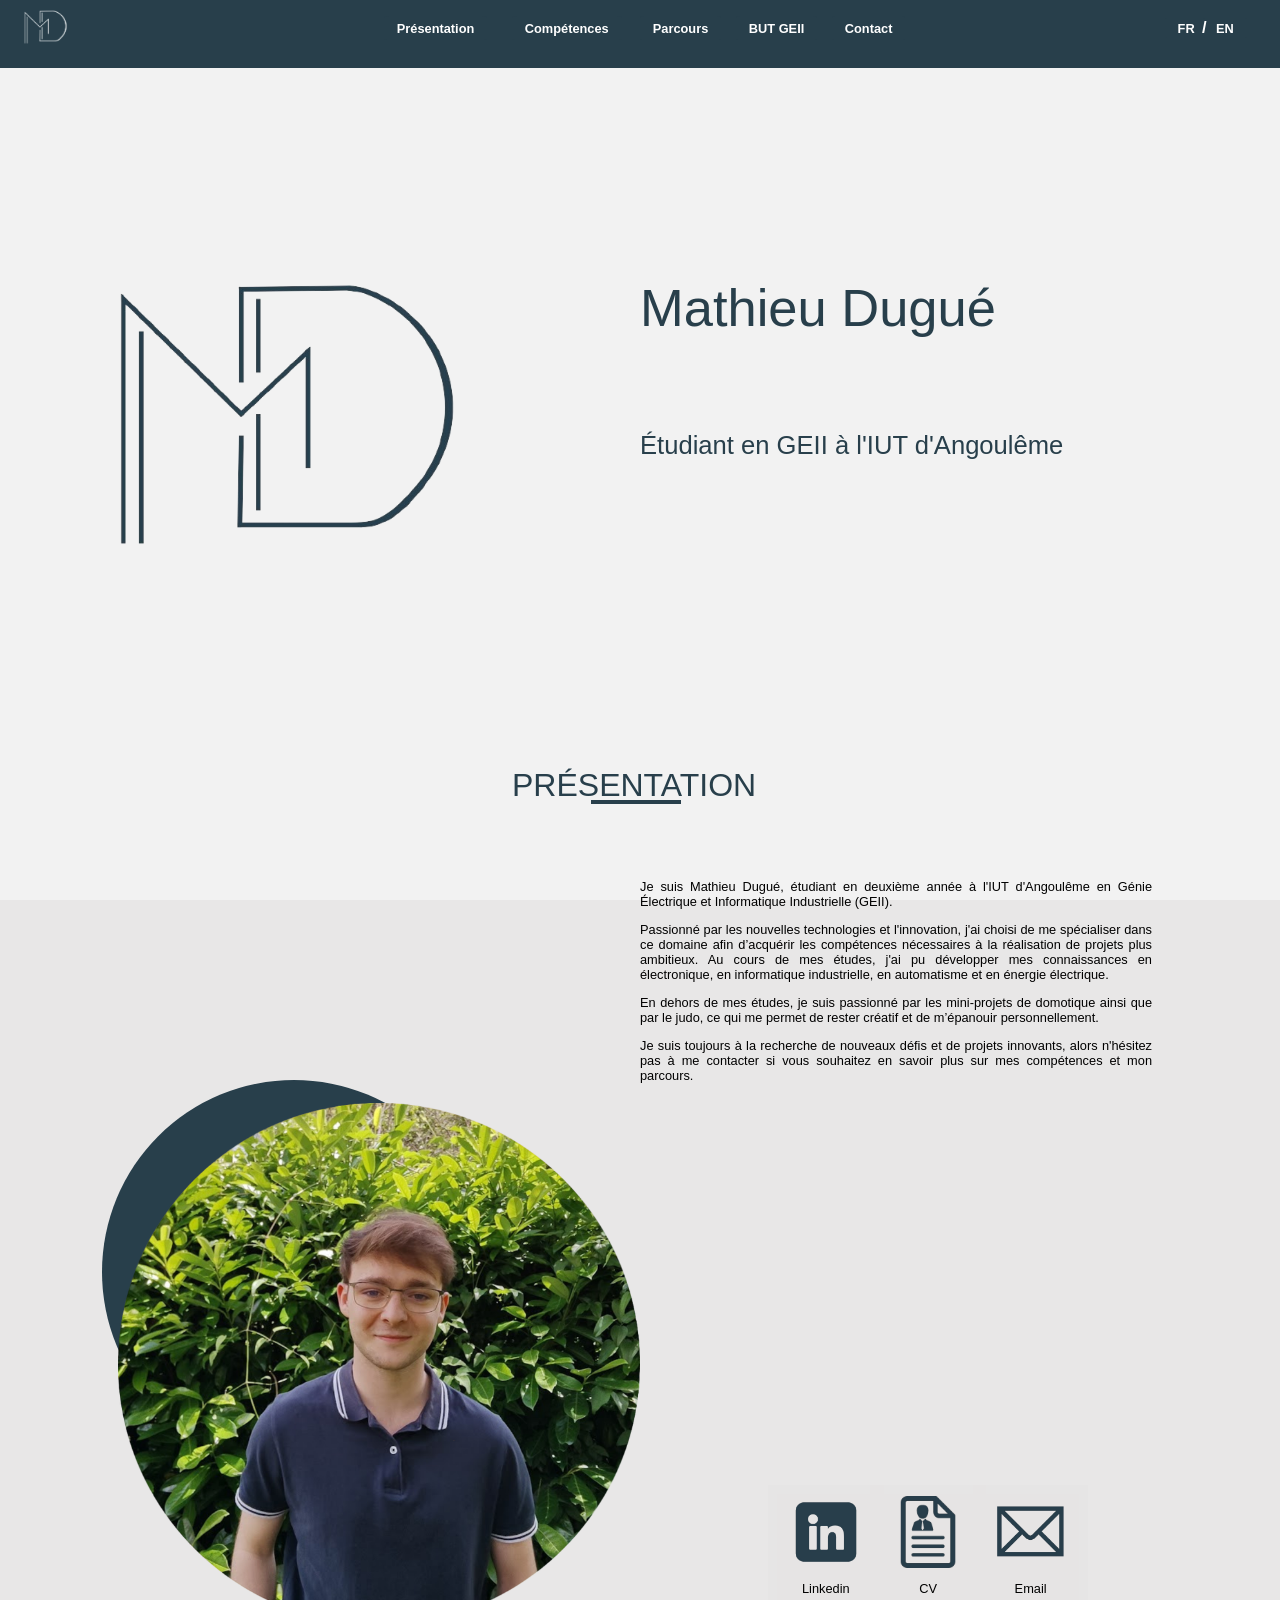
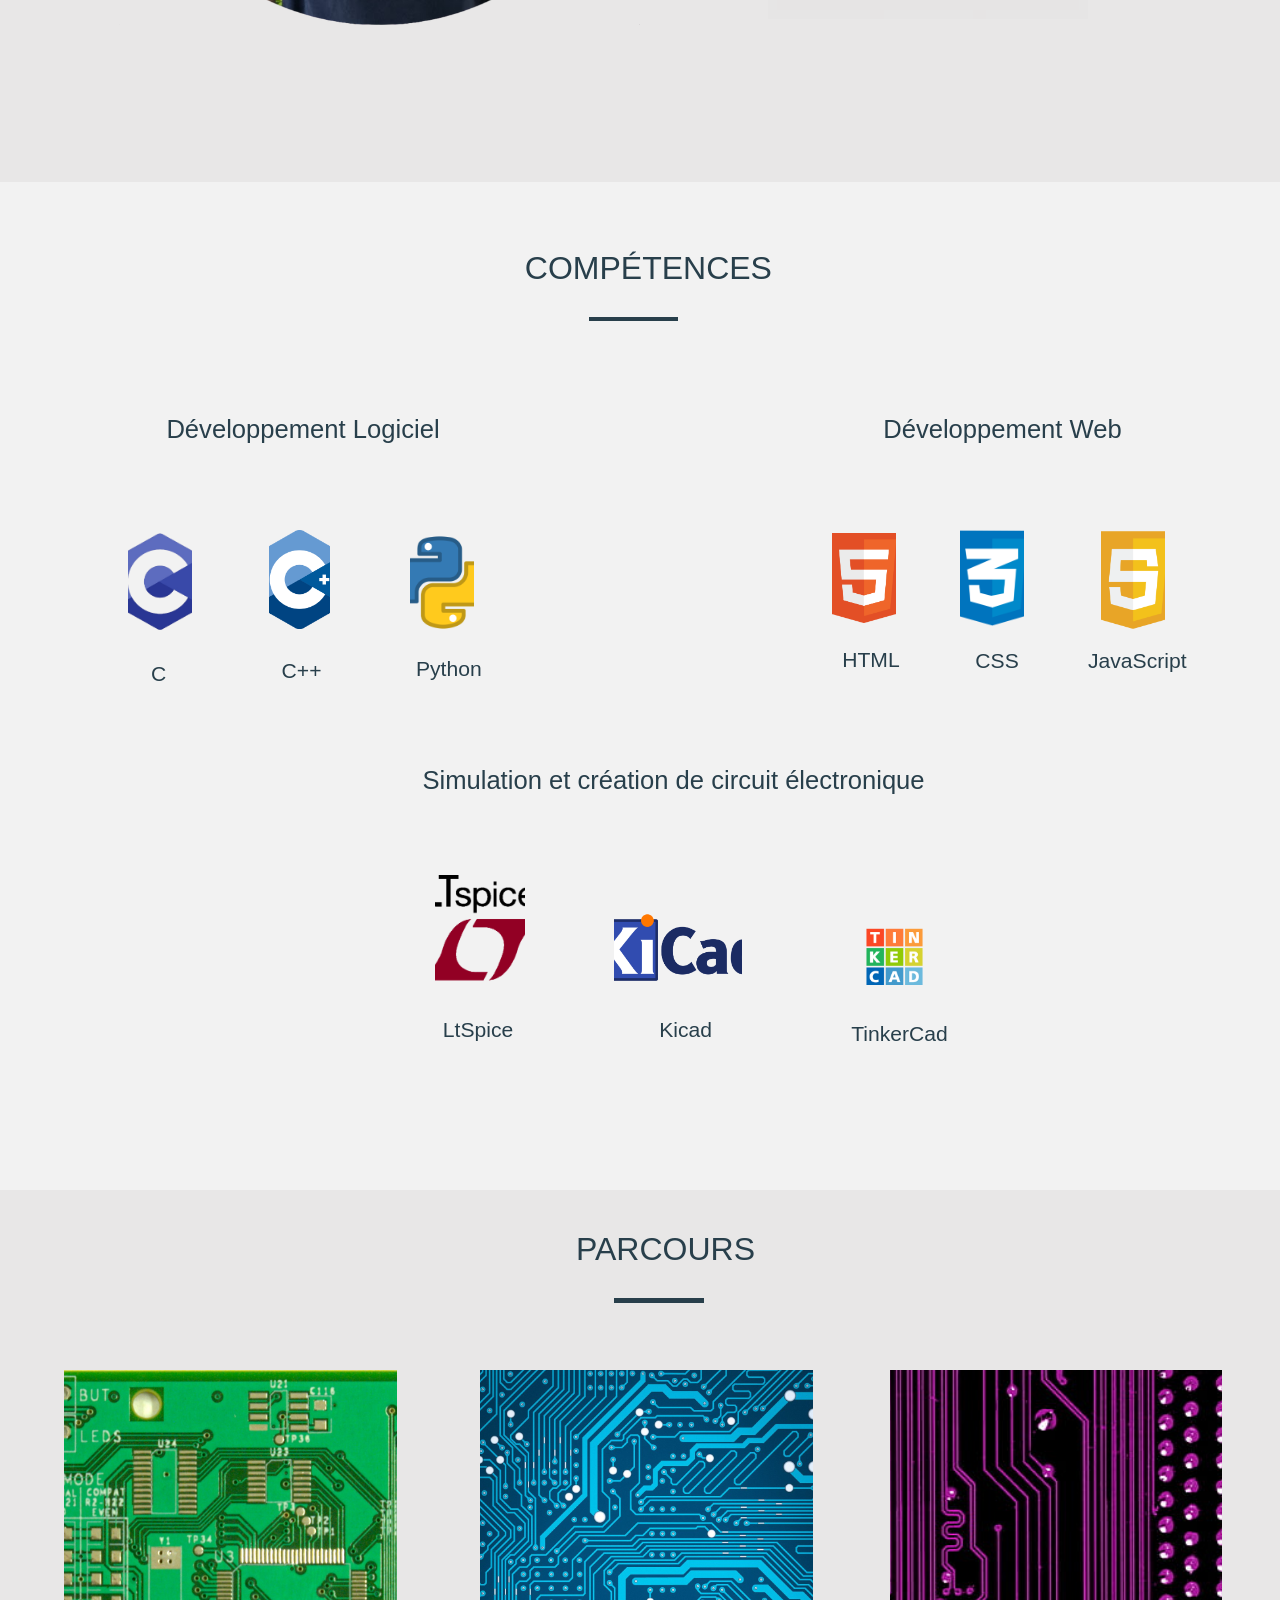
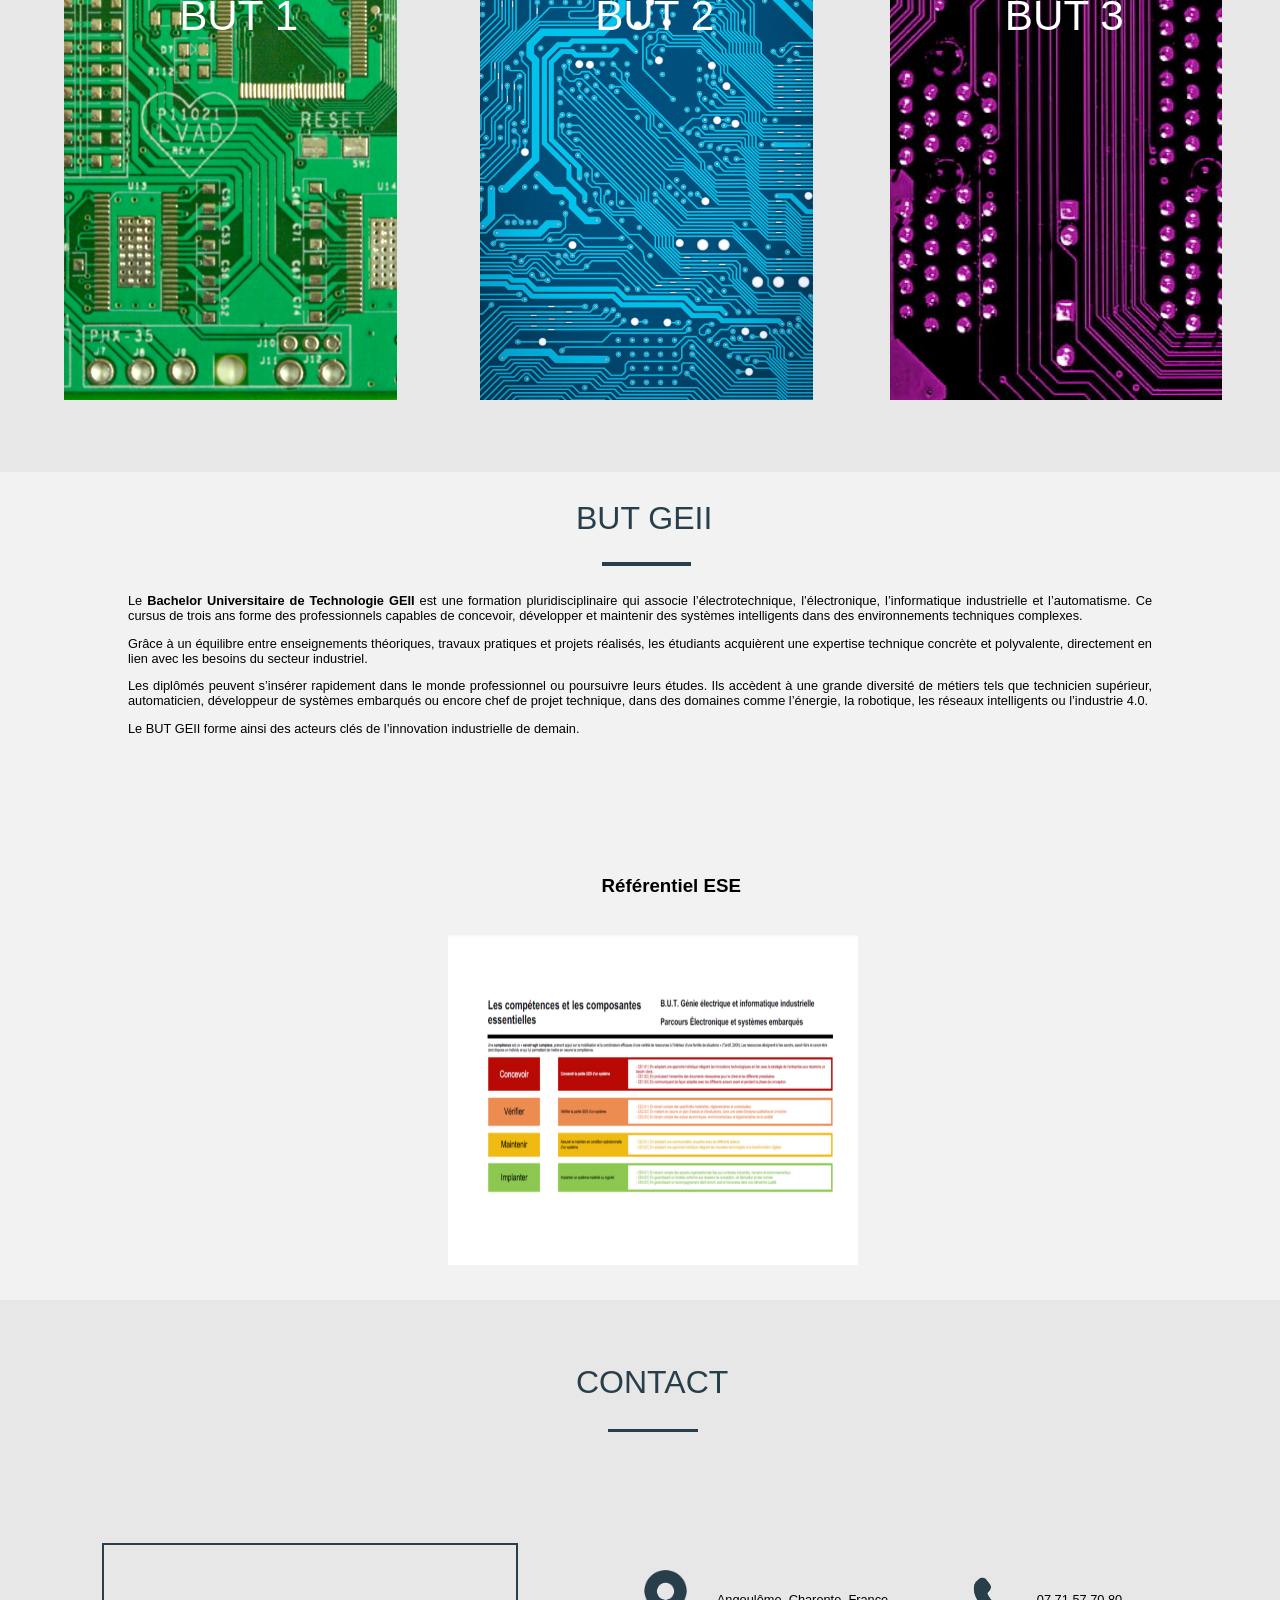
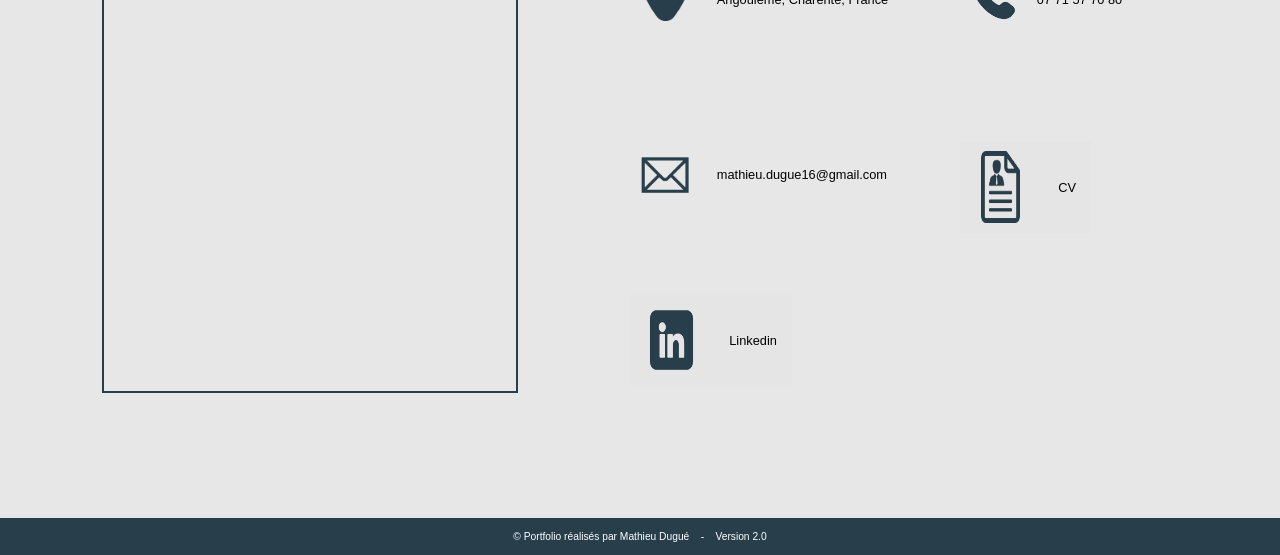
<file: portfolio/index.html>
<!DOCTYPE html>
<html lang="en">
<head>
    <meta charset="UTF-8">
    <meta name="viewport" content="width=device-width, initial-scale=1.0">
    <title>Portfolio</title>
	<link rel="apple-touch-icon" sizes="180x180" href="photo_index/logo_site_web.png">
	<link rel="icon" sizes="32x32" href="photo_index/logo_site_web.png">
	<link rel="icon" sizes="16x16" href="photo_index/logo_site_web.png">
    <link rel="stylesheet" href="style_portfolio.css">
	
</head>
<body>
    <div class="rectangle-gris"></div>
	<a href="#presentation-section" class="bouton-ancre"><div class="bouton" id="presentation">Présentation</div></a>
	<a href="#section-competence" class="bouton-ancre"><div class="bouton" id="competence">Compétences</div></a>
	<a href="#section-parcours" class="bouton-ancre"><div class="bouton" id="parcours">Parcours</div></a>
	<a href="#section-projets" class="bouton-ancre"><div class="bouton" id="BUT_GEII">BUT GEII</div></a>
	<a href="#section-contact" class="bouton-ancre"><div class="bouton" id="contact">Contact</div></a>
	
	<a href="#home">
		<img src="photo_index/logo.png" alt="logo_home" class="logo_entete">
	  </a>
	  

	<a href="index.html" class="boutontrad" id="FR">FR</a>
	<a href="index_english.html" class="boutontrad" id="EN">EN</a>
	<div class="separator">/</div>




	<div class="conteneur">
	<img src="photo_index/logo_bleu.png" alt="gros_logo" class="gros_logo">

	<div class="texte-presentation-mathieu">
		<p>Mathieu Dugué</p> </div>
	<div class="texte-presentation-etudiant">
		<p>Étudiant en GEII à l'IUT d'Angoulême</p> </div>
	


	<div class="ancre-pour-bouton-home"  id="home"></div>
<div class="conteneur">
  <div class="ancre-pour-bouton-presentation" id="presentation-section"></div>
  <div class="rectangle-post-intro"></div>
  <div class="cercle">
    <img src="photo_index/moi_presentation.png" alt="moi" class="moi_img">
  </div>
  <div class="texte-presentation-etudiant-post-intro">
    <p>PRÉSENTATION</p>
  </div>
  <div class="rectangle-sous-presentation"></div>
  <div class="texte-ecriture-normal" id="texte-ma-presentation">
<p>Je suis Mathieu Dugué, étudiant en deuxième année à l'IUT d'Angoulême en Génie Électrique et Informatique Industrielle (GEII).</p>

<p>Passionné par les nouvelles technologies et l'innovation, j'ai choisi de me spécialiser dans ce domaine afin d’acquérir les compétences nécessaires à la réalisation de projets plus ambitieux. Au cours de mes études, j'ai pu développer mes connaissances en électronique, en informatique industrielle, en automatisme et en énergie électrique.</p>

<p>En dehors de mes études, je suis passionné par les mini-projets de domotique ainsi que par le judo, ce qui me permet de rester créatif et de m’épanouir personnellement.</p>

<p>Je suis toujours à la recherche de nouveaux défis et de projets innovants, alors n'hésitez pas à me contacter si vous souhaitez en savoir plus sur mes compétences et mon parcours.</p>

  </div>
  <div class="linkedin-button">
    <a href="https://www.linkedin.com/in/mathieu-dugue-4b634227b/" target="_blank">
      <button class="bouton-lien">
        <img src="photo_index/linkeding.png" alt="Logo LinkedIn">
        <p>Linkedin</p>
      </button>
    </a>
  </div>
  <div class="CV-button">
    <a href="docs/cv.pdf" target="_blank">
      <button class="bouton-lien">
        <img src="photo_index/cvlogo.png" alt="Logo CV">
        <p>CV</p>
      </button>
    </a>
  </div>
  <div class="mail-button">
    <button class="bouton-lien" onclick="openPopup()">
      <img src="photo_index/maillogo.png" alt="Logo CV">
      <p>Email</p>
    </button>
  </div>
  <div id="popup" class="popup">
    <span class="close" onclick="closePopup()">&times;</span>
    <p>mathieu.dugue16@gmail.com</p>
  </div>









	<div class="rectangle-post-presentation"></div>
	<div class="ancre-pour-bouton-competance"  id="section-competence"></div>
	<div class="titre-competance" >
		<p>COMPÉTENCES</p> </div>
	<div class="ligne-sous-compétance"></div>

	<div class="soustitre-competance" id="soustitre-developpement-logiciel">
		<p>Développement Logiciel</p> </div>
	<div class="soustitre-competance" id="soustitre-developpement-web">
		<p>Développement Web</p> </div>
	<div class="soustitre-competance" id="soustitre-developpement-simu-crea">
		<p>Simulation et création de circuit électronique</p> </div>

	<div class="ccode-logo">
	<img src="photo_index/c-logo.png" alt="logo C">
	<div class="texte-c">
		<p>C</p>
	</div>
	</div>

	<div class="cppcode-logo">
		<img src="photo_index/cpp-logo.png" alt="logo C++">
		<div class="texte-cpp">
			<p>C++</p>
		</div>
		</div>

	
	<div class="pythoncode-logo">
		<img src="photo_index/python-logo.png" alt="logo python">
		<div class="texte-python">
			<p>Python</p>
		</div>
		</div>	



	<div class="html-logo">
		<img src="photo_index/html-logo.png" alt="logo html">
		<div class="texte-html">
			<p>HTML</p>
		</div>
		</div>		


	<div class="css-logo">
		<img src="photo_index/css-logo.png" alt="logo css">
		<div class="texte-css">
			<p>CSS</p>
		</div>
		</div>	

	<div class="javascript-logo">
		<img src="photo_index/javascript-logo.png" alt="logo JavaScript">
		<div class="texte-javascript">
			<p>JavaScript</p>
		</div>
		</div>	


	<div class="ltspice-logo">
		<img src="photo_index/ltspice-logo.png" alt="logo ltspice">
		<div class="texte-ltspice">
			<p>LtSpice</p>
		</div>
	</div>

	<div class="kicad-logo">
		<img src="photo_index/kicad-logo.png" alt="logo kicad">
		<div class="texte-kicad">
			<p>Kicad</p>
		</div>
	</div>

	<div class="tinkercad-logo">
		<img src="photo_index/tinkercad-logo.png" alt="logo tinkercad">
		<div class="texte-tinkercad">
			<p>TinkerCad</p>
		</div>
	</div>






	

		













	<div class="rectangle-post-competances"></div>
	<div class="ancre-pour-bouton-parcours"  id="section-parcours"></div>
	<div class="titre-parcours" >
		<p>PARCOURS</p> </div>
	<div class="ligne-sous-parcours"></div>


	<div class="but1-logo">
		<a href="but1/index_but1.html">
		  <img src="photo_index/but2.jpg" alt="logo but1">
		  <div class="texte-but1">
			<p>BUT 1</p>
		  </div>
		</a>
	  </div>
	  

	  <div class="but2-logo">
		<a href="but2/index_but2.html">
		  <img src="photo_index/but1.jpg" alt="logo but2">
		  <div class="texte-but2">
			<p>BUT 2</p>
		  </div>
		</a>
	  </div>
	  
	  <div class="but3-logo">
		<a href="but3/index_but3.html">
		  <img src="photo_index/but3.jpg" alt="logo but3">
		  <div class="texte-but3">
			<p>BUT 3</p>
		  </div>
		</a>
	  </div>
	  














	  <div class="rectangle-post-parcours"></div>
	  <div class="ancre-pour-bouton-projets"  id="section-projets"></div>
	  <div class="titre-projets" >
		  <p>BUT GEII</p> </div>
	  <div class="ligne-sous-projets"></div>
  
  <div class="presentation_geii">
    <p>Le <strong>Bachelor Universitaire de Technologie GEII</strong> est une formation pluridisciplinaire qui associe l’électrotechnique, l’électronique, l’informatique industrielle et l’automatisme. Ce cursus de trois ans forme des professionnels capables de concevoir, développer et maintenir des systèmes intelligents dans des environnements techniques complexes.</p>

    <p>Grâce à un équilibre entre enseignements théoriques, travaux pratiques et projets réalisés, les étudiants acquièrent une expertise technique concrète et polyvalente, directement en lien avec les besoins du secteur industriel.</p>

    <p>Les diplômés peuvent s’insérer rapidement dans le monde professionnel ou poursuivre leurs études. Ils accèdent à une grande diversité de métiers tels que technicien supérieur, automaticien, développeur de systèmes embarqués ou encore chef de projet technique, dans des domaines comme l’énergie, la robotique, les réseaux intelligents ou l’industrie 4.0.</p>

    <p>Le BUT GEII forme ainsi des acteurs clés de l’innovation industrielle de demain.</p>
  </div>

  <div class="ref_ese">
    <div class="ref_ese_text"> 
      <h3>Référentiel ESE</h3>
    </div>
    <a href="docs/COMPETENCES_BUT_ESE.pdf" target="_blank">
      <img src="photo_index/ref_ese.png" alt="ref_ese">
    </a>
  </div>


			



	  







	  <div class="rectangle-post-projets"></div>
	  <div class="ancre-pour-bouton-contact"  id="section-contact"></div>
	  <div class="titre-contact" >
		  <p>CONTACT</p> </div>
	  <div class="ligne-sous-contact"></div>





	

	  <div id="map">
		<iframe src="https://www.google.com/maps/embed?pb=!1m14!1m8!1m3!1d44624.72203536834!2d0.1515846!3d45.6499155!3m2!1i1024!2i768!4f13.1!3m3!1m2!1s0x47fe2d99d1a4e59b%3A0x180f1600c6344493!2sInstitut%20Universitaire%20de%20Technologie%20d&#39;Angoul%C3%AAme!5e0!3m2!1sfr!2sfr!4v1717794513022!5m2!1sfr!2sfr" width="600" height="450" style="border:0;" allowfullscreen="" loading="lazy" referrerpolicy="no-referrer-when-downgrade"></iframe>
	</div>

	<div class="CV-button-contact">
		<a href="docs/cv.pdf" target="_blank" style="text-decoration: none;">
		  <button class="bouton-lien2">
			<img src="photo_index/cvlogo.png" alt="Logo CV">
			<p>CV</p>
		  </button>
		</a>
	  </div>

	
	  

	<div class="linkedin-button-contact">
	<a href="https://www.linkedin.com/in/mathieu-dugue-4b634227b/" target="_blank" style="text-decoration: none;">
		<button class="bouton-lien2">
		<img src="photo_index/linkeding.png" alt="Logo LinkedIn">
		<p>Linkedin</p>
		</button>
	</a>
	</div>

	<img src="photo_index/maillogo.png" alt="logo_mail" class="logo_mail-contact">

	<div class="mail-txt-contact">
		<p>mathieu.dugue16@gmail.com</p>
	  </div>
	  
	<img src="photo_index/gps.png" alt="logo_gps" class="logo_gps-contact">

	<div class="gps-txt-contact">
		<p>Angoulême, Charente, France</p>
	  </div>

	<img src="photo_index/phone.png" alt="phone_gps" class="logo_phone-contact">

	<div class="phone-txt-contact">
		<p>07 71 57 70 80</p>
	</div>

	<div class="footer">
        <p>&copy; Portfolio réalisés par
			Mathieu Dugué&nbsp;&nbsp;&nbsp;
			-
			&nbsp;&nbsp;&nbsp;Version 2.0</p>
    </div>

</div>



	<script src="script_portfolio.js"></script>

	</body>


	


	  
</html>
</file>
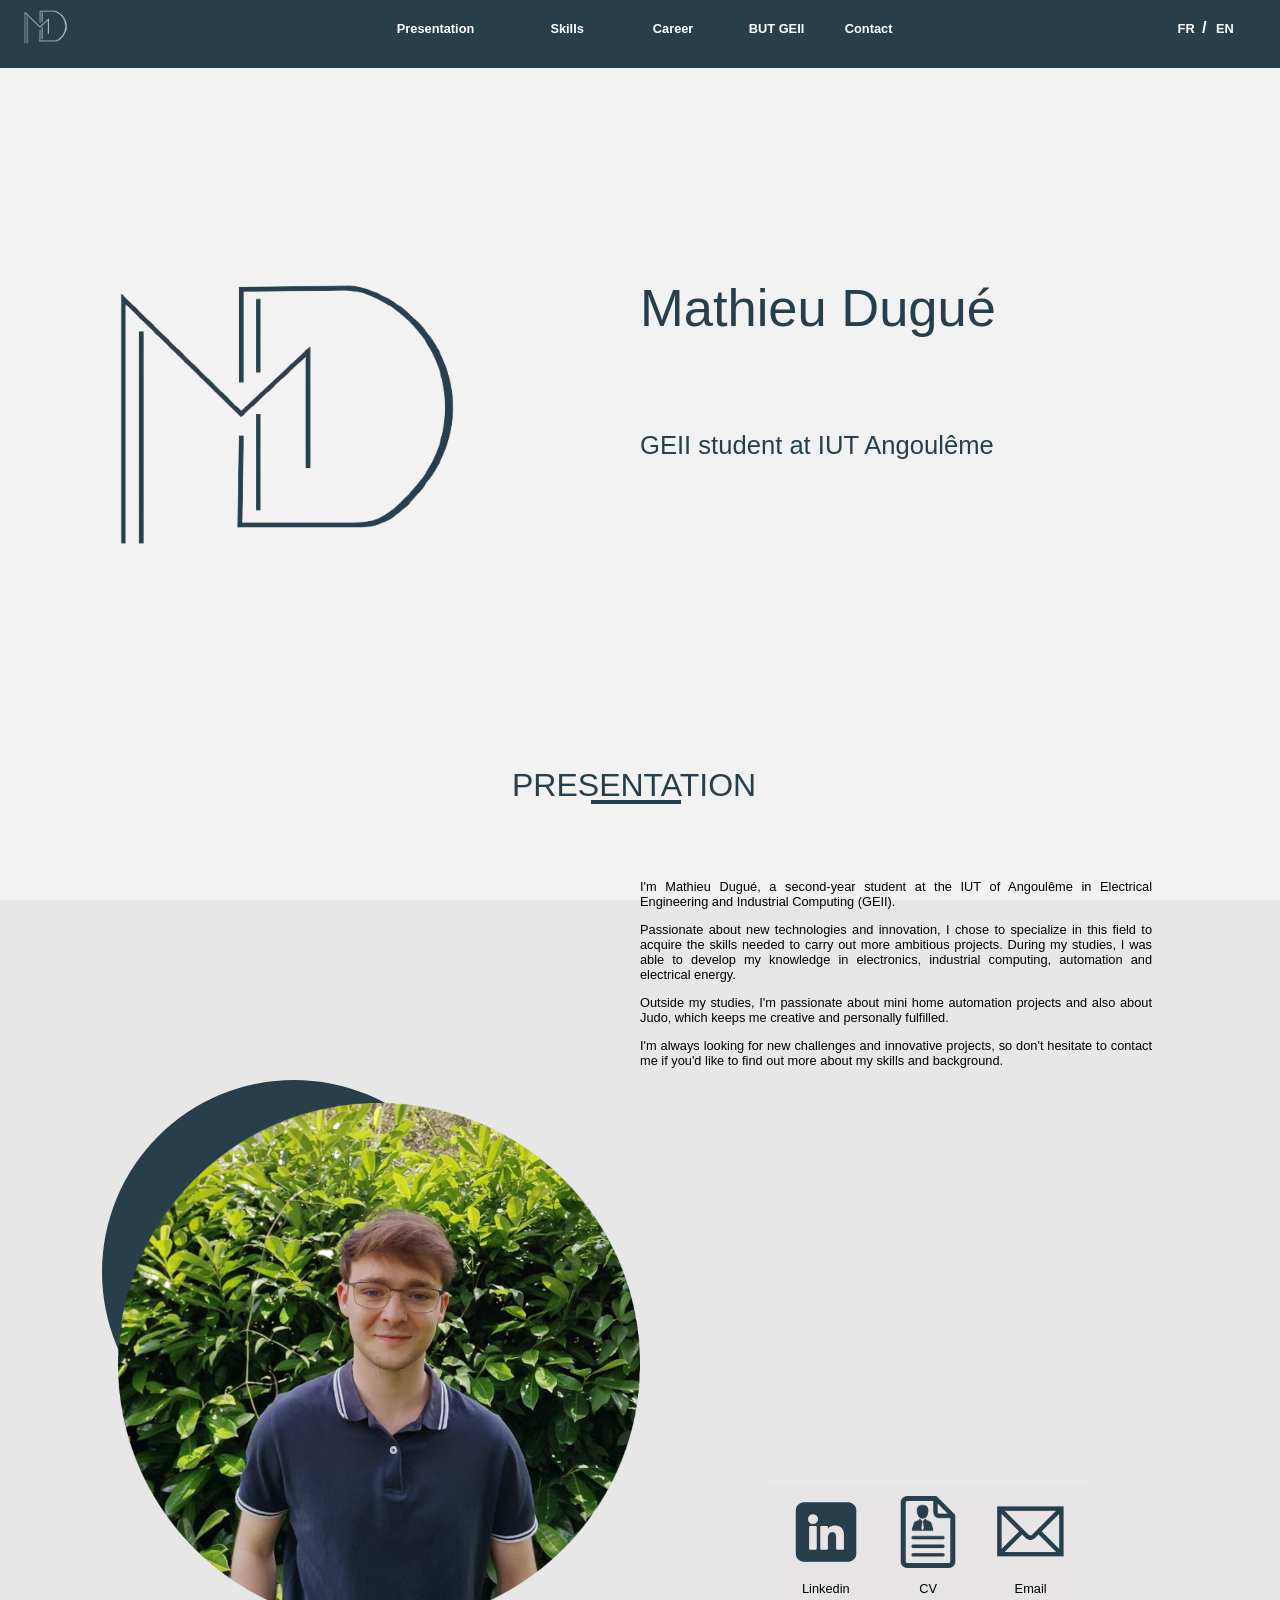
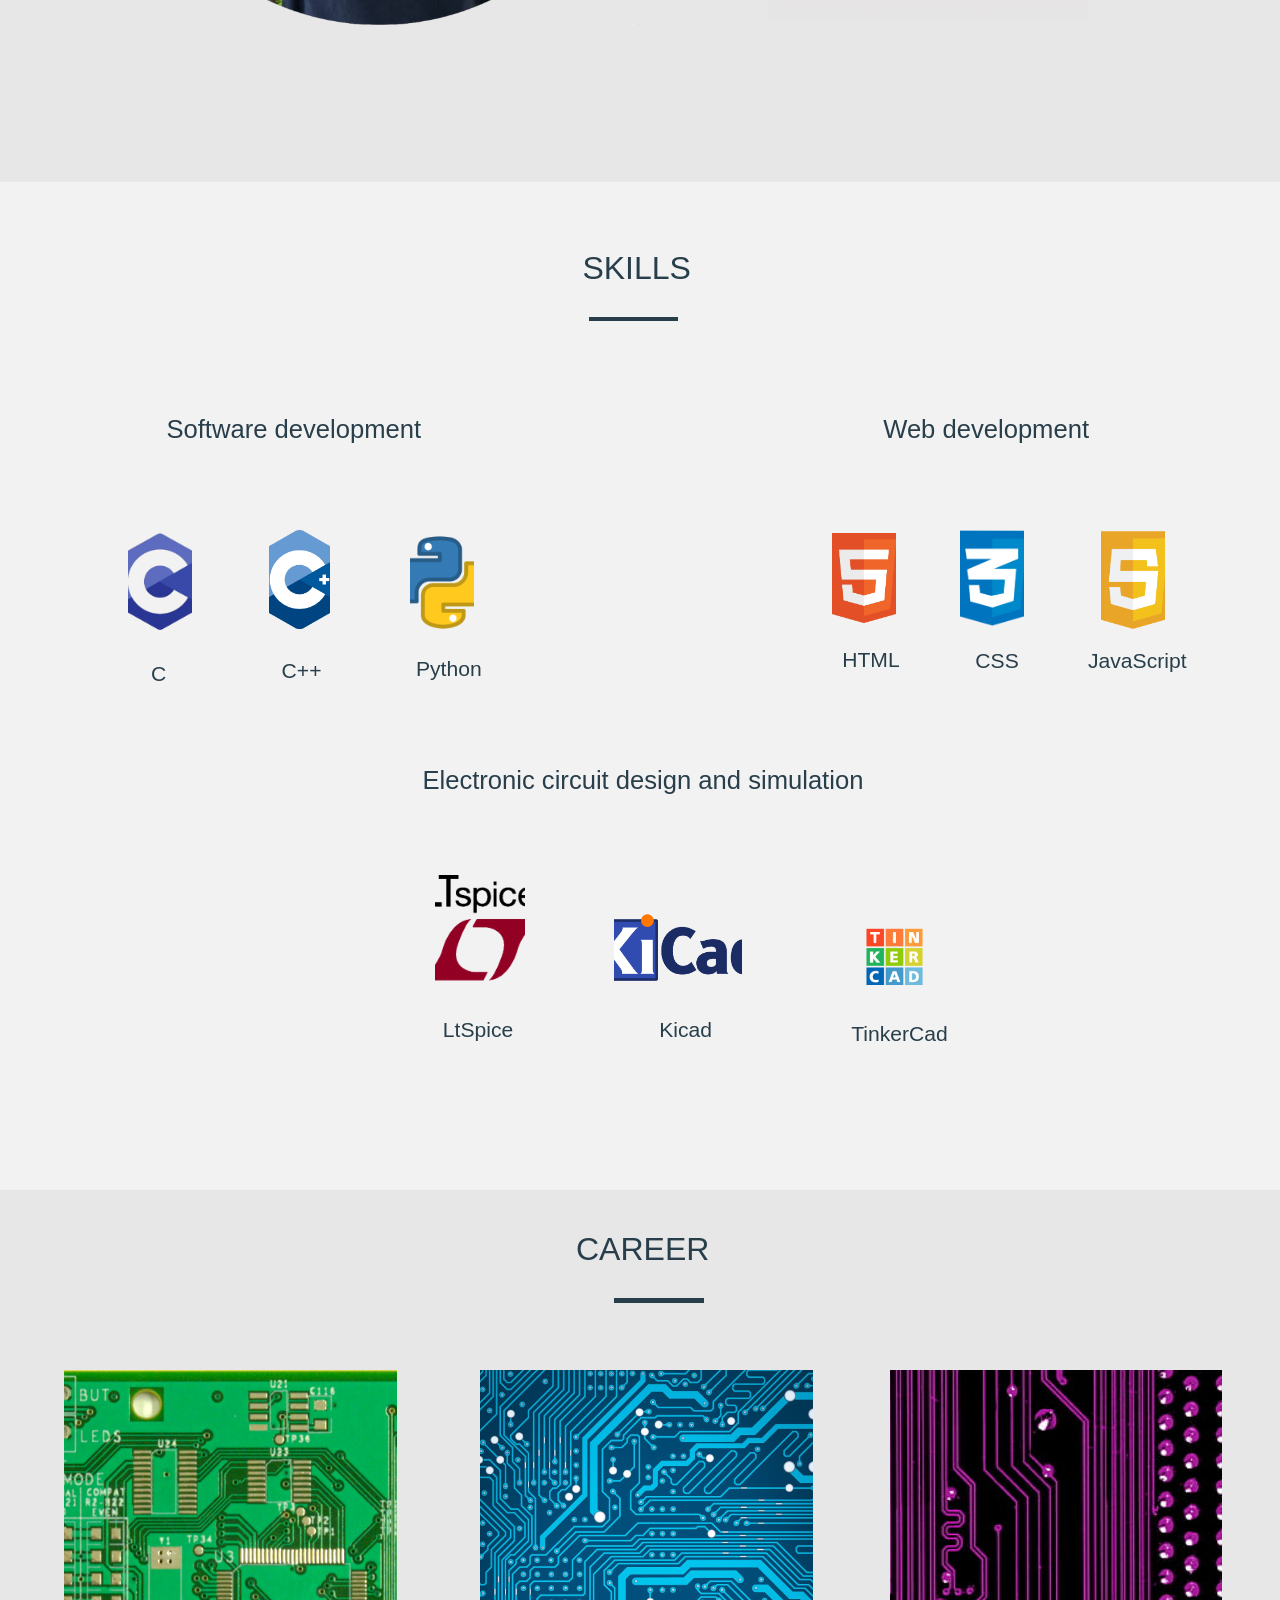
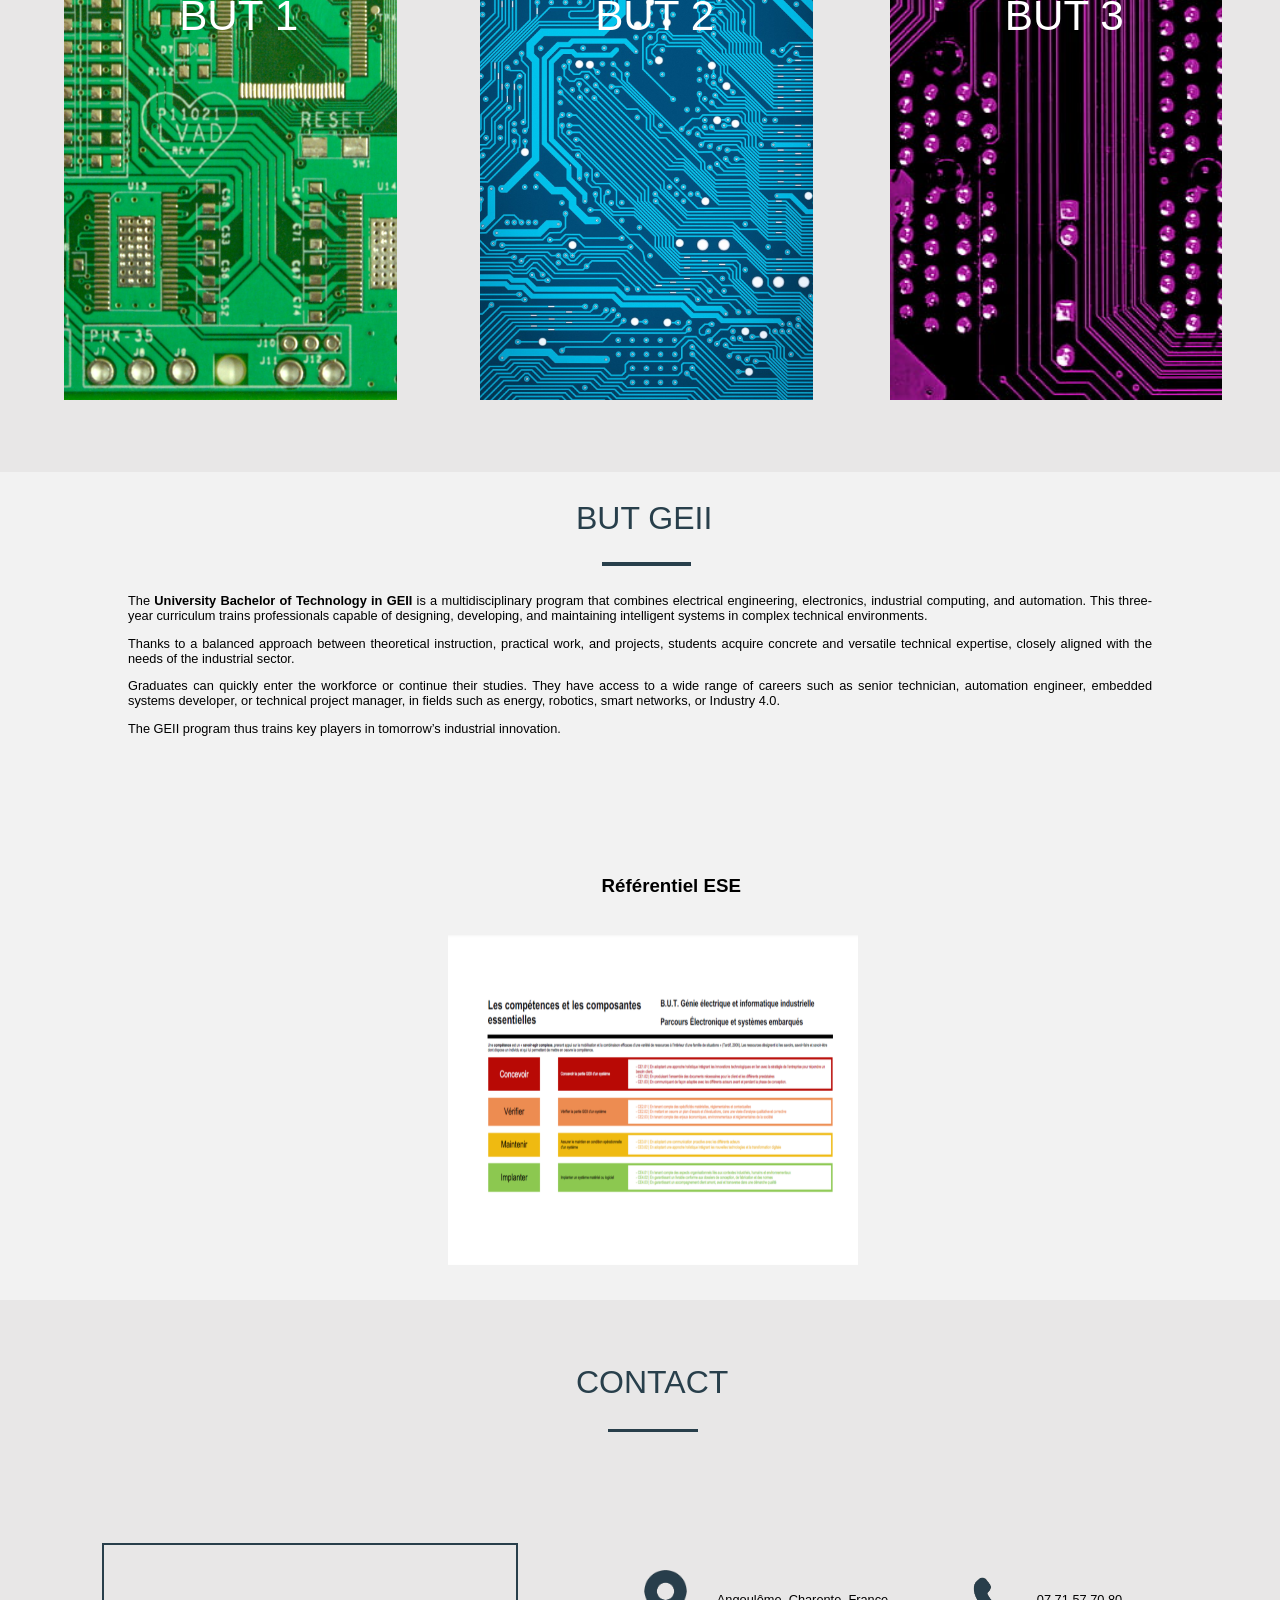
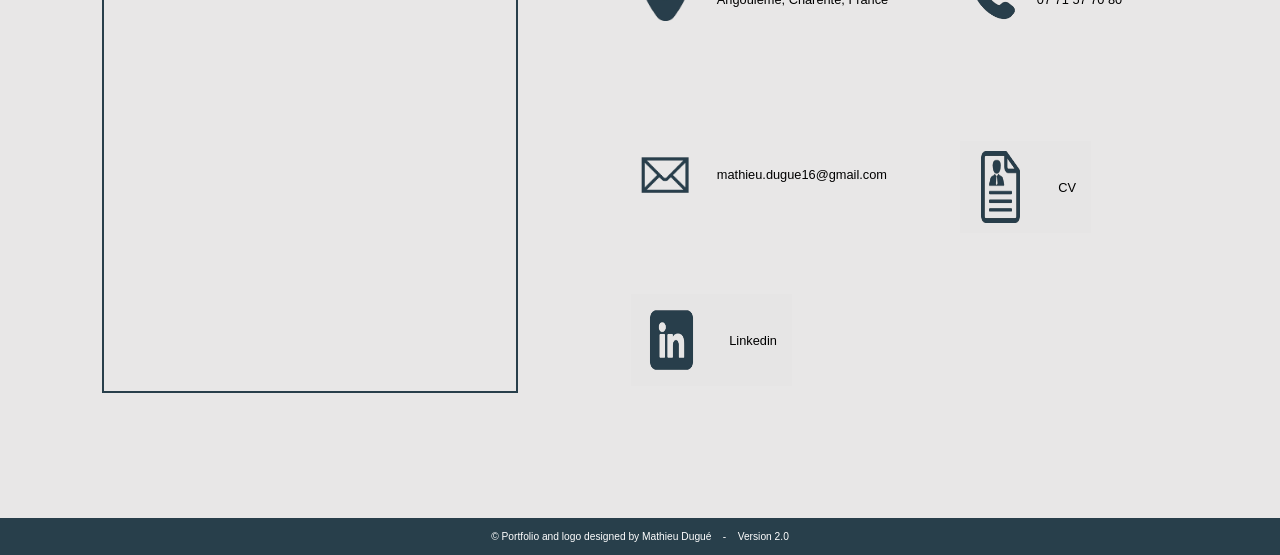
<file: portfolio/index_english.html>
<!DOCTYPE html>
<html lang="en">
<head>
    <meta charset="UTF-8">
    <meta name="viewport" content="width=device-width, initial-scale=1.0">
    <title>Portfolio</title>
	<link rel="apple-touch-icon" sizes="180x180" href="photo_index/logo_site_web.png">
	<link rel="icon" sizes="32x32" href="photo_index/logo_site_web.png">
	<link rel="icon" sizes="16x16" href="photo_index/logo_site_web.png">
    <link rel="stylesheet" href="style_portfolio_english.css">
	
</head>
<body>
    <div class="rectangle-gris"></div>
	<a href="#presentation-section" class="bouton-ancre"><div class="bouton" id="presentation">Presentation</div></a>
	<a href="#section-competence" class="bouton-ancre"><div class="bouton" id="competence">Skills</div></a>
	<a href="#section-parcours" class="bouton-ancre"><div class="bouton" id="parcours">Career</div></a>
	<a href="#section-projets" class="bouton-ancre"><div class="bouton" id="BUT_GEII">BUT GEII</div></a>
	<a href="#section-contact" class="bouton-ancre"><div class="bouton" id="contact">Contact</div></a>
	
	<a href="#home">
		<img src="photo_index/logo.png" alt="logo_home" class="logo_entete">
	  </a>
	  

	  <a href="index.html" class="boutontrad" id="FR">FR</a>
	  <a href="index_english.html" class="boutontrad" id="EN">EN</a>
	<div class="separator">/</div>




	
	<img src="photo_index/logo_bleu.png" alt="gros_logo" class="gros_logo">

	<div class="texte-presentation-mathieu">
		<p>Mathieu Dugué</p> </div>
	<div class="texte-presentation-etudiant">
		<p>GEII student at IUT Angoulême</p> </div>
	


	<div class="ancre-pour-bouton-home"  id="home"></div>
	<div class="ancre-pour-bouton-presentation"  id="presentation-section"></div>
	<div class="rectangle-post-intro"></div>
	<div class="cercle">
		<img src="photo_index/moi_presentation.png" alt="moi" class="moi_img">
	  </div>
	<div class="texte-presentation-etudiant-post-intro" >
		<p>PRESENTATION</p> </div>
	<div class="rectangle-sous-presentation"></div>
	<div class="texte-ecriture-normal" id="texte-ma-presentation">
		<p>I'm Mathieu Dugué, a second-year student at the IUT of Angoulême in Electrical Engineering and Industrial Computing (GEII).</p>
		<p>Passionate about new technologies and innovation, I chose to specialize in this field to acquire the skills needed to carry out more ambitious projects. During my studies, I was able to develop my knowledge in electronics, industrial computing, automation and electrical energy.</p>
		<p>Outside my studies, I'm passionate about mini home automation projects and also about Judo, which keeps me creative and personally fulfilled.</p>
		<p>I'm always looking for new challenges and innovative projects, so don't hesitate to contact me if you'd like to find out more about my skills and background. </p>
	  </div>
	  <div class="linkedin-button">
		<a href="https://www.linkedin.com/in/mathieu-dugue-4b634227b/" target="_blank">
		  <button class="bouton-lien">
			<img src="photo_index/linkeding.png" alt="Logo LinkedIn">
			<p>Linkedin</p>
		  </button>
		</a>
	  </div>
	  <div class="CV-button">
		<a href="docs/cv_en.pdf" target="_blank">
		  <button class="bouton-lien">
			<img src="photo_index/cvlogo.png" alt="Logo CV">
			<p>CV</p>
		  </button>
		</a>
	  </div>
    <div class="mail-button">
        <button class="bouton-lien" onclick="openPopup()">
            <img src="photo_index/maillogo.png" alt="Logo CV">
            <p>Email</p>
        </button>
    </div>
	  <div id="popup" class="popup">
        <span class="close" onclick="closePopup()">&times;</span>
        <p>mathieu.dugue16@gmail.com</p>
    </div>
	  
	








	<div class="rectangle-post-presentation"></div>
	<div class="ancre-pour-bouton-competance"  id="section-competence"></div>
	<div class="titre-competance" >
		<p>SKILLS</p> </div>
	<div class="ligne-sous-compétance"></div>

	<div class="soustitre-competance" id="soustitre-developpement-logiciel">
		<p>Software development</p> </div>
	<div class="soustitre-competance" id="soustitre-developpement-web">
		<p>Web development</p> </div>
	<div class="soustitre-competance" id="soustitre-developpement-simu-crea">
		<p>Electronic circuit design and simulation</p> </div>

	<div class="ccode-logo">
	<img src="photo_index/c-logo.png" alt="logo C">
	<div class="texte-c">
		<p>C</p>
	</div>
	</div>

	<div class="cppcode-logo">
		<img src="photo_index/cpp-logo.png" alt="logo C++">
		<div class="texte-cpp">
			<p>C++</p>
		</div>
		</div>

	
	<div class="pythoncode-logo">
		<img src="photo_index/python-logo.png" alt="logo python">
		<div class="texte-python">
			<p>Python</p>
		</div>
		</div>	



	<div class="html-logo">
		<img src="photo_index/html-logo.png" alt="logo html">
		<div class="texte-html">
			<p>HTML</p>
		</div>
		</div>		


	<div class="css-logo">
		<img src="photo_index/css-logo.png" alt="logo css">
		<div class="texte-css">
			<p>CSS</p>
		</div>
		</div>	

	<div class="javascript-logo">
		<img src="photo_index/javascript-logo.png" alt="logo JavaScript">
		<div class="texte-javascript">
			<p>JavaScript</p>
		</div>
		</div>	


	<div class="ltspice-logo">
		<img src="photo_index/ltspice-logo.png" alt="logo ltspice">
		<div class="texte-ltspice">
			<p>LtSpice</p>
		</div>
	</div>

	<div class="kicad-logo">
		<img src="photo_index/kicad-logo.png" alt="logo kicad">
		<div class="texte-kicad">
			<p>Kicad</p>
		</div>
	</div>

	<div class="tinkercad-logo">
		<img src="photo_index/tinkercad-logo.png" alt="logo tinkercad">
		<div class="texte-tinkercad">
			<p>TinkerCad</p>
		</div>
	</div>






	

		













	<div class="rectangle-post-competances"></div>
	<div class="ancre-pour-bouton-parcours"  id="section-parcours"></div>
	<div class="titre-parcours" >
		<p>CAREER</p> </div>
	<div class="ligne-sous-parcours"></div>


	<div class="but1-logo">
		<a href="but1/index_but1.html">
		  <img src="photo_index/but2.jpg" alt="logo but1">
		  <div class="texte-but1">
			<p>BUT 1</p>
		  </div>
		</a>
	  </div>
	  

	  <div class="but2-logo">
		<a href="but2/index_but2.html">
		  <img src="photo_index/but1.jpg" alt="logo but2">
		  <div class="texte-but2">
			<p>BUT 2</p>
		  </div>
		</a>
	  </div>
	  
	  <div class="but3-logo">
		<a href="but3/index_but3.html">
		  <img src="photo_index/but3.jpg" alt="logo but3">
		  <div class="texte-but3">
			<p>BUT 3</p>
		  </div>
		</a>
	  </div>
	  














	  <div class="rectangle-post-parcours"></div>
	  <div class="ancre-pour-bouton-projets"  id="section-projets"></div>
	  <div class="titre-projets" >
		<p>BUT GEII</p> </div>
	<div class="ligne-sous-projets"></div>



	<div class="presentation_geii">
<p>The <strong>University Bachelor of Technology in GEII</strong> is a multidisciplinary program that combines electrical engineering, electronics, industrial computing, and automation. This three-year curriculum trains professionals capable of designing, developing, and maintaining intelligent systems in complex technical environments.</p>

<p>Thanks to a balanced approach between theoretical instruction, practical work, and projects, students acquire concrete and versatile technical expertise, closely aligned with the needs of the industrial sector.</p>

<p>Graduates can quickly enter the workforce or continue their studies. They have access to a wide range of careers such as senior technician, automation engineer, embedded systems developer, or technical project manager, in fields such as energy, robotics, smart networks, or Industry 4.0.</p>

<p>The GEII program thus trains key players in tomorrow’s industrial innovation.</p>

	</div>

	<div class="ref_ese">
		<div class="ref_ese_text"> 
		<h3>Référentiel ESE</h3>
		</div>
		<a href="docs/COMPETENCES_BUT_ESE.pdf" target="_blank">
		<img src="photo_index/ref_ese.png" alt="ref_ese">
		</a>
	</div>





	  







	  <div class="rectangle-post-projets"></div>
	  <div class="ancre-pour-bouton-contact"  id="section-contact"></div>
	  <div class="titre-contact" >
		  <p>CONTACT</p> </div>
	  <div class="ligne-sous-contact"></div>





	

	  <div id="map">
		<iframe src="https://www.google.com/maps/embed?pb=!1m14!1m8!1m3!1d44624.72203536834!2d0.1515846!3d45.6499155!3m2!1i1024!2i768!4f13.1!3m3!1m2!1s0x47fe2d99d1a4e59b%3A0x180f1600c6344493!2sInstitut%20Universitaire%20de%20Technologie%20d&#39;Angoul%C3%AAme!5e0!3m2!1sfr!2sfr!4v1717794513022!5m2!1sfr!2sfr" width="600" height="450" style="border:0;" allowfullscreen="" loading="lazy" referrerpolicy="no-referrer-when-downgrade"></iframe>
	</div>

	<div class="CV-button-contact">
		<a href="docs/cv.pdf" target="_blank" style="text-decoration: none;">
		  <button class="bouton-lien2">
			<img src="photo_index/cvlogo.png" alt="Logo CV">
			<p>CV</p>
		  </button>
		</a>
	  </div>

	
	  

	<div class="linkedin-button-contact">
	<a href="https://www.linkedin.com/in/mathieu-dugue-4b634227b/" target="_blank" style="text-decoration: none;">
		<button class="bouton-lien2">
		<img src="photo_index/linkeding.png" alt="Logo LinkedIn">
		<p>Linkedin</p>
		</button>
	</a>
	</div>

	<img src="photo_index/maillogo.png" alt="logo_mail" class="logo_mail-contact">

	<div class="mail-txt-contact">
		<p>mathieu.dugue16@gmail.com</p>
	  </div>
	  
	<img src="photo_index/gps.png" alt="logo_gps" class="logo_gps-contact">

	<div class="gps-txt-contact">
		<p>Angoulême, Charente, France</p>
	  </div>

	<img src="photo_index/phone.png" alt="phone_gps" class="logo_phone-contact">

	<div class="phone-txt-contact">
		<p>07 71 57 70 80</p>
	</div>

	<div class="footer">
        <p>&copy; Portfolio and logo designed by
			Mathieu Dugué&nbsp;&nbsp;&nbsp;
			-
			&nbsp;&nbsp;&nbsp;Version 2.0</p>
    </div>



	<script src="script_portfolio.js"></script>

	</body>


	


	  
</html>
</file>
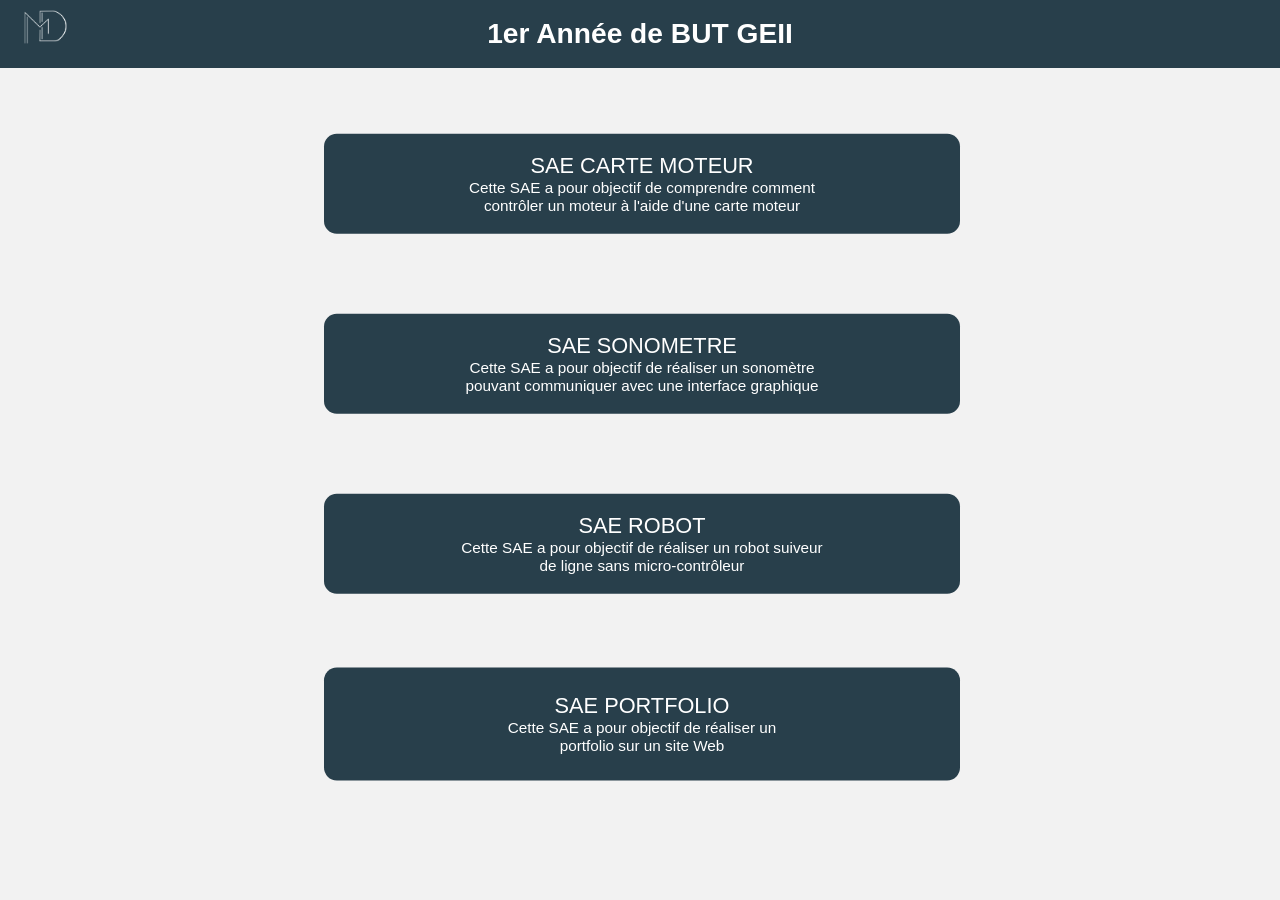
<file: portfolio/but1/index_but1.html>
<!DOCTYPE html>
<html lang="en">
<head>
  <meta charset="UTF-8">
  <meta name="viewport" content="width=device-width, initial-scale=1.0">
  <title>BUT1</title>
  <link rel="apple-touch-icon" sizes="180x180" href="photo_but1/logo_site_web.png">
	<link rel="icon" sizes="32x32" href="photo_but1/logo_site_web.png">
	<link rel="icon" sizes="16x16" href="photo_but1/logo_site_web.png">
  <link rel="stylesheet" href="style_but1.css">
</head>
<body>
  <div class="rectangle-titre">
    <div class="titre">
      <h1>1er Année de BUT GEII</h1>
    </div>
  </div>
  
  <a href="../index.html">
		<img src="photo_but1/logo.png" alt="logo_home" class="logo_entete">
	  </a>

  <a href="sae_verif/index_but1_verif.html">
    <button class="button" id="bouton1">
      <span class="text-large">SAE CARTE MOTEUR</span>
      <span class="text-small">Cette SAE a pour objectif de comprendre comment contrôler un moteur à l'aide d'une carte moteur</span>
    </button>
  </a>
  
  <a href="sae_verif_conce/index_but1_verif_conce.html">
    <button class="button" id="bouton2">
      <span class="text-large">SAE SONOMETRE</span>
      <span class="text-small">Cette SAE a pour objectif de réaliser un sonomètre pouvant communiquer avec une interface graphique</span>
    </button>
  </a>
  
  <a href="sae_robot/index_but1_robot.html">
    <button class="button" id="bouton3">
      <span class="text-large">SAE ROBOT</span>
      <span class="text-small">Cette SAE a pour objectif de réaliser un robot suiveur de ligne sans micro-contrôleur</span>
    </button>
  </a>
  
  <a href="sae_portfolio/index_but1_portfolio.html">
    <button class="button" id="bouton4">
      <span class="text-large">SAE PORTFOLIO</span>
      <span class="text-small">Cette SAE a pour objectif de réaliser un portfolio sur un site Web</span>
    </button>
  </a>
  
  

</body>
</html>
</file>
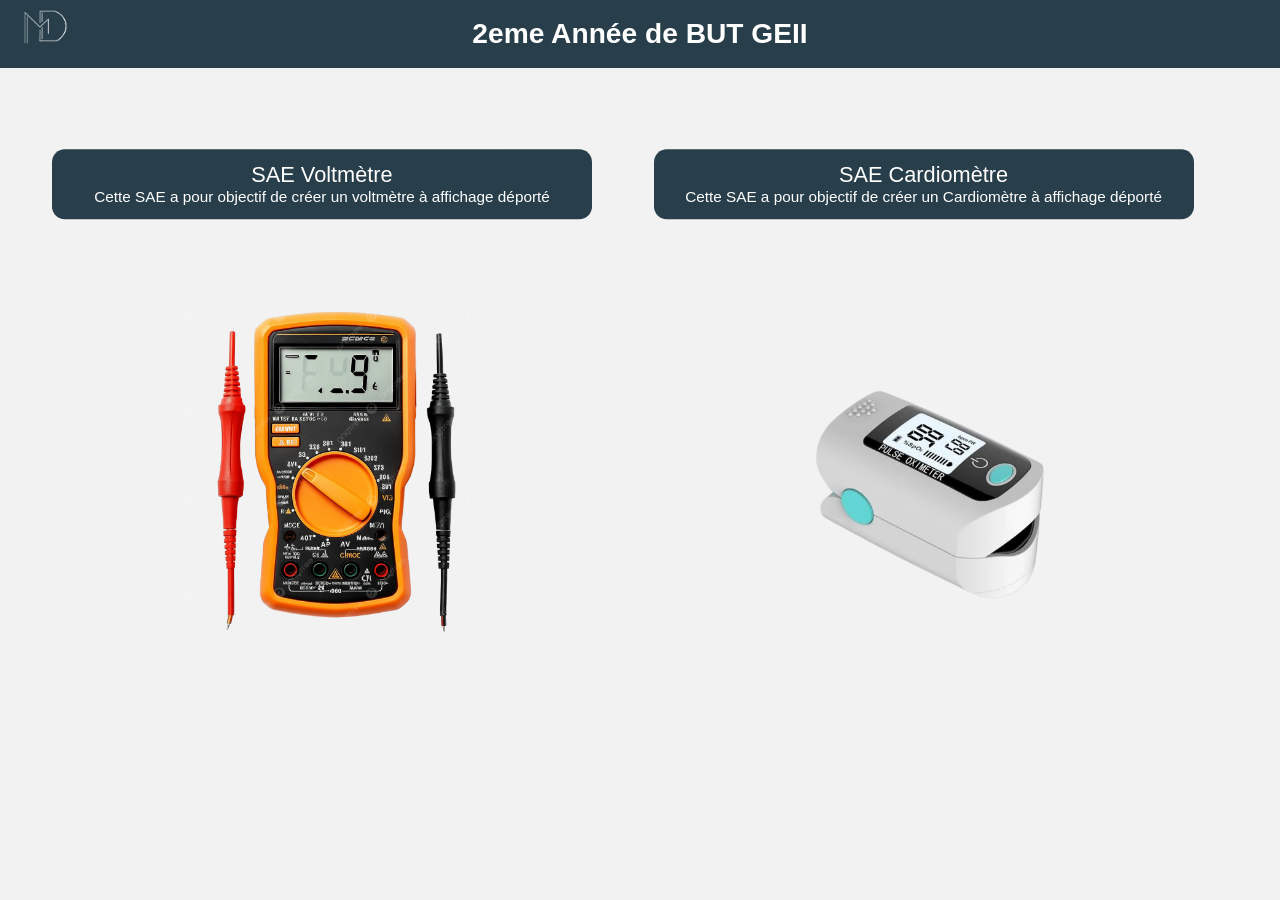
<file: portfolio/but2/index_but2.html>
<!DOCTYPE html>
<html lang="en">
<head>
  <meta charset="UTF-8">
  <meta name="viewport" content="width=device-width, initial-scale=1.0">
  <title>BUT2</title>
  <link rel="apple-touch-icon" sizes="180x180" href="photo_but2/logo_site_web.png">
	<link rel="icon" sizes="32x32" href="photo_but2/logo_site_web.png">
	<link rel="icon" sizes="16x16" href="photo_but2/logo_site_web.png">
  <link rel="stylesheet" href="style_but2.css">
</head>
<body>
  <div class="rectangle-titre">
    <div class="titre">
      <h1>2eme Année de BUT GEII</h1>
    </div>
  </div>
  
  <a href="../index.html">
		<img src="photo_but2/logo.png" alt="logo_home" class="logo_entete">
	  </a>

  <a href="SAE1/index_but2_sae1.html">
    <button class="button" id="bouton1">
      <span class="text-large">SAE Voltmètre</span>
      <span class="text-small">Cette SAE a pour objectif de créer un voltmètre à affichage déporté</span>
    </button>
  </a>
  
  <a href="SAE2/index_but2_sae2.html">
    <button class="button" id="bouton2">
      <span class="text-large">SAE Cardiomètre</span>
      <span class="text-small">Cette SAE a pour objectif de créer un Cardiomètre à affichage déporté</span>
    </button>
  </a>
  
  <a href="SAE1/index_but2_sae1.html" target="_blank">
  <img src="photo_but2/voltmetre.png" alt="style_site" width="30%" class="image-voltmetre"></a>
</a>

  <a href="SAE2/index_but2_sae2.html" target="_blank">
  <img src="photo_but2/cardio.png" alt="style_site" width="25%" class="image-cardio"></a>
</a>


  
  

</body>
</html>
</file>
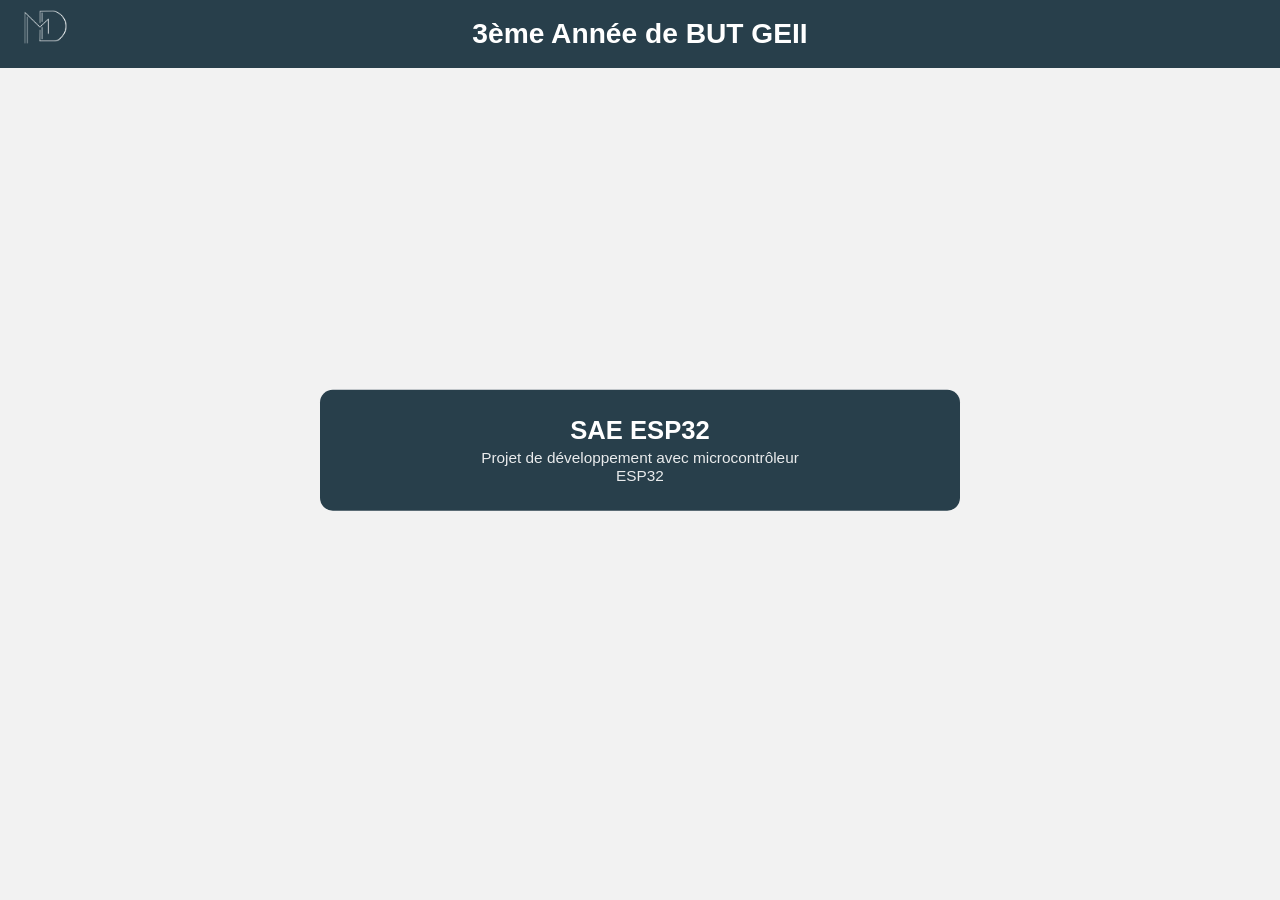
<file: portfolio/but3/index_but3.html>
<!DOCTYPE html>
<html lang="en">
<head>
  <meta charset="UTF-8">
  <meta name="viewport" content="width=device-width, initial-scale=1.0">
  <title>BUT3</title>
  <link rel="apple-touch-icon" sizes="180x180" href="photo_but3/logo_site_web.png">
	<link rel="icon" sizes="32x32" href="photo_but3/logo_site_web.png">
	<link rel="icon" sizes="16x16" href="photo_but3/logo_site_web.png">
  <link rel="stylesheet" href="style_but3.css">
</head>
<body>
  <div class="rectangle-titre">
    <div class="titre">
      <h1>3ème Année de BUT GEII</h1>
    </div>
  </div>
  
  <a href="../index.html">
		<img src="photo_but3/logo.png" alt="logo_home" class="logo_entete">
	  </a>

  <a href="SAE1/index_but3_sae1.html">
    <button class="button" id="bouton-esp32">
      <span class="text-large">SAE ESP32</span>
      <span class="text-small">Projet de développement avec microcontrôleur ESP32</span>
    </button>
  </a>

</body>
</html>
</file>
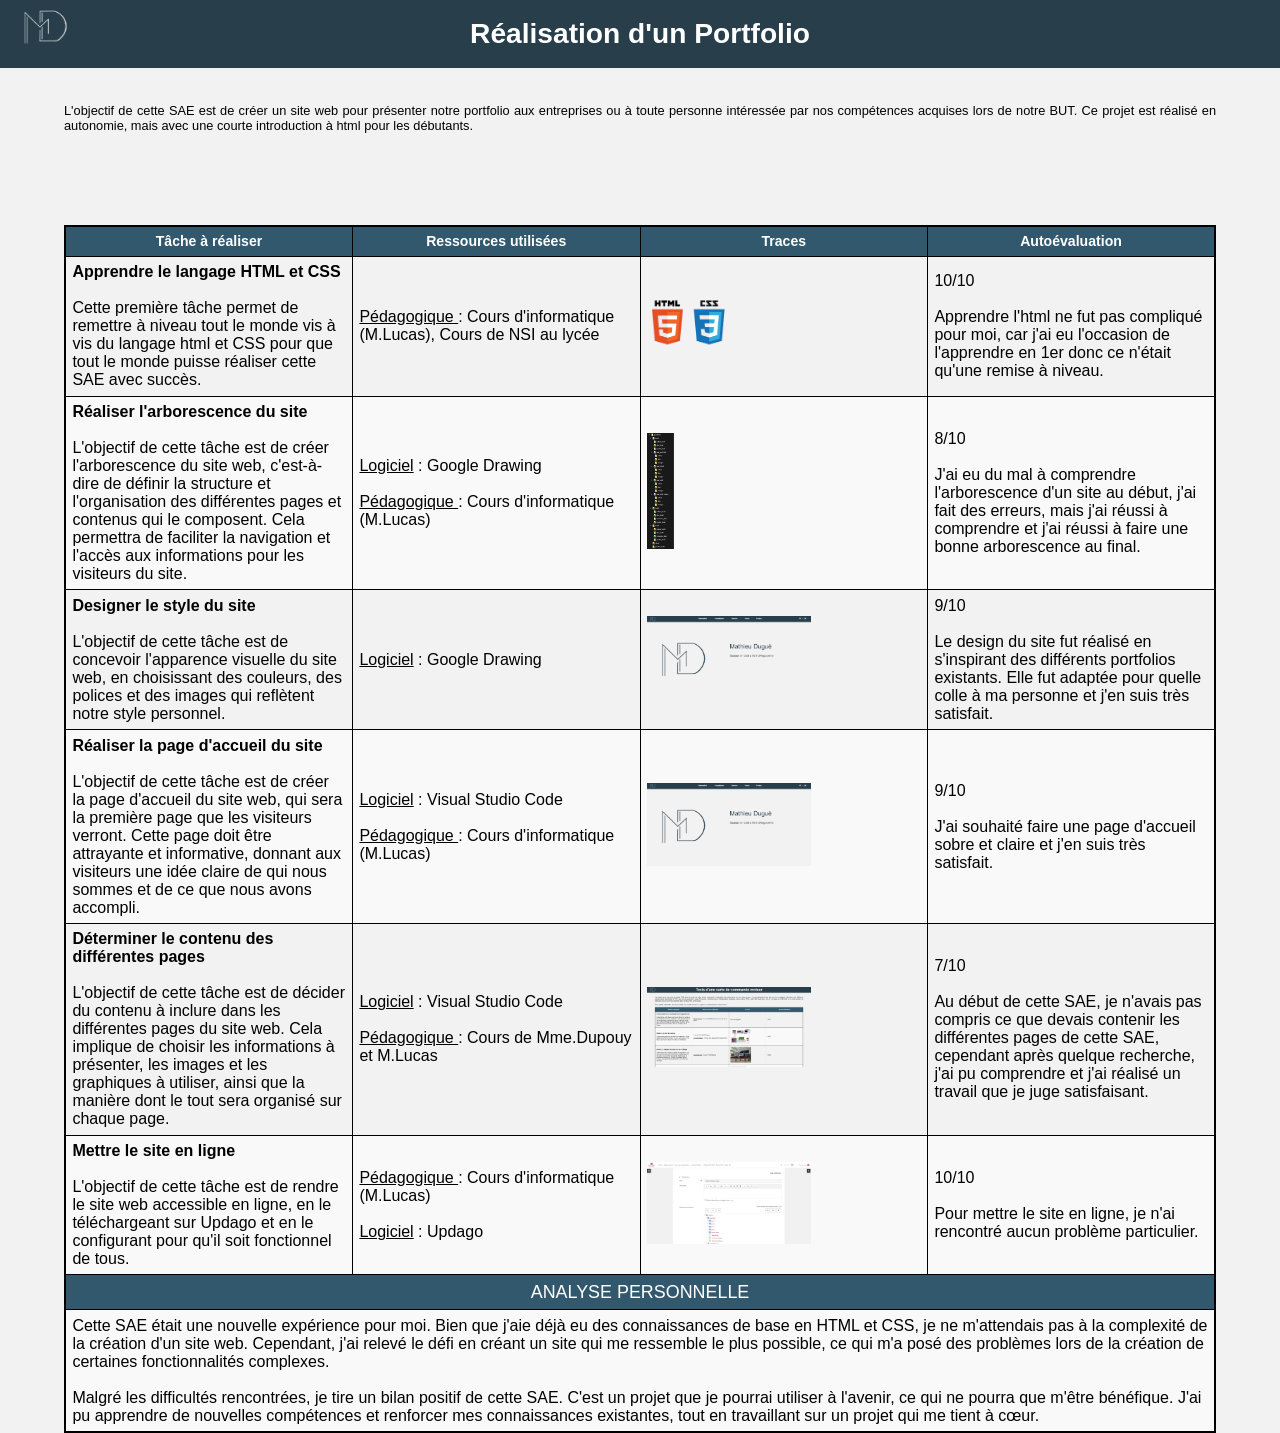
<file: portfolio/but1/sae_portfolio/index_but1_portfolio.html>
<!DOCTYPE html>
<html lang="en">
<head>
  <meta charset="UTF-8">
  <meta name="viewport" content="width=device-width, initial-scale=1.0">
  <title>BUT1</title>
  <link rel="apple-touch-icon" sizes="180x180" href="images/logo_site_web.png">
	<link rel="icon" sizes="32x32" href="images/logo_site_web.png">
	<link rel="icon" sizes="16x16" href="images/logo_site_web.png">
  <link rel="stylesheet" href="style_but1_portfolio.css">
</head>
<body>
  <div class="rectangle-titre">
    <div class="titre">
      <h1>Réalisation d'un Portfolio</h1>
    </div>
  </div>

  <a href="https://updago.univ-poitiers.fr/pluginfile.php/415831/mod_resource/content/6/portfolio/index.html">
		<img src="images/logo.png" alt="logo_home" class="logo_entete">
	  </a>

    <div class="objectiftxt">
      <p>
        L'objectif de cette SAE est de créer un site web pour présenter notre portfolio aux entreprises ou à toute personne intéressée par nos compétences acquises lors de notre BUT. Ce projet est réalisé en autonomie, mais avec une courte introduction à html pour les débutants.
      </p>
    </div>
    

  <table>
    <thead>
      <tr>
        <th>Tâche à réaliser</th>
        <th>Ressources utilisées</th>
        <th>Traces</th>
        <th>Autoévaluation</th>
      </tr>
    </thead>
    <tbody>
      <tr>
        <td><b>Apprendre le langage HTML et CSS</b><br><br>
          Cette première tâche permet de remettre à niveau tout le monde vis à vis du langage html et CSS pour que tout le monde puisse réaliser cette SAE avec succès.       </td>
        <td><u>Pédagogique </u>: Cours d'informatique (M.Lucas), Cours de NSI au lycée</td>
        <td><a href="doc/html_remise_niveau.pdf" target="_blank">
          <img src="images/html_css.png" alt="html_css" width="30%"></a></td>
        <td>10/10
          <br><br>
          Apprendre l'html ne fut pas compliqué pour moi, car j'ai eu l'occasion de l'apprendre en 1er donc ce n'était qu'une remise à niveau.
        </td>
      </tr>
      <tr>
        <td><b>Réaliser l'arborescence du site</b> <br><br>
          L'objectif de cette tâche est de créer l'arborescence du site web, c'est-à-dire de définir la structure et l'organisation des différentes pages et contenus qui le composent. Cela permettra de faciliter la navigation et l'accès aux informations pour les visiteurs du site.      
            <td><u>Logiciel</u> : Google Drawing 
            <br><br>
            <u>Pédagogique </u>: Cours d'informatique (M.Lucas)</td>
        <td><a href="images/arborescence.png" target="_blank">
          <img src="images/arborescence.png" alt="arborescence" width="10%"></a></td>
        <td>8/10
          <br><br>
          J'ai eu du mal à comprendre l'arborescence d'un site au début, j'ai fait des erreurs, mais j'ai réussi à comprendre et j'ai réussi à faire une bonne arborescence au final.
        </td>
      </tr>
      <tr>
        <td><b>Designer le style du site</b><br><br>
          L'objectif de cette tâche est de concevoir l'apparence visuelle du site web, en choisissant des couleurs, des polices et des images qui reflètent notre style personnel.
        </td>
        <td><u>Logiciel</u> : Google Drawing </td>
        <td>            
          <a href="images/style_site.png" target="_blank">
          <img src="images/style_site.png" alt="style_site" width="60%"></a></td>
        <td>9/10
          <br><br>
          Le design du site fut réalisé en s'inspirant des différents portfolios existants. Elle fut adaptée pour quelle colle à ma personne et j'en suis très satisfait.
        </td>
      </tr>
      <tr>
        <td><b>Réaliser la page d'accueil du site</b>
          <br><br>
          L'objectif de cette tâche est de créer la page d'accueil du site web, qui sera la première page que les visiteurs verront. Cette page doit être attrayante et informative, donnant aux visiteurs une idée claire de qui nous sommes et de ce que nous avons accompli.        </td>
          <td><u>Logiciel</u> : Visual Studio Code 
            <br><br>
            <u>Pédagogique </u>: Cours d'informatique (M.Lucas)</td>
          <td>            
            <a href="/index.html" target="_blank">
            <img src="images/style_site.png" alt="style_site" width="60%"></a></td>
        <td>9/10
          <br><br>
          J'ai souhaité faire une page d'accueil sobre et claire et j'en suis très satisfait.
        </td>
      </tr>
      <tr>
        <td><b>Déterminer le contenu des différentes pages</b>
          <br><br>
          L'objectif de cette tâche est de décider du contenu à inclure dans les différentes pages du site web. Cela implique de choisir les informations à présenter, les images et les graphiques à utiliser, ainsi que la manière dont le tout sera organisé sur chaque page.        </td>
          <td><u>Logiciel</u> : Visual Studio Code 
            <br><br>
            <u>Pédagogique </u>: Cours de Mme.Dupouy et M.Lucas</td>   
            <td>        
            <a href="images/exemple_contenu_page.png" target="_blank">
            <img src="images/exemple_contenu_page.png" alt="exemple_contenu_page" width="60%"></a></td>
        <td>7/10
          <br><br>
          Au début de cette SAE, je n'avais pas compris ce que devais contenir les différentes pages de cette SAE, cependant après quelque recherche, j'ai pu comprendre et j'ai réalisé un travail que je juge satisfaisant.
        </td>
      </tr>

      <tr>
        <td><b>Mettre le site en ligne</b><br><br>
          L'objectif de cette tâche est de rendre le site web accessible en ligne, en le téléchargeant sur Updago et en le configurant pour qu'il soit fonctionnel de tous.        </td>
        <td><u>Pédagogique </u>: Cours d'informatique (M.Lucas)
          <br><br>
          <u>Logiciel</u> : Updago
        </td>
        <td>        
          <a href="images/mise_en_ligne.png" target="_blank">
          <img src="images/mise_en_ligne.png" alt="mise_en_ligne" width="60%"></a></td>
        <td>10/10
          <br><br>
          Pour mettre le site en ligne, je n'ai rencontré aucun problème particulier.
        </td>
      </tr>
      <tr>
        <td colspan="4" class="analyse-personnelle">ANALYSE PERSONNELLE</td>
      </tr>
      <tr>
        <td colspan="4">Cette SAE était une nouvelle expérience pour moi. Bien que j'aie déjà eu des connaissances de base en HTML et CSS, je ne m'attendais pas à la complexité de la création d'un site web. Cependant, j'ai relevé le défi en créant un site qui me ressemble le plus possible, ce qui m'a posé des problèmes lors de la création de certaines fonctionnalités complexes.          <br>
          <br>
          Malgré les difficultés rencontrées, je tire un bilan positif de cette SAE. C'est un projet que je pourrai utiliser à l'avenir, ce qui ne pourra que m'être bénéfique. J'ai pu apprendre de nouvelles compétences et renforcer mes connaissances existantes, tout en travaillant sur un projet qui me tient à cœur.    </tbody>
  </table>
  









</body>
</html>
</file>
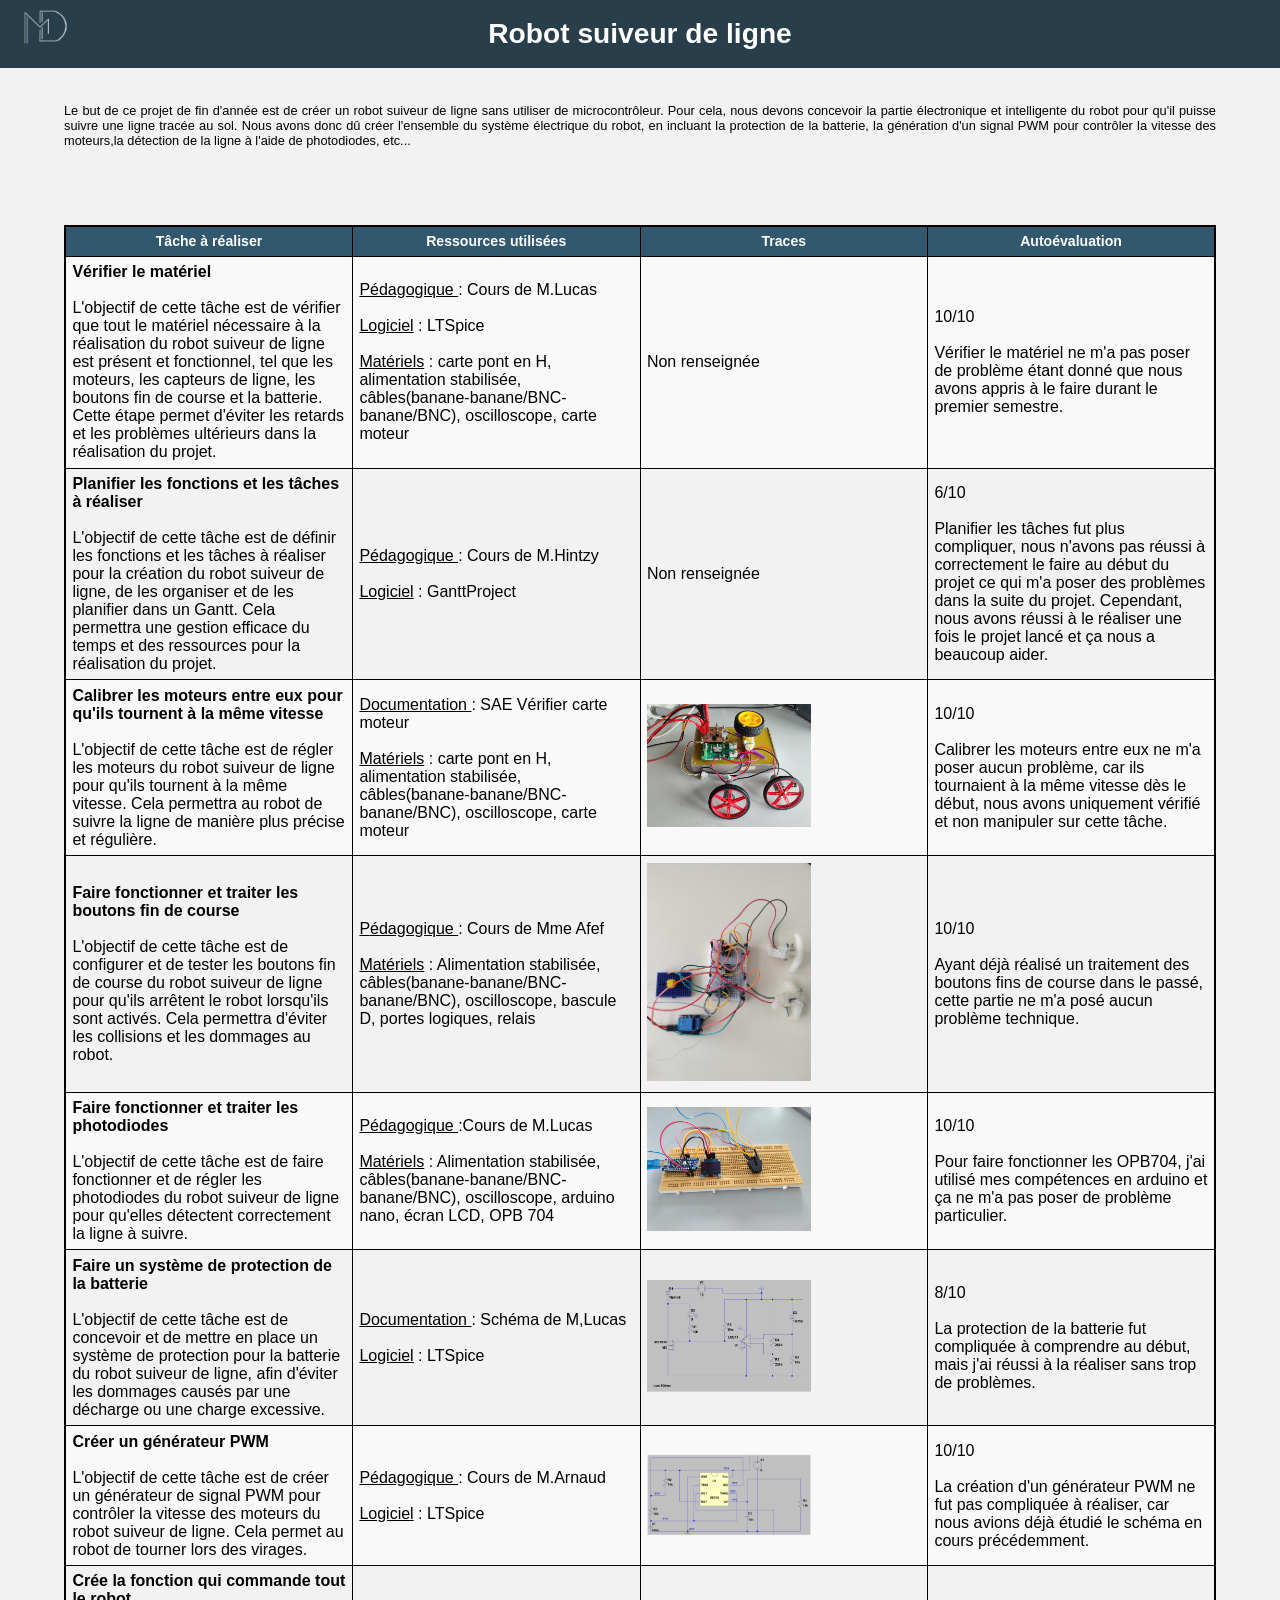
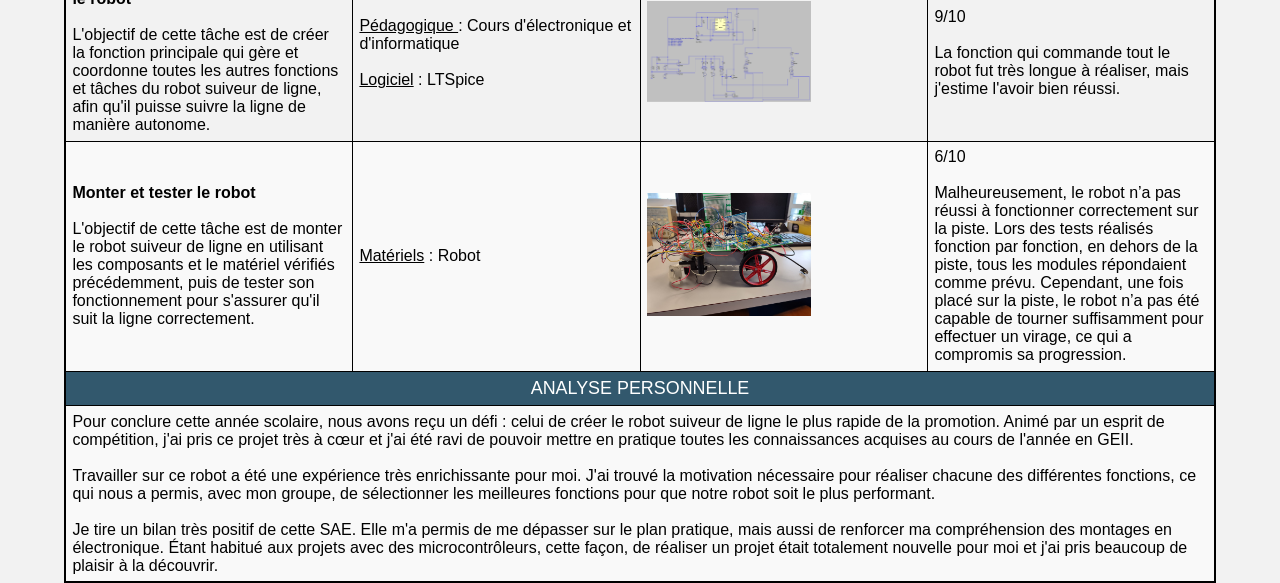
<file: portfolio/but1/sae_robot/index_but1_robot.html>
<!DOCTYPE html>
<html lang="en">
<head>
  <meta charset="UTF-8">
  <meta name="viewport" content="width=device-width, initial-scale=1.0">
  <title>BUT1</title>
  <link rel="apple-touch-icon" sizes="180x180" href="images/logo_site_web.png">
	<link rel="icon" sizes="32x32" href="images/logo_site_web.png">
	<link rel="icon" sizes="16x16" href="images/logo_site_web.png">
  <link rel="stylesheet" href="style_but1_robot.css">
</head>
<body>
  <div class="rectangle-titre">
    <div class="titre">
      <h1>Robot suiveur de ligne</h1>
    </div>
  </div>

  <a href="https://updago.univ-poitiers.fr/pluginfile.php/415831/mod_resource/content/6/portfolio/index.html">
		<img src="images/logo.png" alt="logo_home" class="logo_entete">
	  </a>

    <div class="objectiftxt">
      <p>
        Le but de ce projet de fin d'année est de créer un robot suiveur de ligne sans utiliser de microcontrôleur. Pour cela, nous devons concevoir la partie électronique et intelligente du robot pour qu'il puisse suivre une ligne tracée au sol. Nous avons donc dû créer l'ensemble du système électrique du robot, en incluant la protection de la batterie, la génération d'un signal PWM pour contrôler la vitesse des moteurs,la détection de la ligne à l'aide de photodiodes, etc...      </p>
    </div>
    

  <table>
    <thead>
      <tr>
        <th>Tâche à réaliser</th>
        <th>Ressources utilisées</th>
        <th>Traces</th>
        <th>Autoévaluation</th>
      </tr>
    </thead>
    <tbody>
      <tr>
        <tr>
          <td><b>Vérifier le matériel</b><br><br>
            L'objectif de cette tâche est de vérifier que tout le matériel nécessaire à la réalisation du robot suiveur de ligne est présent et fonctionnel, tel que les moteurs, les capteurs de ligne, les boutons fin de course et la batterie. Cette étape permet d'éviter les retards et les problèmes ultérieurs dans la réalisation du projet.
          </td>
          <td><u>Pédagogique </u>: Cours de M.Lucas
            <br><br>
            <u>Logiciel</u> : LTSpice
            <br><br>
            <u>Matériels</u> : carte pont en H, alimentation stabilisée, câbles(banane-banane/BNC-banane/BNC), oscilloscope, carte moteur
          
          </td>
          <td>Non renseignée</td>
          <td>10/10
            <br><br>
            Vérifier le matériel ne m'a pas poser de problème étant donné que nous avons appris à le faire durant le premier semestre.
          </td>
        </tr>      
        
        
        
        <tr>
          <td><b>Planifier les fonctions et les tâches à réaliser</b><br><br>
            L'objectif de cette tâche est de définir les fonctions et les tâches à réaliser pour la création du robot suiveur de ligne, de les organiser et de les planifier dans un Gantt. Cela permettra une gestion efficace du temps et des ressources pour la réalisation du projet.
          </td>
          <td><u>Pédagogique </u>: Cours de M.Hintzy 

          <br><br>
            <u>Logiciel</u> : GanttProject</td>
          <td>Non renseignée</td>
          <td>6/10
            <br><br>
            Planifier les tâches fut plus compliquer, nous n'avons pas réussi à correctement le faire au début du projet ce qui m'a poser des problèmes dans la suite du projet. Cependant, nous avons réussi à le réaliser une fois le projet lancé et ça nous a beaucoup aider.       
            </td>
        </tr>     
        
        
        <tr>
          <td><b>Calibrer les moteurs entre eux pour qu'ils tournent à la même vitesse</b><br><br>
            L'objectif de cette tâche est de régler les moteurs du robot suiveur de ligne pour qu'ils tournent à la même vitesse. Cela permettra au robot de suivre la ligne de manière plus précise et régulière.
          </td>
          <td><u>Documentation </u>: SAE Vérifier carte moteur
            <br><br>
            <u>Matériels</u> : carte pont en H, alimentation stabilisée, câbles(banane-banane/BNC-banane/BNC), oscilloscope, carte moteur
 </td>
          
          <td><a href="images/calibrage_moteur.jpg" target="_blank">
            <img src="images/calibrage_moteur.jpg" alt="calibrage_moteur" width="60%"></a></td>
          <td>10/10
            <br><br>
            Calibrer les moteurs entre eux ne m'a poser aucun problème, car ils tournaient à la même vitesse dès le début, nous avons uniquement vérifié et non manipuler sur cette tâche.
          </td>
        </tr>



        <tr>
          <td><b>Faire fonctionner et traiter les boutons fin de course</b><br><br>
            L'objectif de cette tâche est de configurer et de tester les boutons fin de course du robot suiveur de ligne pour qu'ils arrêtent le robot lorsqu'ils sont activés. Cela permettra d'éviter les collisions et les dommages au robot.
          </td>
          <td><u>Pédagogique </u>: Cours de Mme Afef
            <br><br>
            <u>Matériels</u> : Alimentation stabilisée, câbles(banane-banane/BNC-banane/BNC), oscilloscope, bascule D, portes logiques, relais
 
          </td>
          <td><a href="images/fin de course.jpg" target="_blank">
            <img src="images/fin_de_course.jpg" alt="fin de course" width="60%"></a></td>
          <td>10/10
            <br><br>
            Ayant déjà réalisé un traitement des boutons fins de course dans le passé, cette partie ne m'a posé aucun problème technique.
          </td>
        </tr>



        <tr>
          <td><b>Faire fonctionner et traiter les photodiodes</b><br><br>
            L'objectif de cette tâche est de faire fonctionner et de régler les photodiodes du robot suiveur de ligne pour qu'elles détectent correctement la ligne à suivre. 
          </td>
          <td><u>Pédagogique </u>:Cours de M.Lucas
          <br><br>
            <u>Matériels</u> : Alimentation stabilisée, câbles(banane-banane/BNC-banane/BNC), oscilloscope, arduino nano, écran LCD, OPB 704
          </td>
          <td><a href="images/testeur_opb.jpg" target="_blank">
            <img src="images/testeur_opb.jpg" alt="testeur_opb" width="60%"></a></td>
          <td>10/10
            <br><br>
            Pour faire fonctionner les OPB704, j'ai utilisé mes compétences en arduino et ça ne m'a pas poser de problème particulier.
          </td>
        </tr>



        <tr>
          <td><b>Faire un système de protection de la batterie</b><br><br>
            L'objectif de cette tâche est de concevoir et de mettre en place un système de protection pour la batterie du robot suiveur de ligne, afin d'éviter les dommages causés par une décharge ou une charge excessive.
          </td>
          <td><u>Documentation </u>: Schéma de M,Lucas
            <br><br>
            <u>Logiciel</u> : LTSpice</td>
          <td><a href="images/protection_batterie.png" target="_blank">
            <img src="images/protection_batterie.png" alt="protection_batterie" width="60%"></a></td>
          <td>8/10
            <br><br>
            La protection de la batterie fut compliquée à comprendre au début, mais j'ai réussi à la réaliser sans trop de problèmes.
          </td>
        </tr>



        <tr>
          <td><b>Créer un générateur PWM</b><br><br>
            L'objectif de cette tâche est de créer un générateur de signal PWM pour contrôler la vitesse des moteurs du robot suiveur de ligne. Cela permet au robot de tourner lors des virages.
          </td>
          <td><u>Pédagogique </u>: Cours de M.Arnaud
            <br><br>
            <u>Logiciel</u> : LTSpice</td>
          <td><a href="images/astable.png" target="_blank">
            <img src="images/astable.png" alt="astable" width="60%"></a></td>
          <td>10/10
            <br><br>
            La création d'un générateur PWM ne fut pas compliquée à réaliser, car nous avions déjà étudié le schéma en cours précédemment.
          </td>
        </tr>



        <tr>
          <td><b>Crée la fonction qui commande tout le robot</b><br><br>
            L'objectif de cette tâche est de créer la fonction principale qui gère et coordonne toutes les autres fonctions et tâches du robot suiveur de ligne, afin qu'il puisse suivre la ligne de manière autonome.
          </td>
          <td><u>Pédagogique </u>: Cours d'électronique et d'informatique
            <br><br>
            <u>Logiciel</u> : LTSpice</td>
          <td><a href="images/circuit_controle.png" target="_blank">
            <img src="images/circuit_controle.png" alt="circuit_controle" width="60%"></a></td>
          <td>9/10
            <br><br>
            La fonction qui commande tout le robot fut très longue à réaliser, mais j'estime l'avoir bien réussi.
          </td>
        </tr> 
          
          
          <tr>
        <td><b>Monter et tester le robot</b><br><br>
          L'objectif de cette tâche est de monter le robot suiveur de ligne en utilisant les composants et le matériel vérifiés précédemment, puis de tester son fonctionnement pour s'assurer qu'il suit la ligne correctement.
        </td>
        <td><u>Matériels</u> : Robot</td>
          <td><a href="images/robot.jpg" target="_blank">
            <img src="images/robot.jpg" alt="circuit_controle" width="60%"></a></td>
        <td>6/10
          <br><br>
Malheureusement, le robot n’a pas réussi à fonctionner correctement sur la piste.
Lors des tests réalisés fonction par fonction, en dehors de la piste, tous les modules répondaient comme prévu.
Cependant, une fois placé sur la piste, le robot n’a pas été capable de tourner suffisamment pour effectuer un virage, ce qui a compromis sa progression.
        </td>
      </tr>
      


        </tr>
      <tr>
        <td colspan="4" class="analyse-personnelle">ANALYSE PERSONNELLE</td>
      </tr>
      <tr>
        <td colspan="4">Pour conclure cette année scolaire, nous avons reçu un défi : celui de créer le robot suiveur de ligne le plus rapide de la promotion. Animé par un esprit de compétition, j'ai pris ce projet très à cœur et j'ai été ravi de pouvoir mettre en pratique toutes les connaissances acquises au cours de l'année en GEII.
          <br>
          <br>
          Travailler sur ce robot a été une expérience très enrichissante pour moi. J'ai trouvé la motivation nécessaire pour réaliser chacune des différentes fonctions, ce qui nous a permis, avec mon groupe, de sélectionner les meilleures fonctions pour que notre robot soit le plus performant.      
          <br>
          <br>
          Je tire un bilan très positif de cette SAE. Elle m'a permis de me dépasser sur le plan pratique, mais aussi de renforcer ma compréhension des montages en électronique. Étant habitué aux projets avec des microcontrôleurs, cette façon, de réaliser un projet était totalement nouvelle pour moi et j'ai pris beaucoup de plaisir à la découvrir.
        </tr>
    </tbody>
  </table>
  









</body>
</html>
</file>
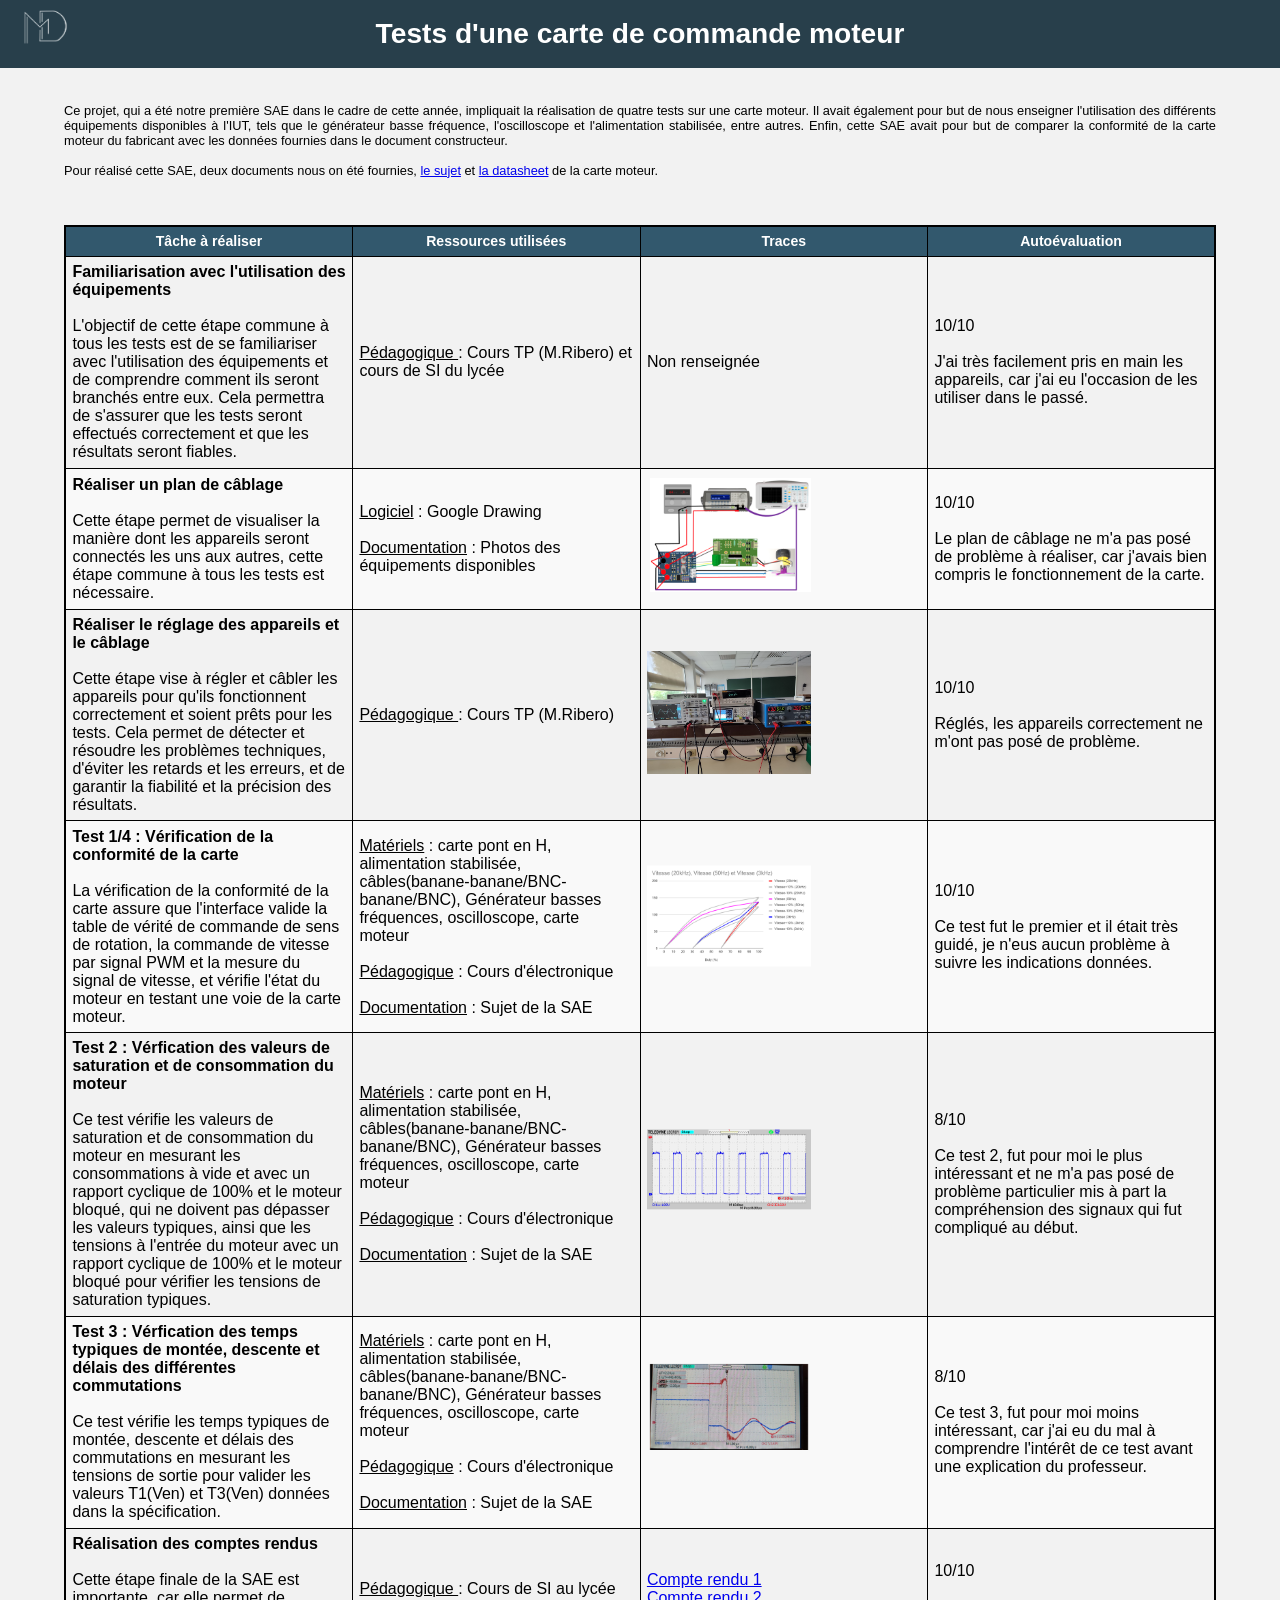
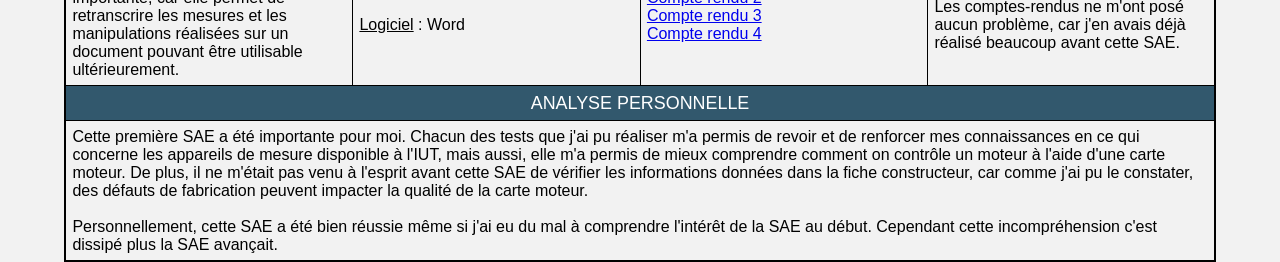
<file: portfolio/but1/sae_verif/index_but1_verif.html>
<!DOCTYPE html>
<html lang="en">
<head>
  <meta charset="UTF-8">
  <meta name="viewport" content="width=device-width, initial-scale=1.0">
  <title>BUT1</title>
  <link rel="apple-touch-icon" sizes="180x180" href="images/logo_site_web.png">
	<link rel="icon" sizes="32x32" href="images/logo_site_web.png">
	<link rel="icon" sizes="16x16" href="images/logo_site_web.png">
  <link rel="stylesheet" href="style_but1_verif.css">
</head>
<body>
  <div class="rectangle-titre">
    <div class="titre">
      <h1>Tests d'une carte de commande moteur</h1>
    </div>
  </div>

  <a href="https://updago.univ-poitiers.fr/pluginfile.php/415831/mod_resource/content/6/portfolio/index.html">
		<img src="images/logo.png" alt="logo_home" class="logo_entete">
	  </a>

    <div class="objectiftxt">
      <p>
        Ce projet, qui a été notre première SAE dans le cadre de cette année, impliquait la réalisation de quatre tests sur une carte moteur. Il avait également pour but de nous enseigner l'utilisation des différents équipements disponibles à l'IUT, tels que le générateur basse fréquence, l'oscilloscope et l'alimentation stabilisée, entre autres.
        Enfin, cette SAE avait pour but de comparer la conformité de la carte moteur du fabricant avec les données fournies dans le document constructeur.
        <br><br>
        Pour réalisé cette SAE, deux documents nous on été fournies, <a href="doc/sujet.pdf" target="_blank">le sujet</a> et <a href="doc/datasheet.pdf" target="_blank">la datasheet</a> de la carte moteur.
      </p>
    </div>
    

  <table>
    <thead>
      <tr>
        <th>Tâche à réaliser</th>
        <th>Ressources utilisées</th>
        <th>Traces</th>
        <th>Autoévaluation</th>
      </tr>
    </thead>
    <tbody>
      <tr>
        <td><b>Familiarisation avec l'utilisation des équipements</b><br><br>
          L'objectif de cette étape commune à tous les tests est de se familiariser avec l'utilisation des équipements et de comprendre comment ils seront branchés entre eux. Cela permettra de s'assurer que les tests seront effectués correctement et que les résultats seront fiables.
        </td>
        <td><u>Pédagogique </u>: Cours TP (M.Ribero) et cours de SI du lycée</td>
        <td>Non renseignée</td>
        <td>10/10
        <br><br>
        J'ai très facilement pris en main les appareils, car j'ai eu l'occasion de les utiliser dans le passé.
      </td></tr>
      <tr>
        <td><b>Réaliser un plan de câblage</b> <br><br>
          Cette étape permet de visualiser la manière dont les appareils seront connectés les uns aux autres, cette étape commune à tous les tests est nécessaire.</td>
        <td><u>Logiciel</u> : Google Drawing 
          <br><br>
          <u>Documentation</u> : Photos des équipements disponibles</td>
        <td><a href="images/plan_cablage.png" target="_blank">
          <img src="images/plan_cablage.png" alt="Plan de câblage" width="60%"></a></td>
        <td>10/10
        <br><br>
        Le plan de câblage ne m'a pas posé de problème à réaliser, car j'avais bien compris le fonctionnement de la carte.
      </td></tr>
      <tr>
        <td><b>Réaliser le réglage des appareils et le câblage</b><br><br>
          Cette étape vise à régler et câbler les appareils pour qu'ils fonctionnent correctement et soient prêts pour les tests. Cela permet de détecter et résoudre les problèmes techniques, d'éviter les retards et les erreurs, et de garantir la fiabilité et la précision des résultats.</td>
        <td><u>Pédagogique </u>: Cours TP (M.Ribero)</td>
        <td>            
          <a href="images/reglage_appareil.jpg" target="_blank">
          <img src="images/reglage_appareil.jpg" alt="reglage_appareil" width="60%"></a></td>
        <td>10/10
        <br><br>
        Réglés, les appareils correctement ne m'ont pas posé de problème.
      </td></tr>
      <tr>
        <td><b>Test 1/4 : Vérification de la conformité de la carte</b>
          <br><br>
          La vérification de la conformité de la carte assure que l'interface valide la table de vérité de commande de sens de rotation, la commande de vitesse par signal PWM et la mesure du signal de vitesse, et vérifie l'état du moteur en testant une voie de la carte moteur.
        </td>
        <td><u>Matériels</u> : carte pont en H, alimentation stabilisée, câbles(banane-banane/BNC-banane/BNC), Générateur basses fréquences, oscilloscope, carte moteur
          <br><br><u>Pédagogique</u> : Cours d'électronique
          <br><br> <u>Documentation</u> : Sujet de la SAE</td>
        <td><a href="doc/test1_4.pdf" target="_blank">
          <img src="images/test1.png" alt="courbe de vitesse" width="60%"></a></td>
        <td>10/10
        <br><br>
        Ce test fut le premier et il était très guidé, je n'eus aucun problème à suivre les indications données.
      </td></tr>
      <tr>
        <td><b>Test 2 : Vérfication des valeurs de saturation et de consommation du moteur</b>
          <br><br>
          Ce test vérifie les valeurs de saturation et de consommation du moteur en mesurant les consommations à vide et avec un rapport cyclique de 100% et le moteur bloqué, qui ne doivent pas dépasser les valeurs typiques, ainsi que les tensions à l'entrée du moteur avec un rapport cyclique de 100% et le moteur bloqué pour vérifier les tensions de saturation typiques.
        </td>
        <td><u>Matériels</u> : carte pont en H, alimentation stabilisée, câbles(banane-banane/BNC-banane/BNC), Générateur basses fréquences, oscilloscope, carte moteur
          <br><br><u>Pédagogique</u> : Cours d'électronique
          <br><br> <u>Documentation</u> : Sujet de la SAE</td>       
          <td>            
            <a href="doc/test2.pdf" target="_blank">
            <img src="images/test2.png" alt="test2" width="60%"></a></td>
        <td>8/10
        <br><br>
        Ce test 2, fut pour moi le plus intéressant et ne m'a pas posé de problème particulier mis à part la compréhension des signaux qui fut compliqué au début.
      </td></tr>
      <tr>
        <td><b>Test 3 : Vérfication des temps typiques de montée, descente et délais des différentes commutations</b><br><br>
          Ce test vérifie les temps typiques de montée, descente et délais des commutations en mesurant les tensions de sortie pour valider les valeurs T1(Ven) et T3(Ven) données dans la spécification.
        </td>
        <td><u>Matériels</u> : carte pont en H, alimentation stabilisée, câbles(banane-banane/BNC-banane/BNC), Générateur basses fréquences, oscilloscope, carte moteur
          <br><br><u>Pédagogique</u> : Cours d'électronique
          <br><br> <u>Documentation</u> : Sujet de la SAE</td>        
          <td>
            <a href="doc/test3.pdf" target="_blank">
              <img src="images/test 3_1.png" alt="test3" width="60%"></a>
          </td>
        <td>8/10
        <br><br>
        Ce test 3, fut pour moi moins intéressant, car j'ai eu du mal à comprendre l'intérêt de ce test avant une explication du professeur.
      </td></tr>
      <tr>
        <td><b>Réalisation des comptes rendus</b><br><br>
          Cette étape finale de la SAE est importante, car elle permet de retranscrire les mesures et les manipulations réalisées sur un document pouvant être utilisable ultérieurement.
        </td>
        <td><u>Pédagogique </u>: Cours de SI au lycée
          <br><br>
          <u>Logiciel</u> : Word
        </td>
        <td>
          <div style="display: flex; flex-direction: column;">
            <a href="doc/compte_rendu_1.pdf" target="_blank">Compte rendu 1</a>
            <a href="doc/compte_rendu_2.pdf" target="_blank">Compte rendu 2</a>
            <a href="doc/compte_rendu_3.pdf" target="_blank">Compte rendu 3</a>
            <a href="doc/compte_rendu_4.pdf" target="_blank">Compte rendu 4</a>
          </div>
        </td>
        <td>10/10
        <br><br>
        Les comptes-rendus ne m'ont posé aucun problème, car j'en avais déjà réalisé beaucoup avant cette SAE.</td>
      </tr>
      <tr>
        <td colspan="4" class="analyse-personnelle">ANALYSE PERSONNELLE</td>
      </tr>
      <tr>
        <td colspan="4">Cette première SAE a été importante pour moi. Chacun des tests que j'ai pu réaliser m'a permis de revoir et de renforcer mes connaissances en ce qui concerne les appareils de mesure disponible à l'IUT, mais aussi, elle m'a permis de mieux comprendre comment on contrôle un moteur à l'aide d'une carte moteur. De plus, il ne m'était pas venu à l'esprit avant cette SAE de vérifier les informations données dans la fiche constructeur, car comme j'ai pu le constater, des défauts de fabrication peuvent impacter la qualité de la carte moteur.
          <br>
          <br>
          Personnellement, cette SAE a été bien réussie même si j'ai eu du mal à comprendre l'intérêt de la SAE au début. Cependant cette incompréhension c'est dissipé plus la SAE avançait.      </tr>
    </tbody>
  </table>
  









</body>
</html>
</file>
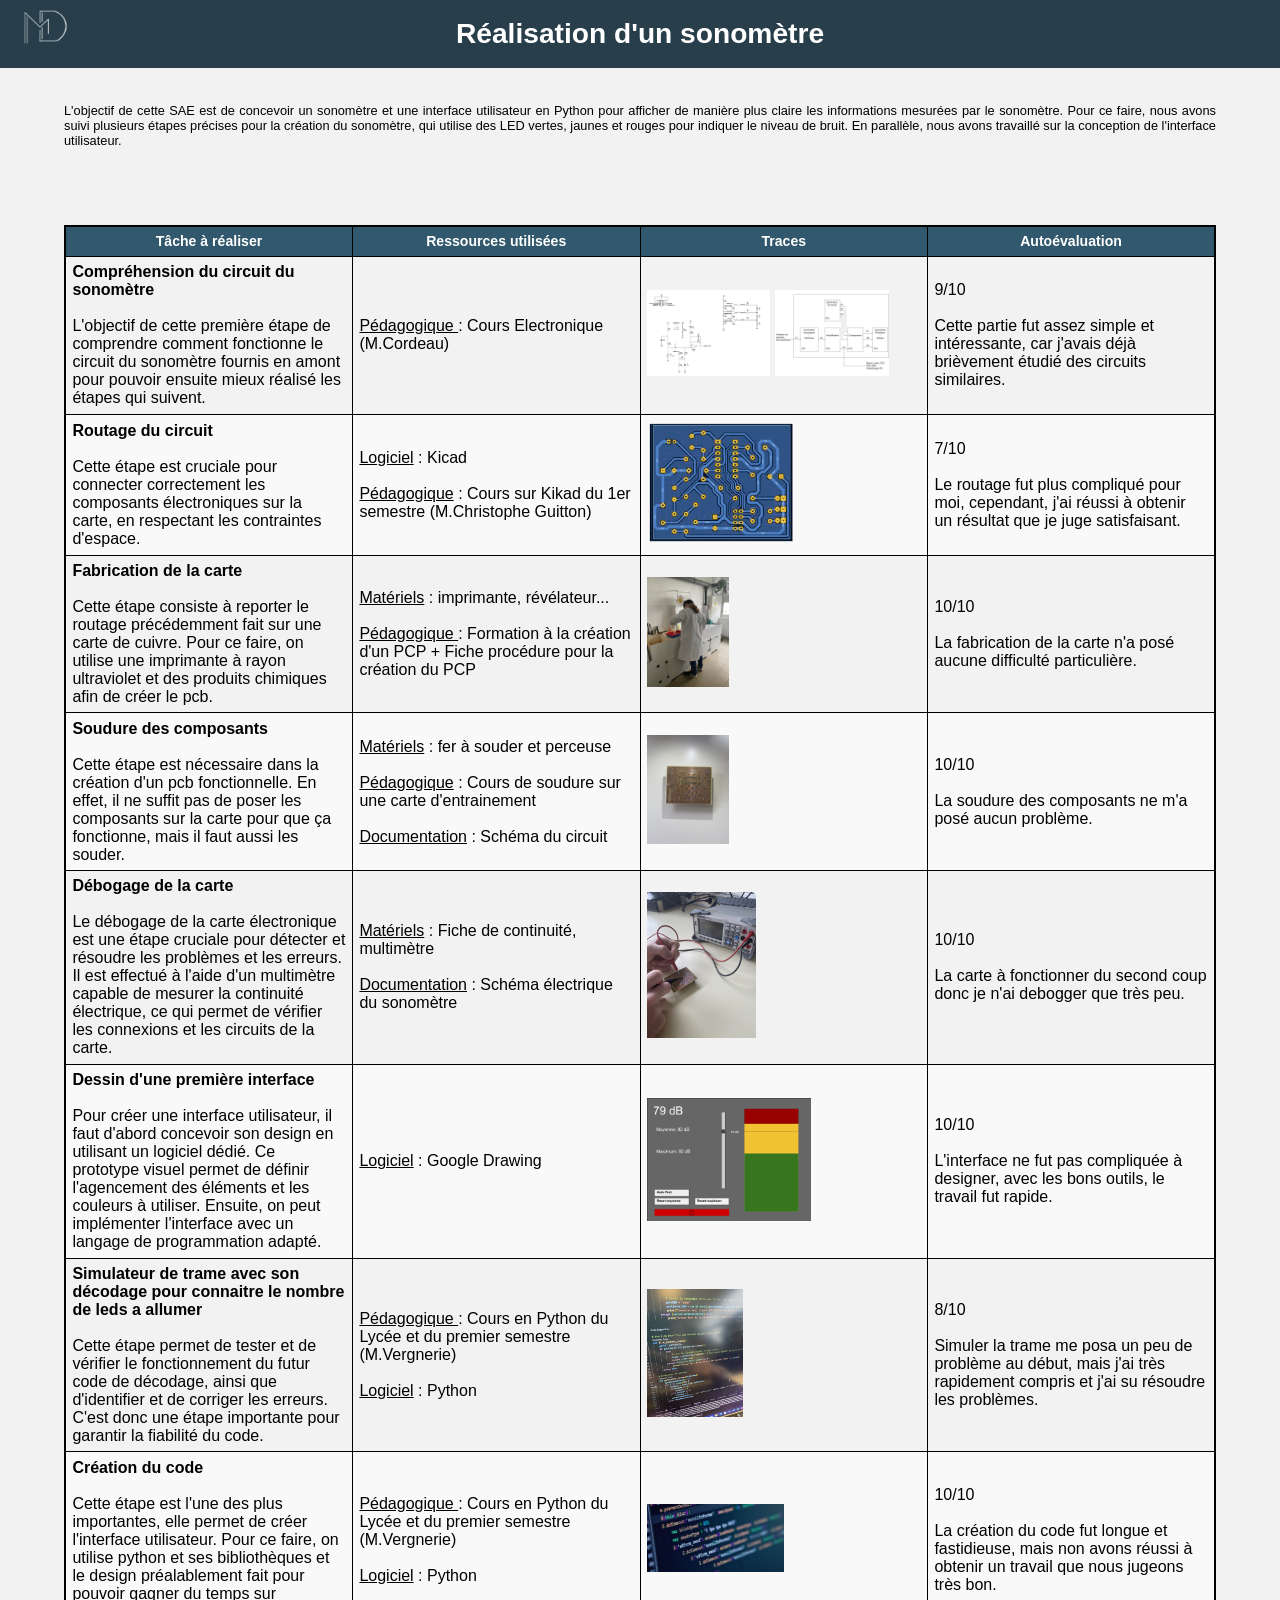
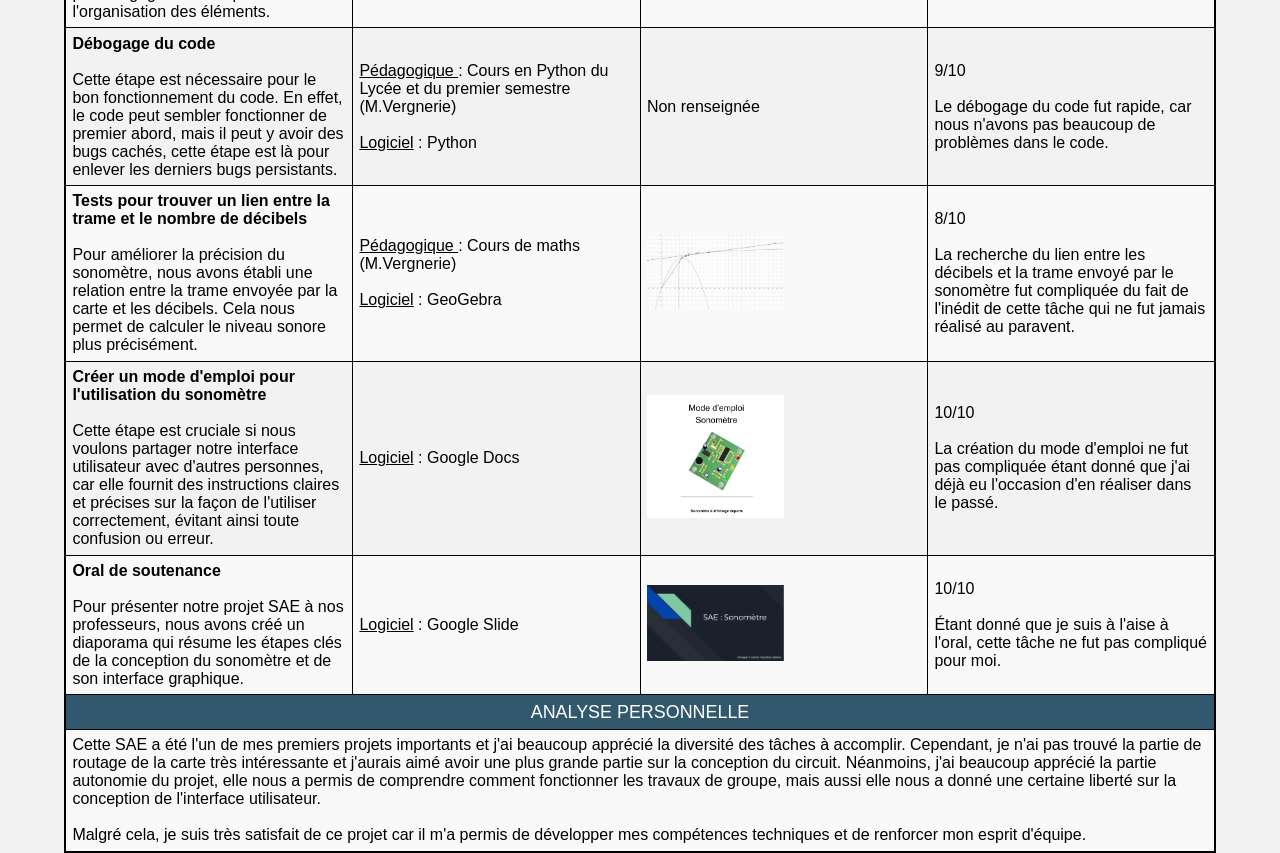
<file: portfolio/but1/sae_verif_conce/index_but1_verif_conce.html>
<!DOCTYPE html>
<html lang="en">
<head>
  <meta charset="UTF-8">
  <meta name="viewport" content="width=device-width, initial-scale=1.0">
  <title>BUT1</title>
  <link rel="apple-touch-icon" sizes="180x180" href="images/logo_site_web.png">
	<link rel="icon" sizes="32x32" href="images/logo_site_web.png">
	<link rel="icon" sizes="16x16" href="images/logo_site_web.png">
  <link rel="stylesheet" href="style_but1_verif_conce.css">
</head>
<body>
  <div class="rectangle-titre">
    <div class="titre">
      <h1>Réalisation d'un sonomètre</h1>
    </div>
  </div>

  <a href="https://updago.univ-poitiers.fr/pluginfile.php/415831/mod_resource/content/6/portfolio/index.html">
		<img src="images/logo.png" alt="logo_home" class="logo_entete">
	  </a>

    <div class="objectiftxt">
      <p>
        L'objectif de cette SAE est de concevoir un sonomètre et une interface utilisateur en Python pour afficher de manière plus claire les informations mesurées par le sonomètre. Pour ce faire, nous avons suivi plusieurs étapes précises pour la création du sonomètre, qui utilise des LED vertes, jaunes et rouges pour indiquer le niveau de bruit. En parallèle, nous avons travaillé sur la conception de l'interface utilisateur.      
    </div>
    

  <table>
    <thead>
      <tr>
        <th>Tâche à réaliser</th>
        <th>Ressources utilisées</th>
        <th>Traces</th>
        <th>Autoévaluation</th>
      </tr>
    </thead>
    <tbody>
      <tr>
        <td><b>Compréhension du circuit du sonomètre</b><br><br>
          L'objectif de cette première étape de comprendre comment fonctionne le circuit du sonomètre fournis en amont pour pouvoir ensuite mieux réalisé les étapes qui suivent.
        </td>
        <td><u>Pédagogique </u>: Cours Electronique (M.Cordeau)</td>
        <td><a href="doc/sono_schema.pdf" target="_blank">
          <img src="images/schema_elec.png" alt="schema_elec" width="45%"></a>
          <a href="images/fct_elec.jpg" target="_blank">
          <img src="images/fct_elec.jpg" alt="schema_elec" width="42%"></a></td>
        <td>9/10
          <br><br>
          Cette partie fut assez simple et intéressante, car j'avais déjà brièvement étudié des circuits similaires.
        </td>
      </tr>
      <tr>
        <td><b>Routage du circuit</b> <br><br>
          Cette étape est cruciale pour connecter correctement les composants électroniques sur la carte, en respectant les contraintes d'espace.</td>
        <td><u>Logiciel</u> : Kicad
          <br><br>
          <u>Pédagogique</u> : Cours sur Kikad du 1er semestre (M.Christophe Guitton)</td>
        <td><a href="images/kicad_routage.png" target="_blank">
          <img src="images/kicad_routage.png" alt="routage carte" width="60%"></a></td>
        <td>7/10
          <br><br>
          Le routage fut plus compliqué pour moi, cependant, j'ai réussi à obtenir un résultat que je juge satisfaisant.
        </td>
      </tr>
      <tr>
        <td><b>Fabrication de la carte</b><br><br>
          Cette étape consiste à reporter le routage précédemment fait sur une carte de cuivre. Pour ce faire, on utilise une imprimante à rayon ultraviolet et des produits chimiques afin de créer le pcb. </td>
        <td><u>Matériels</u> : imprimante, révélateur...
          <br><br><u>Pédagogique </u>: Formation à la création d'un PCP + Fiche procédure pour la création du PCP</td>
        <td>            
          <a href="images/creation_carte.jpg" target="_blank">
          <img src="images/creation_carte.jpg" alt="création pcb" width="30%"></a></td>
        <td>10/10
          <br><br>
          La fabrication de la carte n'a posé aucune difficulté particulière.
        </td>
      </tr>
      <tr>
        <td><b>Soudure des composants</b>
          <br><br>
          Cette étape est nécessaire dans la création d'un pcb fonctionnelle. En effet, il ne suffit pas de poser les composants sur la carte pour que ça fonctionne, mais il faut aussi les souder.
        </td>
        <td><u>Matériels</u> : fer à souder et perceuse
          <br><br><u>Pédagogique</u> : Cours de soudure sur une carte d'entrainement
          <br><br> <u>Documentation</u> : Schéma du circuit</td>
        <td><a href="images/soudure.jpg" target="_blank">
          <img src="images/soudure.jpg" alt="courbe de vitesse" width="30%"></a></td>
        <td>10/10
          <br><br>
          La soudure des composants ne m'a posé aucun problème.
        </td>
      </tr>
      <tr>
        <td><b>Débogage de la carte</b>
          <br><br>
          Le débogage de la carte électronique est une étape cruciale pour détecter et résoudre les problèmes et les erreurs. Il est effectué à l'aide d'un multimètre capable de mesurer la continuité électrique, ce qui permet de vérifier les connexions et les circuits de la carte.
        </td>
        <td><u>Matériels</u> : Fiche de continuité, multimètre
          <br><br> <u>Documentation</u> : Schéma électrique du sonomètre</td>       
          <td>            
            <a href="images/continuite.jpg" target="_blank">
            <img src="images/continuite.jpg" alt="test2" width="40%"></a></td>
        <td>10/10
          <br><br>
          La carte à fonctionner du second coup donc je n'ai debogger que très peu.
        </td>
      </tr>
      <tr>
        <td><b>Dessin d'une première interface</b><br><br>
          Pour créer une interface utilisateur, il faut d'abord concevoir son design en utilisant un logiciel dédié. Ce prototype visuel permet de définir l'agencement des éléments et les couleurs à utiliser. Ensuite, on peut implémenter l'interface avec un langage de programmation adapté.
        </td>
        <td> <u>Logiciel</u> : Google Drawing</td>        
          <td>
            <a href="images/design_sono.png" target="_blank">
              <img src="images/design_sono.png" alt="design_sono" width="60%"></a>
          </td>
        <td>10/10
          <br><br>
          L'interface ne fut pas compliquée à designer, avec les bons outils, le travail fut rapide.
        </td>
      </tr>
      <tr>
        <td><b>Simulateur de trame avec son décodage pour connaitre le nombre de leds a allumer</b><br><br>
          Cette étape permet de tester et de vérifier le fonctionnement du futur code de décodage, ainsi que d'identifier et de corriger les erreurs. C'est donc une étape importante pour garantir la fiabilité du code.
        </td>
        <td><u>Pédagogique </u>: Cours en Python du Lycée et du premier semestre (M.Vergnerie)
          <br><br>
          <u>Logiciel</u> : Python
        </td>
        <td>
          <a href="images/trame_python.jpg" target="_blank">
            <img src="images/trame_python.jpg" alt="trame_python" width="35%"></a>
        </td>
        <td>8/10
          <br><br>
          Simuler la trame me posa un peu de problème au début, mais j'ai très rapidement compris et j'ai su résoudre les problèmes.
        </td>
      </tr>
      <tr>
        <td><b>Création du code</b><br><br>
          Cette étape est l'une des plus importantes, elle permet de créer l'interface utilisateur. Pour ce faire, on utilise python et ses bibliothèques et le design préalablement fait pour pouvoir gagner du temps sur l'organisation des éléments.        </td>
        <td><u>Pédagogique </u>: Cours en Python du Lycée et du premier semestre (M.Vergnerie)
          <br><br>
          <u>Logiciel</u> : Python
        </td>
        <td>
          <a href="autres/Fenetre_Sonometre_Thomas_Mathieu_.py" target="_blank">
            <img src="images/logo_code.jpg" alt="code" width="50%">
          </a>
        </td>
        <td>10/10
          <br><br>
          La création du code fut longue et fastidieuse, mais non avons réussi à obtenir un travail que nous jugeons très bon.
        </td>
      </tr>
      <tr>
        <td><b>Débogage du code</b><br><br>
          Cette étape est nécessaire pour le bon fonctionnement du code. En effet, le code peut sembler fonctionner de premier abord, mais il peut y avoir des bugs cachés, cette étape est là pour enlever les derniers bugs persistants.        </td>
        <td><u>Pédagogique </u>: Cours en Python du Lycée et du premier semestre (M.Vergnerie)
          <br><br>
          <u>Logiciel</u> : Python
        </td>
        <td>
          Non renseignée
        </td>
        <td>9/10
          <br><br>
          Le débogage du code fut rapide, car nous n'avons pas beaucoup de problèmes dans le code.
        </td>
      </tr>
      <tr>
        <td><b>Tests pour trouver un lien entre la trame et le nombre de décibels</b><br><br>
          Pour améliorer la précision du sonomètre, nous avons établi une relation entre la trame envoyée par la carte et les décibels. Cela nous permet de calculer le niveau sonore plus précisément.        </td>
        <td><u>Pédagogique </u>: Cours de maths (M.Vergnerie)
          <br><br>
          <u>Logiciel</u> : GeoGebra
        </td>
        <td>
          <a href="images/Courbe_lissage_sono.png" target="_blank">
            <img src="images/Courbe_lissage_sono.png" alt="Courbe_lissage_sono" width="50%"></a>
        </td>
        <td>8/10
          <br><br>
          La recherche du lien entre les décibels et la trame envoyé par le sonomètre fut compliquée du fait de l'inédit de cette tâche qui ne fut jamais réalisé au paravent.
        </td>
      </tr>
      <tr>
        <td><b>Créer un mode d'emploi pour l'utilisation du sonomètre</b><br><br>
          Cette étape est cruciale si nous voulons partager notre interface utilisateur avec d'autres personnes, car elle fournit des instructions claires et précises sur la façon de l'utiliser correctement, évitant ainsi toute confusion ou erreur.        </td>
        <td>
          <u>Logiciel</u> : Google Docs
        </td>
        <td>
          <div style="display: flex; flex-direction: column;">
            <a href="doc/mode_emploi.pdf" target="_blank">
              <img src="images/mode_emploi.png" alt="trame_python" width="50%">
            </a>
          </div>
        </td>
        <td>10/10
          <br><br>
          La création du mode d'emploi ne fut pas compliquée étant donné que j'ai déjà eu l'occasion d'en réaliser dans le passé.
        </td>
      </tr>
      <tr>
        <td><b>Oral de soutenance</b><br><br>
          Pour présenter notre projet SAE à nos professeurs, nous avons créé un diaporama qui résume les étapes clés de la conception du sonomètre et de son interface graphique.        </td>
        <td>
          <u>Logiciel</u> : Google Slide
        </td>
        <td>
          <a href="autres/Présentation_Sonomètre.pptx" target="_blank">
            <img src="images/logo_diapo.png" alt="trame_python" width="50%"></a>
        </td>
        <td>10/10
          <br><br>
          Étant donné que je suis à l'aise à l'oral, cette tâche ne fut pas compliqué pour moi.
        </td>
      </tr>
      <tr>
        <td colspan="4" class="analyse-personnelle">ANALYSE PERSONNELLE</td>
      </tr>
      <tr>
        <td colspan="4">Cette SAE a été l'un de mes premiers projets importants et j'ai beaucoup apprécié la diversité des tâches à accomplir. Cependant, je n'ai pas trouvé la partie de routage de la carte très intéressante et j'aurais aimé avoir une plus grande partie sur la conception du circuit. Néanmoins, j'ai beaucoup apprécié la partie autonomie du projet, elle nous a permis de comprendre comment fonctionner les travaux de groupe, mais aussi elle nous a donné une certaine liberté sur la conception de l'interface utilisateur.<br>
          <br>
          Malgré cela, je suis très satisfait de ce projet car il m'a permis de développer mes compétences techniques et de renforcer mon esprit d'équipe.      </tr>
    </tbody>
  </table>
  









</body>
</html>
</file>
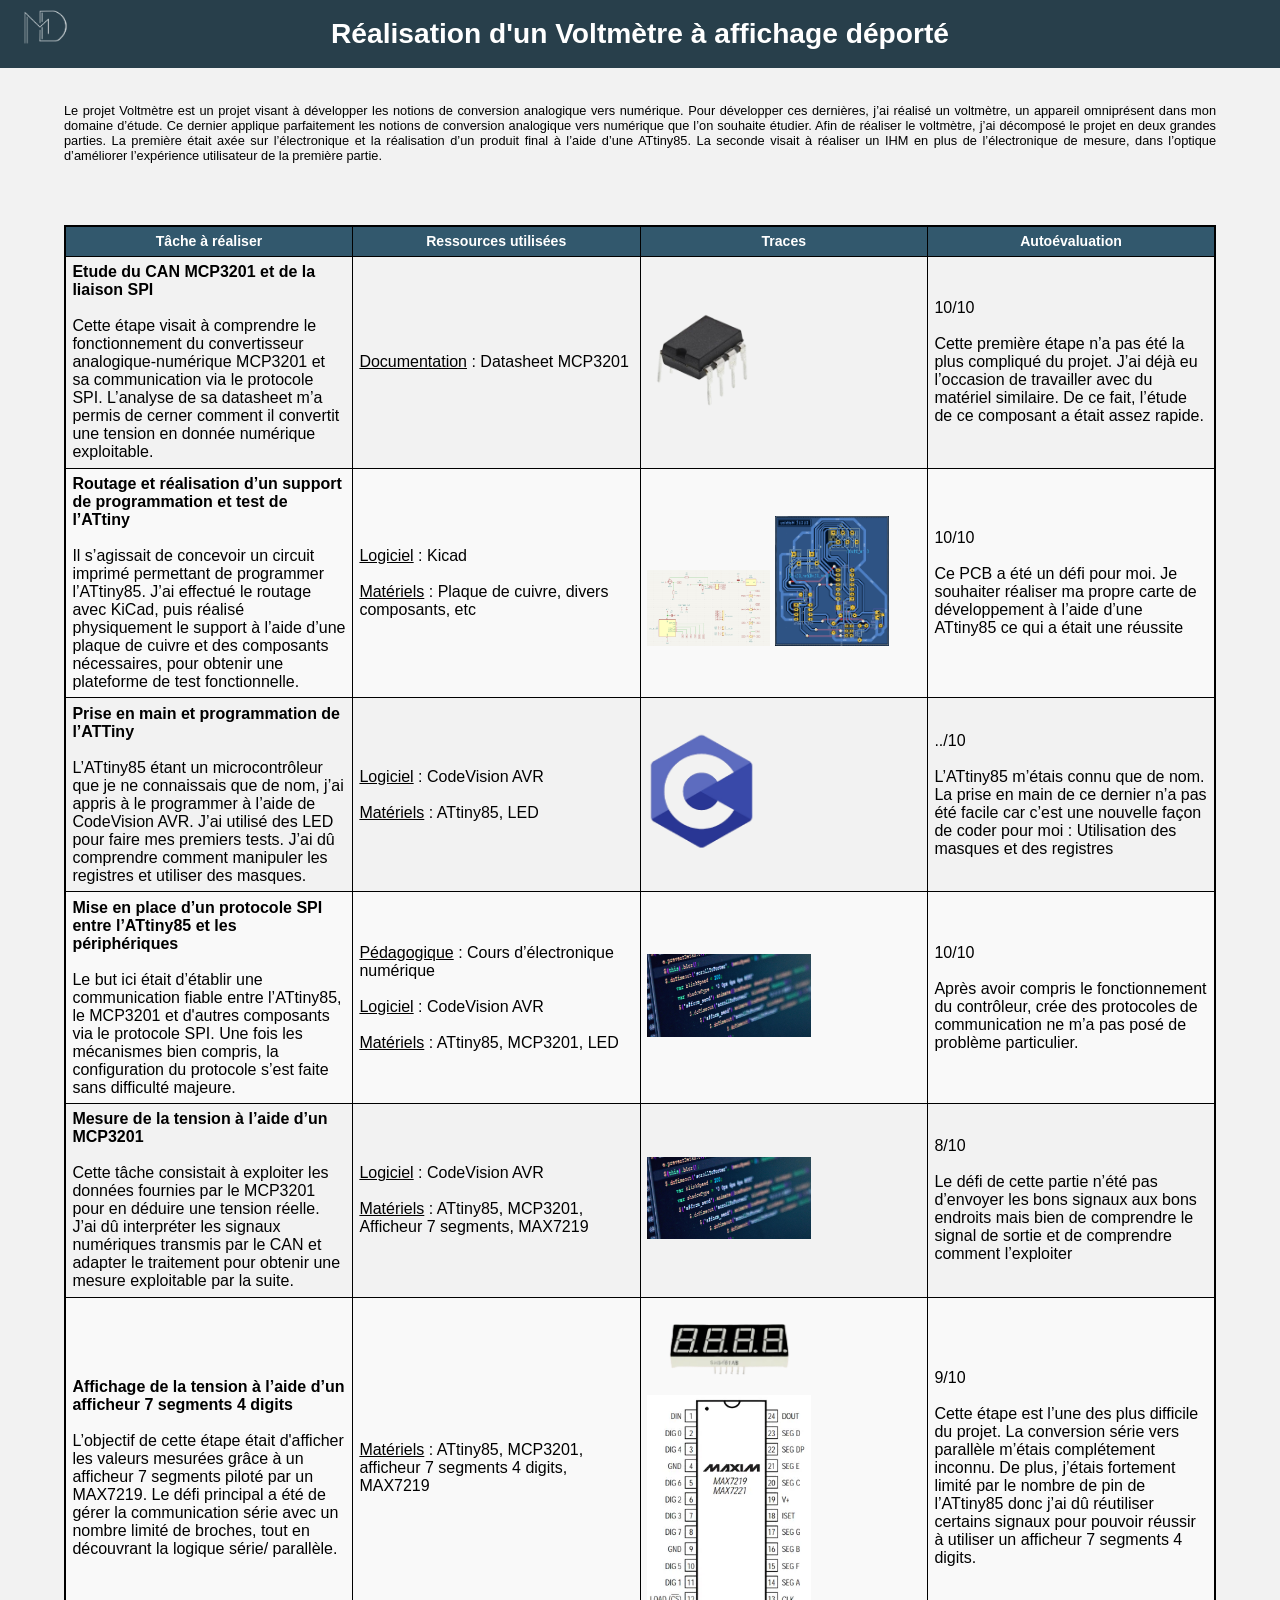
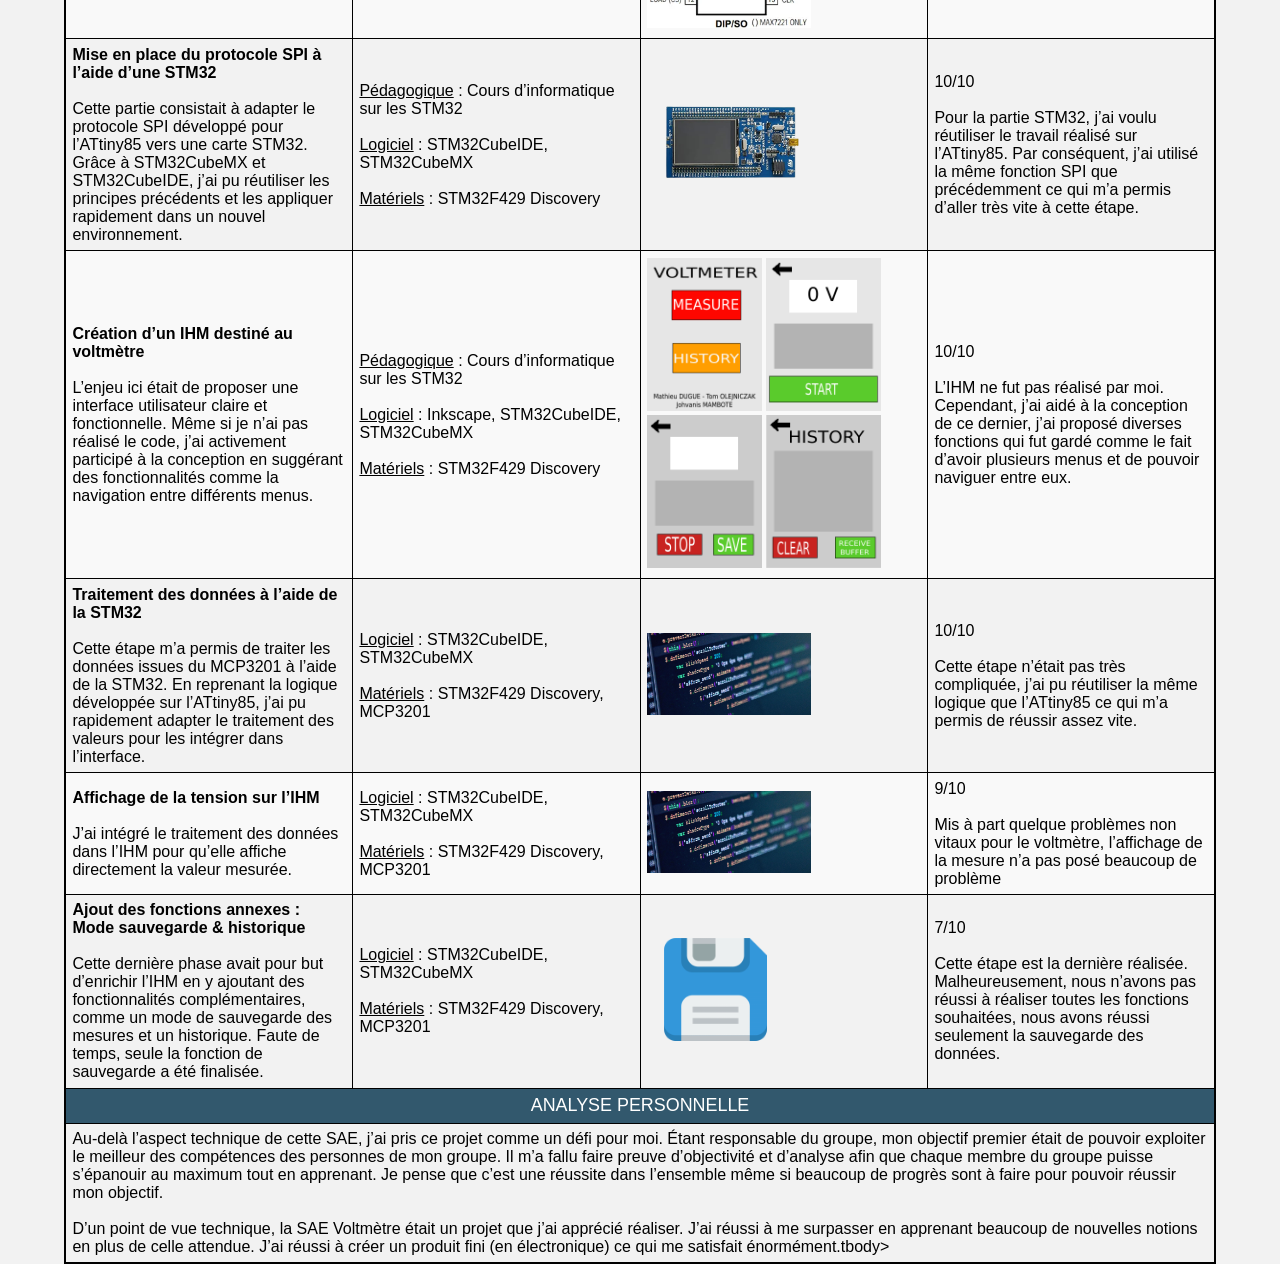
<file: portfolio/but2/SAE1/index_but2_sae1.html>
<!DOCTYPE html>
<html lang="en">
<head>
  <meta charset="UTF-8">
  <meta name="viewport" content="width=device-width, initial-scale=1.0">
  <title>BUT2 SAE ....</title>
  <link rel="apple-touch-icon" sizes="180x180" href="images/logo_site_web.png">
	<link rel="icon" sizes="32x32" href="images/logo_site_web.png">
	<link rel="icon" sizes="16x16" href="images/logo_site_web.png">
  <link rel="stylesheet" href="style_but2_sae1.css">
</head>
<body>
  <div class="rectangle-titre">
    <div class="titre">
      <h1>Réalisation d'un Voltmètre à affichage déporté</h1>
    </div>
  </div>

  <a href="../index_but2.html">
		<img src="images/logo.png" alt="logo_home" class="logo_entete">
	  </a>

    <div class="objectiftxt">
      <p>
        Le projet Voltmètre est un projet visant à développer les notions de conversion analogique vers numérique. Pour développer ces dernières, j’ai réalisé un voltmètre, un appareil omniprésent dans mon domaine d’étude. Ce dernier applique parfaitement les notions de conversion analogique vers numérique que l’on souhaite étudier. Afin de réaliser le voltmètre, j’ai décomposé le projet en deux grandes parties. La première était axée sur l’électronique et la réalisation d’un produit final à l’aide d’une ATtiny85. La seconde visait à réaliser un IHM en plus de l’électronique de mesure, dans l’optique d’améliorer l’expérience utilisateur de la première partie.
      </p>
    </div>
    

  <table>
    <thead>
      <tr>
        <th>Tâche à réaliser</th>
        <th>Ressources utilisées</th>
        <th>Traces</th>
        <th>Autoévaluation</th>
      </tr>
    </thead>
    <tbody>


      <tr>
        <td><b>Etude du CAN MCP3201 et de la liaison SPI</b><br><br>
Cette étape visait à comprendre le fonctionnement du convertisseur analogique-numérique MCP3201 et sa communication via le protocole SPI. L’analyse de sa datasheet m’a permis de cerner comment il convertit une tension en donnée numérique exploitable.        <td>
        <u>Documentation</u> : Datasheet MCP3201

        </td>
        <td><a href="doc/MCP3201.pdf" target="_blank">
          <img src="images/dip8.png" alt="html_css" width="40%"></a></td>
        <td>10/10
          <br><br>
          Cette première étape n’a pas été la plus compliqué du projet. J’ai déjà eu l’occasion de travailler avec du matériel similaire. De ce fait, l’étude de ce composant a était assez rapide.</td>
      </tr>


      <tr>
        <td><b>Routage et réalisation d’un support de programmation et test de l’ATtiny</b> <br><br>
Il s’agissait de concevoir un circuit imprimé permettant de programmer l’ATtiny85. J’ai effectué le routage avec KiCad, puis réalisé physiquement le support à l’aide d’une plaque de cuivre et des composants nécessaires, pour obtenir une plateforme de test fonctionnelle.

          <td>
          <u>Logiciel</u> : Kicad
            <br><br>
          <u>Matériels</u> : Plaque de cuivre, divers composants, etc
          </td>
        <td><a href="images/montage_attiny85.png" target="_blank">
          <img src="images/montage_attiny85.png" alt="schema_elec" width="45%"></a>
          <a href="images/pcb_attiny85.png" target="_blank">
          <img src="images/pcb_attiny85.png" alt="PCB" width="42%"></a></td>
        <td>10/10
          <br><br>
          Ce PCB a été un défi pour moi. Je souhaiter réaliser ma propre carte de développement à l’aide d’une ATtiny85 ce qui a était une réussite</td>
      </tr>


      <tr>
        <td><b>Prise en main et programmation de l’ATTiny</b><br><br>
          L’ATtiny85 étant un microcontrôleur que je ne connaissais que de nom, j’ai appris à le programmer à l’aide de CodeVision AVR. J’ai utilisé des LED pour faire mes premiers tests. J’ai dû comprendre comment manipuler les registres et utiliser des masques.
        </td>
        <td>
        <u>Logiciel</u> : CodeVision AVR
          <br><br>
        <u>Matériels</u> : ATtiny85, LED
        </td>   
        <td>   
          <a href="doc/Programmation ATtiny AVR Studio 2024.docx" target="_blank">
          <img src="images/c-logo.png" alt="style_site" width="40%"></a></td>
        <td>../10
          <br><br>
          L’ATtiny85 m’étais connu que de nom. La prise en main de ce dernier n’a pas été facile car c’est une nouvelle façon de coder pour moi : Utilisation des masques et des registres </td>
      </tr>


      <tr>
        <td><b>Mise en place d’un protocole SPI entre l’ATtiny85 et les périphériques</b>
          <br><br>
Le but ici était d’établir une communication fiable entre l’ATtiny85, le MCP3201 et d'autres composants via le protocole SPI. Une fois les mécanismes bien compris, la configuration du protocole s’est faite sans difficulté majeure.

          <td><u>Pédagogique</u> : Cours d’électronique numérique
            <br><br>
          <u>Logiciel</u> : CodeVision AVR
            <br><br>
          <u>Matériels</u> : ATtiny85, MCP3201, LED
          </td>
          <td>            
            <a href="doc/voltmetre_mcp6.c" target="_blank">
            <img src="images/logo_code.jpg" alt="style_site" width="60%"></a></td>
        <td>10/10
          <br><br>
          Après avoir compris le fonctionnement du contrôleur, crée des protocoles de communication ne m’a pas posé de problème particulier.</td>
      </tr>


      <tr>
        <td><b>Mesure de la tension à l’aide d’un MCP3201</b>
          <br><br>
Cette tâche consistait à exploiter les données fournies par le MCP3201 pour en déduire une tension réelle. J’ai dû interpréter les signaux numériques transmis par le CAN et adapter le traitement pour obtenir une mesure exploitable par la suite.


        </td>
          <td>
          <u>Logiciel</u> : CodeVision AVR
            <br><br>
          <u>Matériels</u> : ATtiny85, MCP3201, Afficheur 7 segments, MAX7219
          </td>  
            <td>        
            <a href="doc/voltmetre_mcp6.c" target="_blank">
            <img src="images/logo_code.jpg" alt="style_site" width="60%"></a></td>
        <td>8/10
          <br><br>
          Le défi de cette partie n’été pas d’envoyer les bons signaux aux bons endroits mais bien de comprendre le signal de sortie et de comprendre comment l’exploiter</td>
      </tr>


      <tr>
        <td><b>Affichage de la tension à l’aide d’un afficheur 7 segments 4 digits</b><br><br>
L’objectif de cette étape était d'afficher les valeurs mesurées grâce à un afficheur 7 segments piloté par un MAX7219. Le défi principal a été de gérer la communication série avec un nombre limité de broches, tout en découvrant la logique série/ parallèle.

         <td>
        <u>Matériels</u> : ATtiny85, MCP3201, afficheur 7 segments 4 digits, MAX7219
        </td>
        <td>        
            <a href="https://arduino-france.site/afficheur-4-digits/" target="_blank">
            <img src="images/7seg4digit.png" alt="style_site" width="60%"></a>
          <a href="doc/MAX7219-MAX7221.pdf" target="_blank">
            <img src="images/max7219.webp" alt="style_site" width="60%"></a></td>
        <td>9/10
          <br><br>
          Cette étape est l’une des plus difficile du projet. La conversion série vers parallèle m’étais complétement inconnu. De plus, j’étais fortement limité par le nombre de pin de l’ATtiny85 donc j’ai dû réutiliser certains signaux pour pouvoir réussir à utiliser un afficheur 7 segments 4 digits.
        </td>
      </tr>
      
      <tr>
        <td><b>Mise en place du protocole SPI à l’aide d’une STM32</b><br><br>
Cette partie consistait à adapter le protocole SPI développé pour l’ATtiny85 vers une carte STM32. Grâce à STM32CubeMX et STM32CubeIDE, j’ai pu réutiliser les principes précédents et les appliquer rapidement dans un nouvel environnement.

         <td><u>Pédagogique</u> : Cours d’informatique sur les STM32
          <br><br>
        <u>Logiciel</u> : STM32CubeIDE, STM32CubeMX
          <br><br>
        <u>Matériels</u> : STM32F429 Discovery
        </td>
        <td>        
          <a href="doc/main_code.c" target="_blank">
          <img src="images/stm32.png" alt="mise_en_ligne" width="60%"></a></td>
        <td>10/10
          <br><br>
          Pour la partie STM32, j’ai voulu réutiliser le travail réalisé sur l’ATtiny85. Par conséquent, j’ai utilisé la même fonction SPI que précédemment ce qui m’a permis d’aller très vite à cette étape.
        </td>
      </tr>

      <tr>
        <td><b>Création d’un IHM destiné au voltmètre</b><br><br>
L’enjeu ici était de proposer une interface utilisateur claire et fonctionnelle. Même si je n’ai pas réalisé le code, j’ai activement participé à la conception en suggérant des fonctionnalités comme la navigation entre différents menus.

         <td><u>Pédagogique</u> : Cours d’informatique sur les STM32
          <br><br>
        <u>Logiciel</u> : Inkscape, STM32CubeIDE, STM32CubeMX
          <br><br>
        <u>Matériels</u> : STM32F429 Discovery 
        </td>
        <td><a href="images/page_accueil.png target="_blank">
          <img src="images/page_accueil.png" alt="schema_elec" width="42%"></a>
          <a href="images/lancerlamesure.png" target="_blank">
          <img src="images/lancerlamesure.png" alt="PCB" width="42%"></a>
        <a href="images/mesure.png" target="_blank">
          <img src="images/mesure.png" alt="PCB" width="42%"></a>
        <a href="images/history.png" target="_blank">
          <img src="images/history.png" alt="PCB" width="42%"></a></td>
        <td>10/10
          <br><br>
          L’IHM ne fut pas réalisé par moi. Cependant, j’ai aidé à la conception de ce dernier, j’ai proposé diverses fonctions qui fut gardé comme le fait d’avoir plusieurs menus et de pouvoir naviguer entre eux.
        </td>
      </tr>


      <tr>
        <td><b>Traitement des données à l’aide de la STM32</b><br><br>
Cette étape m’a permis de traiter les données issues du MCP3201 à l’aide de la STM32. En reprenant la logique développée sur l’ATtiny85, j’ai pu rapidement adapter le traitement des valeurs pour les intégrer dans l’interface.

         <td>
        <u>Logiciel</u> : STM32CubeIDE, STM32CubeMX
          <br><br>
        <u>Matériels</u> : STM32F429 Discovery, MCP3201
        </td>
        <td>        
          <a href="doc/main_code.c" target="_blank">
          <img src="images/logo_code.jpg" alt="mise_en_ligne" width="60%"></a></td>
        <td>10/10
          <br><br>
          Cette étape n’était pas très compliquée, j’ai pu réutiliser la même logique que l’ATtiny85 ce qui m’a permis de réussir assez vite.
        </td>
      </tr>


      <tr>
        <td><b>Affichage de la tension sur l’IHM</b><br><br>
         J’ai intégré le traitement des données dans l’IHM pour qu’elle affiche directement la valeur mesurée.        </td>
         <td>
        <u>Logiciel</u> : STM32CubeIDE, STM32CubeMX
          <br><br>
        <u>Matériels</u> : STM32F429 Discovery, MCP3201
        </td>
        <td>        
          <a href="doc/main_code.c" target="_blank">
          <img src="images/logo_code.jpg" alt="mise_en_ligne" width="60%"></a></td>
        <td>9/10
          <br><br>
          Mis à part quelque problèmes non vitaux pour le voltmètre, l’affichage de la mesure n’a pas posé beaucoup de problème
        </td>
      </tr>


      <tr>
        <td><b>Ajout des fonctions annexes : Mode sauvegarde & historique</b><br><br>
Cette dernière phase avait pour but d’enrichir l’IHM en y ajoutant des fonctionnalités complémentaires, comme un mode de sauvegarde des mesures et un historique. Faute de temps, seule la fonction de sauvegarde a été finalisée.         <td>
        <u>Logiciel</u> : STM32CubeIDE, STM32CubeMX
          <br><br>
        <u>Matériels</u> : STM32F429 Discovery, MCP3201
        </td>
        </td>
        <td>        
          <a href="doc/main_code.c" target="_blank">
          <img src="images/save.png" alt="mise_en_ligne" width="50%"></a></td>
        <td>7/10
          <br><br>
          Cette étape est la dernière réalisée. Malheureusement, nous n’avons pas réussi à réaliser toutes les fonctions souhaitées, nous avons réussi seulement la sauvegarde des données.
        </td>
      </tr>


      
      
      
      
      
      
      
      
      
      
      
      
      <tr>
        <td colspan="4" class="analyse-personnelle">ANALYSE PERSONNELLE</td>
      </tr>
      <tr>
        <td colspan="4">Au-delà l’aspect technique de cette SAE, j’ai pris ce projet comme un défi pour moi. Étant responsable du groupe, mon objectif premier était de pouvoir exploiter le meilleur des compétences des personnes de mon groupe. Il m’a fallu faire preuve d’objectivité et d’analyse afin que chaque membre du groupe puisse s’épanouir au maximum tout en apprenant. Je pense que c’est une réussite dans l’ensemble même si beaucoup de progrès sont à faire pour pouvoir réussir mon objectif.<br>
          <br>
          D’un point de vue technique, la SAE Voltmètre était un projet que j’ai apprécié réaliser. J’ai réussi à me surpasser en apprenant beaucoup de nouvelles notions en plus de celle attendue. J’ai réussi à créer un produit fini (en électronique) ce qui me satisfait énormément.tbody>
  </table>
  









</body>
</html>
</file>
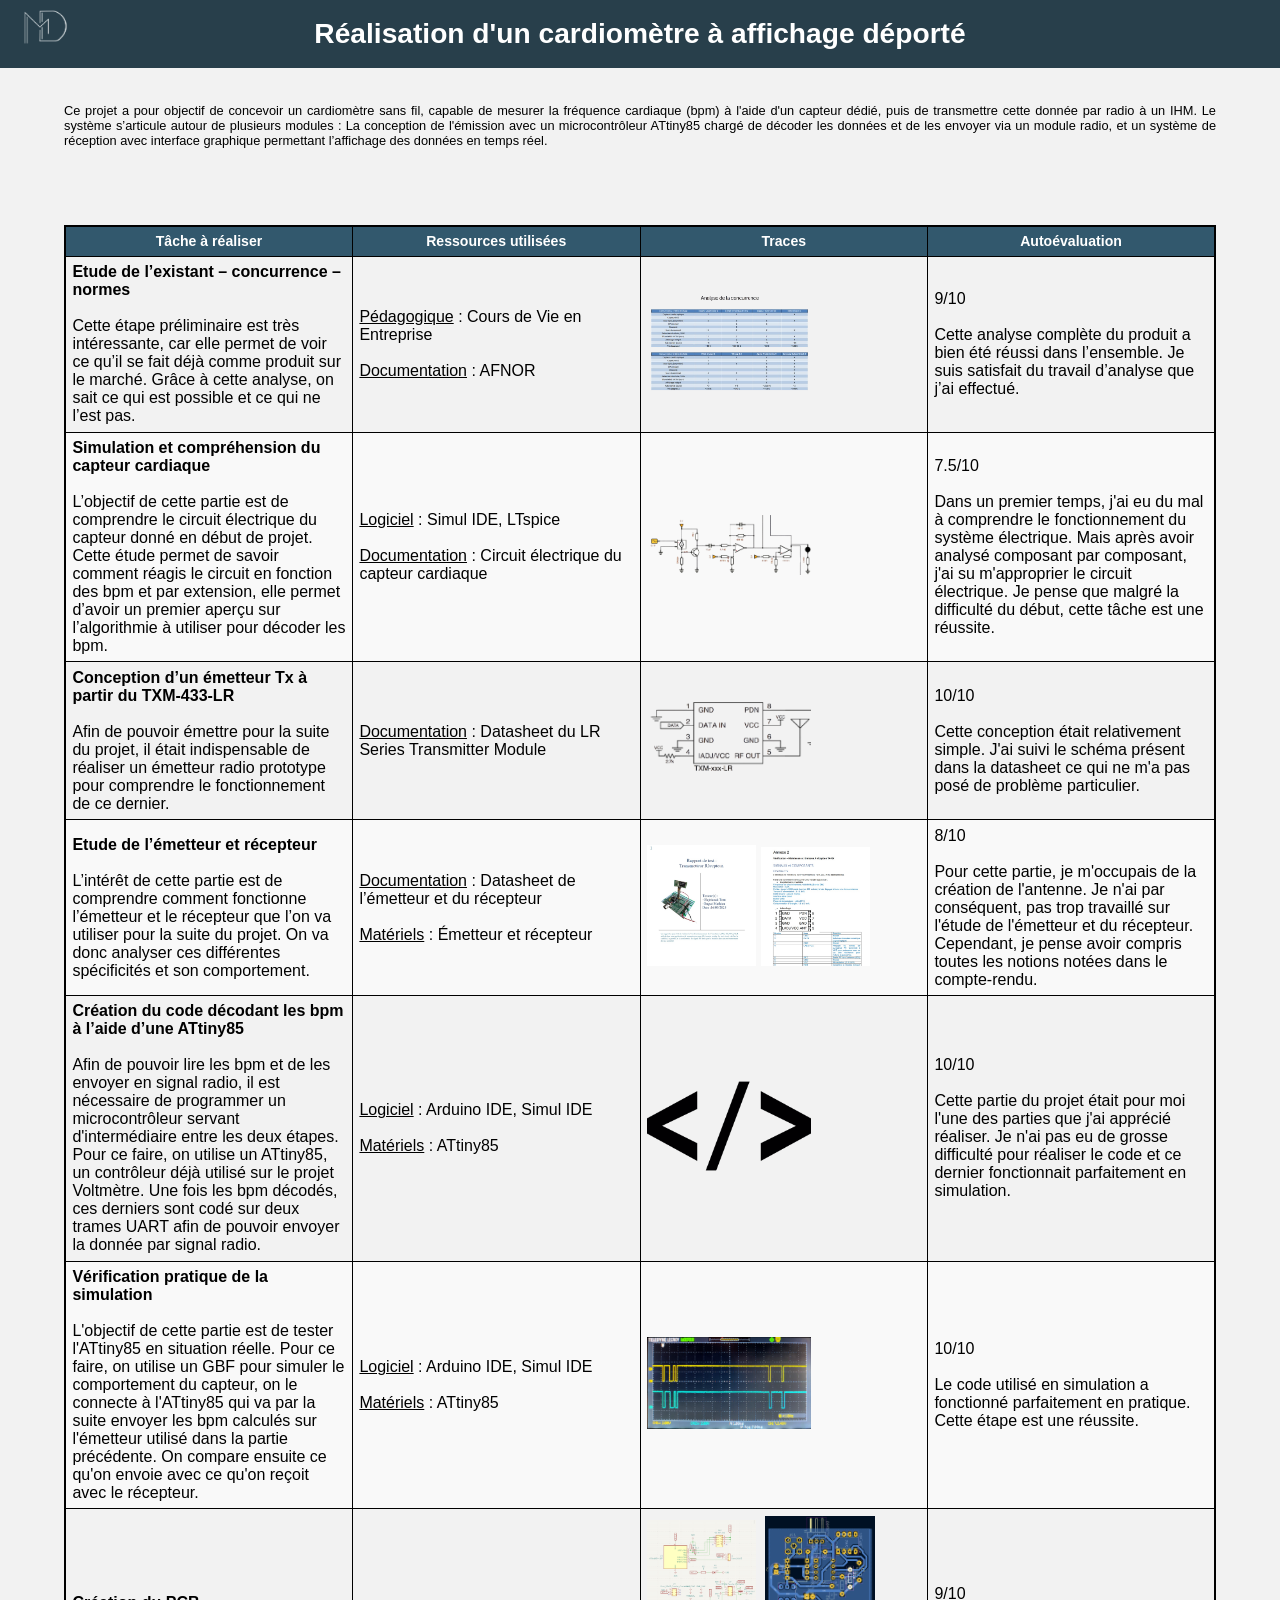
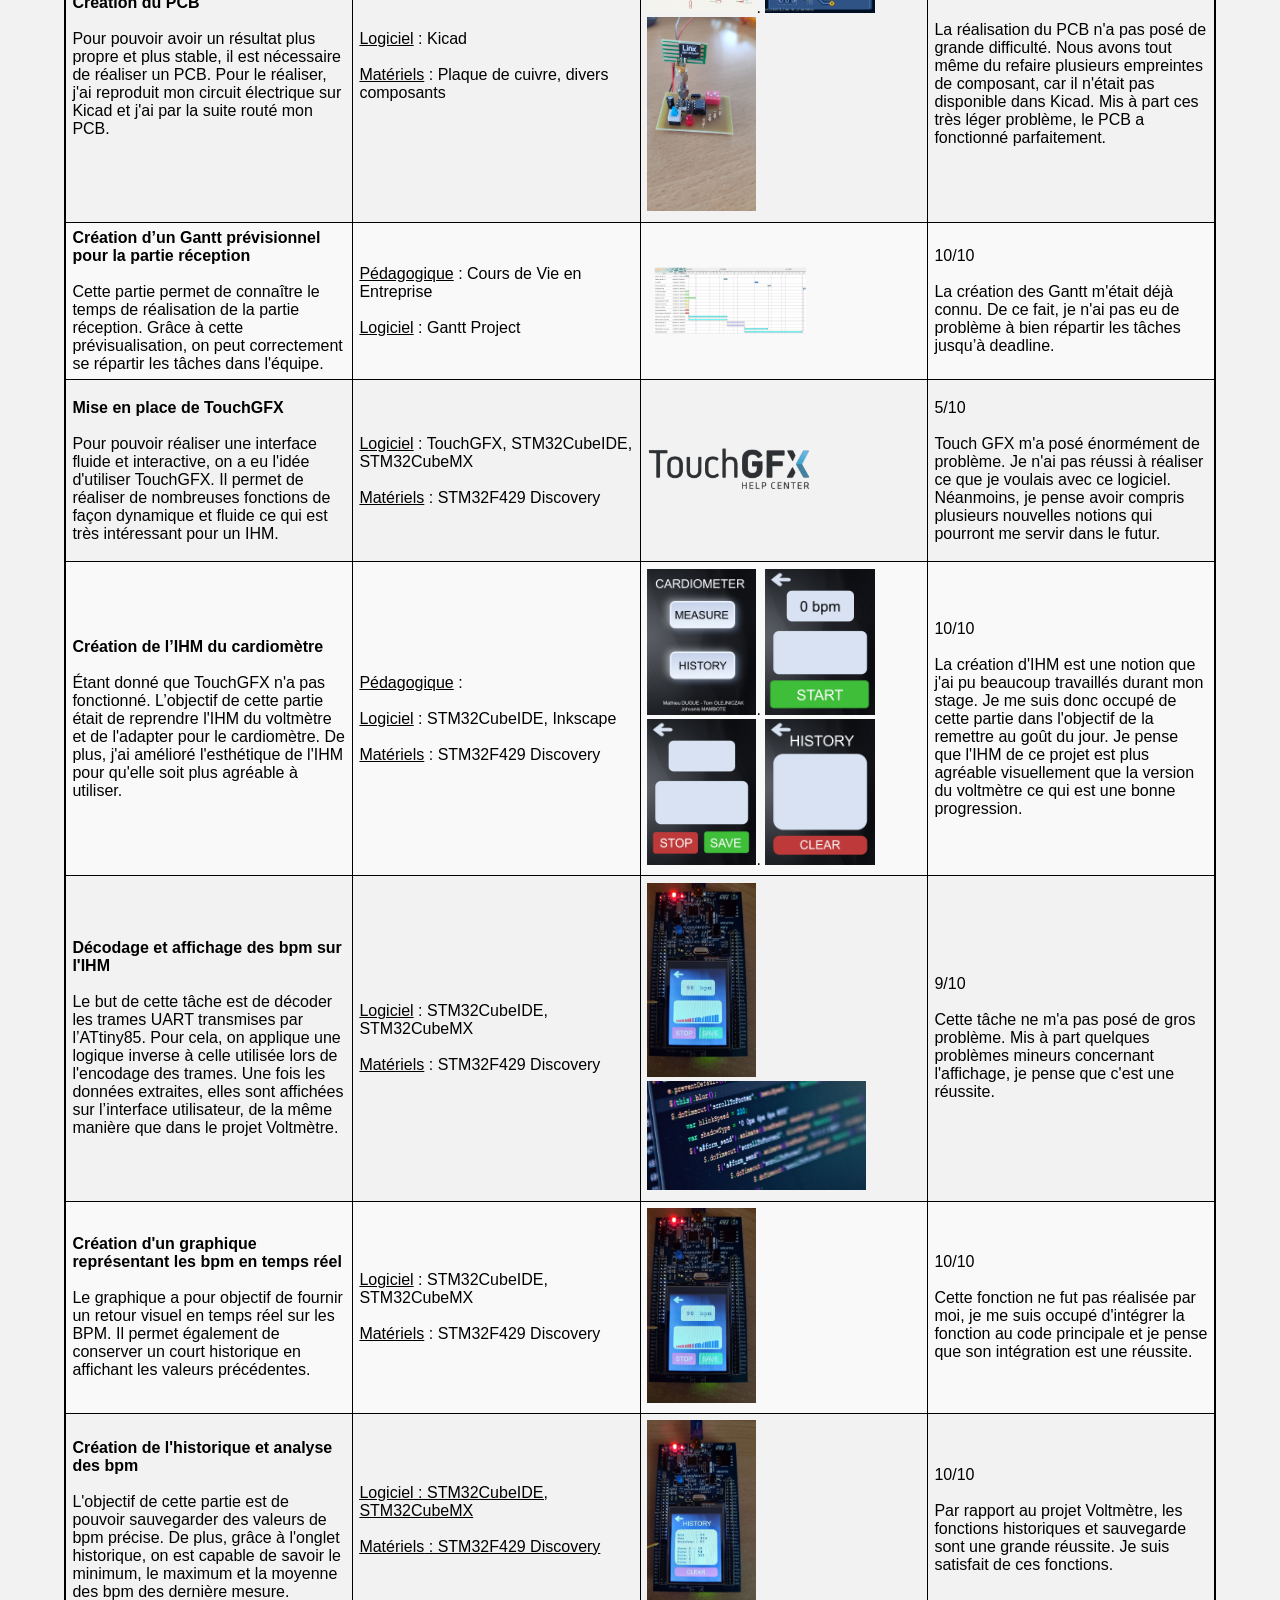
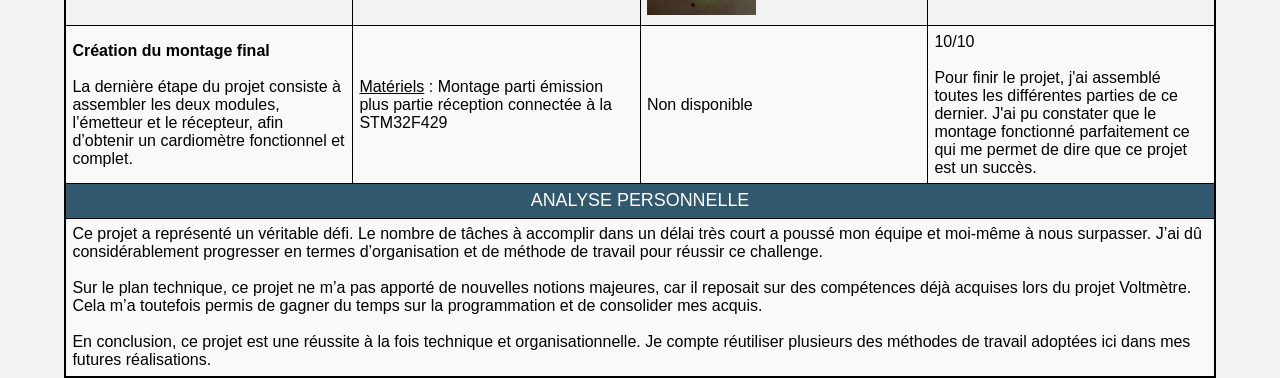
<file: portfolio/but2/SAE2/index_but2_sae2.html>
<!DOCTYPE html>
<html lang="en">
<head>
  <meta charset="UTF-8">
  <meta name="viewport" content="width=device-width, initial-scale=1.0">
  <title>BUT2 SAE ....</title>
  <link rel="apple-touch-icon" sizes="180x180" href="images/logo_site_web.png">
	<link rel="icon" sizes="32x32" href="images/logo_site_web.png">
	<link rel="icon" sizes="16x16" href="images/logo_site_web.png">
  <link rel="stylesheet" href="style_but2_sae2.css">
</head>
<body>
  <div class="rectangle-titre">
    <div class="titre">
      <h1>Réalisation d'un cardiomètre à affichage déporté</h1>
    </div>
  </div>

  <a href="../index_but2.html">
		<img src="images/logo.png" alt="logo_home" class="logo_entete">
	  </a>

    <div class="objectiftxt">
      <p>
        Ce projet a pour objectif de concevoir un cardiomètre sans fil, capable de mesurer la fréquence cardiaque (bpm) à l'aide d'un capteur dédié, puis de transmettre cette donnée par radio à un IHM. Le système s’articule autour de plusieurs modules : La conception de l'émission avec un microcontrôleur ATtiny85 chargé de décoder les données et de les envoyer via un module radio, et un système de réception avec interface graphique permettant l’affichage des données en temps réel.
      </p>
    </div>
    

  <table>
    <thead>
      <tr>
        <th>Tâche à réaliser</th>
        <th>Ressources utilisées</th>
        <th>Traces</th>
        <th>Autoévaluation</th>
      </tr>
    </thead>
    <tbody>


      <tr>
        <td><b>Etude de l’existant – concurrence – normes</b><br><br>
          Cette étape préliminaire est très intéressante, car elle permet de voir ce qu’il se fait déjà comme produit sur le marché. Grâce à cette analyse, on sait ce qui est possible et ce qui ne l’est pas.</td>
        <td><u>Pédagogique</u> : Cours de Vie en Entreprise
          <br><br>
        <u>Documentation</u> : AFNOR
        </td>
        <td><a href="doc/Livrable_VE_M_Dugue.pdf" target="_blank">
          <img src="images/analyse_concu.png" alt="html_css" width="60%"></a></td>
        <td>9/10
          <br><br>
          Cette analyse complète du produit a bien été réussi dans l’ensemble. Je suis satisfait du travail d’analyse que j’ai effectué. </td>
      </tr>


      <tr>
        <td><b>Simulation et compréhension du capteur cardiaque </b> <br><br>
          L’objectif de cette partie est de comprendre le circuit électrique du capteur donné en début de projet. Cette étude permet de savoir comment réagis le circuit en fonction des bpm et par extension, elle permet d’avoir un premier aperçu sur l’algorithmie à utiliser pour décoder les bpm.      
          <td>
          <u>Logiciel</u> : Simul IDE, LTspice
            <br><br>
          <u>Documentation</u> : Circuit électrique du capteur cardiaque
          </td>
        <td><a href="doc/simulation_lt_smul.pdf" target="_blank">
          <img src="images/comprehension_capteur.png" alt="arborescence" width="60%"></a></td>
        <td>7.5/10
          <br><br>
          Dans un premier temps, j'ai eu du mal à comprendre le fonctionnement du système électrique. Mais après avoir analysé composant par composant, j'ai su m'approprier le circuit électrique. Je pense que malgré la difficulté du début, cette tâche est une réussite.        </td>
      </tr>


      <tr>
        <td><b>Conception d’un émetteur Tx à partir du TXM-433-LR</b><br><br>
          Afin de pouvoir émettre pour la suite du projet, il était indispensable de réaliser un émetteur radio prototype pour comprendre le fonctionnement de ce dernier.
        </td>
        <td>
        <u>Documentation</u> : Datasheet du LR Series Transmitter Module
        </td>   
        <td>   
          <a href="doc/LINX-TXM-433-LR.pdf" target="_blank">
          <img src="images/Tx_image.png" alt="style_site" width="60%"></a></td>
        <td>10/10
          <br><br>
          Cette conception était relativement simple. J'ai suivi le schéma présent dans la datasheet ce qui ne m'a pas posé de problème particulier.        </td>
      </tr>


      <tr>
        <td><b>Etude de l’émetteur et récepteur </b>
          <br><br>
          L’intérêt de cette partie est de comprendre comment fonctionne l’émetteur et le récepteur que l’on va utiliser pour la suite du projet. On va donc analyser ces différentes spécificités et son comportement.        </td>
          <td>
          <u>Documentation</u> : Datasheet de l’émetteur et du récepteur
            <br><br>
          <u>Matériels</u> : Émetteur et récepteur
          </td>
          <td>            
            <a href="doc/Tom_O_Mathieu_D_RT_TR.pdf" target="_blank">
            <img src="images/tx_rapport_de_test.jpg" alt="style_site" width="40%"></a>
            <a href="doc/Tom_O_Mathieu_D_RT_TR_A2.pdf" target="_blank">
            <img src="images/tx_livrable.jpg" alt="style_site" width="40%"></a></td>
        <td>8/10
          <br><br>
          Pour cette partie, je m'occupais de la création de l'antenne. Je n'ai par conséquent, pas trop travaillé sur l'étude de l'émetteur et du récepteur. Cependant, je pense avoir compris toutes les notions notées dans le compte-rendu.         </td>
      </tr>


      <tr>
        <td><b>Création du code décodant les bpm à l’aide d’une ATtiny85</b>
          <br><br>
          Afin de pouvoir lire les bpm et de les envoyer en signal radio, il est nécessaire de programmer un microcontrôleur servant d'intermédiaire entre les deux étapes. Pour ce faire, on utilise un ATtiny85, un contrôleur déjà utilisé sur le projet Voltmètre. Une fois les bpm décodés, ces derniers sont codé sur deux trames UART afin de pouvoir envoyer la donnée par signal radio.        </td>
          <td>
          <u>Logiciel</u> : Arduino IDE, Simul IDE
            <br><br>
          <u>Matériels</u> : ATtiny85
          </td>  
            <td>        
            <a href="doc/Code_1_trames_Tx_with_id_selector/Code_1_trames_Tx_with_id_selector.ino" target="_blank">
            <img src="images/logo_code.png" alt="exemple_contenu_page" width="60%"></a></td>
        <td>10/10
          <br><br>
          Cette partie du projet était pour moi l'une des parties que j'ai apprécié réaliser. Je n'ai pas eu de grosse difficulté pour réaliser le code et ce dernier fonctionnait parfaitement en simulation.        </td>
      </tr>


      <tr>
        <td><b>Vérification pratique de la simulation</b><br><br>
         L'objectif de cette partie est de tester l'ATtiny85 en situation réelle. Pour ce faire, on utilise un GBF pour simuler le comportement du capteur, on le connecte à l'ATtiny85 qui va par la suite envoyer les bpm calculés sur l'émetteur utilisé dans la partie précédente. On compare ensuite ce qu'on envoie avec ce qu'on reçoit avec le récepteur.        </td>
         <td>
          <u>Logiciel</u> : Arduino IDE, Simul IDE
            <br><br>
          <u>Matériels</u> : ATtiny85
        </td>
        <td>        
          <a href="images/trame_verif_simul.jpg" target="_blank">
          <img src="images/trame_verif_simul.jpg" alt="mise_en_ligne" width="60%"></a></td>
        <td>10/10
          <br><br>
          Le code utilisé en simulation a fonctionné parfaitement en pratique. Cette étape est une réussite.
        </td>
      </tr>
      
      
      <tr>
        <td><b>Création du PCB</b><br><br>
         Pour pouvoir avoir un résultat plus propre et plus stable, il est nécessaire de réaliser un PCB. Pour le réaliser, j'ai reproduit mon circuit électrique sur Kicad et j'ai par la suite routé mon PCB.        </td>
         <td>
        <u>Logiciel</u> : Kicad
          <br><br>
        <u>Matériels</u> : Plaque de cuivre, divers composants
        </td>
        <td>        
          <a href="images/circuit_elec_final_tx.png" target="_blank">
          <img src="images/circuit_elec_final_tx.png" alt="mise_en_ligne" width="40%"></a>.
          <a href="images/pcb_route.png" target="_blank">
          <img src="images/pcb_route.png" alt="mise_en_ligne" width="40%"></a>
          <a href="images/pcb_monte.jpg" target="_blank">
          <img src="images/pcb_monte.jpg" alt="mise_en_ligne" width="40%"></a>
        </td>
        <td>9/10
          <br><br>
          La réalisation du PCB n'a pas posé de grande difficulté. Nous avons tout même du refaire plusieurs empreintes de composant, car il n'était pas disponible dans Kicad. Mis à part ces très léger problème, le PCB a fonctionné parfaitement.
        </td>
      </tr>

      <tr>
        <td><b>Création d’un Gantt prévisionnel pour la partie réception</b><br><br>
         Cette partie permet de connaître le temps de réalisation de la partie réception. Grâce à cette prévisualisation, on peut correctement se répartir les tâches dans l'équipe.        </td>
         <td><u>Pédagogique</u> : Cours de Vie en Entreprise
          <br><br>
        <u>Logiciel</u> : Gantt Project
        </td>
        <td>        
          <a href="images/gantt.png" target="_blank">
          <img src="images/gantt.png" alt="mise_en_ligne" width="60%"></a></td>
        <td>10/10
          <br><br>
          La création des Gantt m'était déjà connu. De ce fait, je n'ai pas eu de problème à bien répartir les tâches jusqu’à deadline.
        </td>
      </tr>


      <tr>
        <td><b>Mise en place de TouchGFX</b><br><br>
         Pour pouvoir réaliser une interface fluide et interactive, on a eu l'idée d'utiliser TouchGFX. Il permet de réaliser de nombreuses fonctions de façon dynamique et fluide ce qui est très intéressant pour un IHM.        </td>
         <td>
        <u>Logiciel</u> : TouchGFX, STM32CubeIDE, STM32CubeMX
          <br><br>
        <u>Matériels</u> : STM32F429 Discovery
        </td>
        <td>        
          <a href="images/touch_gfx.png" target="_blank">
          <img src="images/touch_gfx.png" alt="mise_en_ligne" width="60%"></a></td>
        <td>5/10
          <br><br>
          Touch GFX m'a posé énormément de problème. Je n'ai pas réussi à réaliser ce que je voulais avec ce logiciel. Néanmoins, je pense avoir compris plusieurs nouvelles notions qui pourront me servir dans le futur.
        </td>
      </tr>


      <tr>
        <td><b>Création de l’IHM du cardiomètre</b><br><br>
         Étant donné que TouchGFX n'a pas fonctionné. L’objectif de cette partie était de reprendre l'IHM du voltmètre et de l'adapter pour le cardiomètre. De plus, j'ai amélioré l'esthétique de l'IHM pour qu'elle soit plus agréable à utiliser.        </td>
         <td><u>Pédagogique</u> :
          <br><br>
        <u>Logiciel</u> : STM32CubeIDE, Inkscape
          <br><br>
        <u>Matériels</u> : STM32F429 Discovery
        </td>
        <td>        
          <a href="images/page_accueil.png" target="_blank">
          <img src="images/page_accueil.png" alt="mise_en_ligne" width="40%"></a>.
          <a href="images/lancerlamesure.png" target="_blank">
          <img src="images/lancerlamesure.png" alt="mise_en_ligne" width="40%"></a>          
          <a href="images/mesure.png" target="_blank">
          <img src="images/mesure.png" alt="mise_en_ligne" width="40%"></a>.
          <a href="images/history.png" target="_blank">
          <img src="images/history.png" alt="mise_en_ligne" width="40%"></a>
        </td>
        <td>10/10
          <br><br>
          La création d'IHM est une notion que j'ai pu beaucoup travaillés durant mon stage. Je me suis donc occupé de cette partie dans l'objectif de la remettre au goût du jour. Je pense que l'IHM de ce projet est plus agréable visuellement que la version du voltmètre ce qui est une bonne progression.
        </td>
      </tr>


      <tr>
        <td><b>Décodage et affichage des bpm sur l'IHM</b><br><br>
         Le but de cette tâche est de décoder les trames UART transmises par l’ATtiny85. Pour cela, on applique une logique inverse à celle utilisée lors de l'encodage des trames. Une fois les données extraites, elles sont affichées sur l’interface utilisateur, de la même manière que dans le projet Voltmètre.        </td>
         <td>
        <u>Logiciel</u> : STM32CubeIDE, STM32CubeMX
          <br><br>
        <u>Matériels</u> : STM32F429 Discovery
        </td>
        <td>        
          <a href="images/bpm_live.mp4" target="_blank">
          <img src="images/bpm_picture.jpg" alt="mise_en_ligne" width="40%"></a>
          <a href="doc/SAE STM32 Cardio.zip" target="_blank">
          <img src="images/logo_code_2.jpg" alt="mise_en_ligne" width="80%"></a>
        </td>
        <td>9/10
          <br><br>
          Cette tâche ne m'a pas posé de gros problème. Mis à part quelques problèmes mineurs concernant l'affichage, je pense que c'est une réussite.
        </td>
      </tr>


      <tr>
        <td><b>Création d'un graphique représentant les bpm en temps réel</b><br><br>
         Le graphique a pour objectif de fournir un retour visuel en temps réel sur les BPM. Il permet également de conserver un court historique en affichant les valeurs précédentes.         </td>
         <td>
        <u>Logiciel</u> : STM32CubeIDE, STM32CubeMX
          <br><br>
        <u>Matériels</u> : STM32F429 Discovery
        </td>
        <td>        
          <a href="images/bpm_live.mp4" target="_blank">
          <img src="images/bpm_picture.jpg" alt="mise_en_ligne" width="40%"></a></td>
        <td>10/10
          <br><br>
          Cette fonction ne fut pas réalisée par moi, je me suis occupé d'intégrer la fonction au code principale et je pense que son intégration est une réussite.
        </td>
      </tr>
      


      <tr>
        <td><b>Création de l'historique et analyse des bpm</b><br><br>
         L'objectif de cette partie est de pouvoir sauvegarder des valeurs de bpm précise. De plus, grâce à l'onglet historique, on est capable de savoir le minimum, le maximum et la moyenne des bpm des dernière mesure.        </td>
         <td><u>
        <u>Logiciel</u> : STM32CubeIDE, STM32CubeMX
          <br><br>
        <u>Matériels</u> : STM32F429 Discovery
        </td>
        <td>        
          <a href="images/history_picture.jpg" target="_blank">
          <img src="images/history_picture.jpg" alt="mise_en_ligne" width="40%"></a></td>
        <td>10/10
          <br><br>
          Par rapport au projet Voltmètre, les fonctions historiques et sauvegarde sont une grande réussite. Je suis satisfait de ces fonctions.
        </td>
      </tr>
      
            <tr>
        <td><b>Création du montage final</b><br><br>
          La dernière étape du projet consiste à assembler les deux modules, l’émetteur et le récepteur, afin d’obtenir un cardiomètre fonctionnel et complet.</td>
        <td>
        <u>Matériels</u> : Montage parti émission plus partie réception connectée à la STM32F429
        </td>
        <td> Non disponible</td>
        <td>10/10
          <br><br>
          Pour finir le projet, j'ai assemblé toutes les différentes parties de ce dernier. J'ai pu constater que le montage fonctionné parfaitement ce qui me permet de dire que ce projet est un succès.        </td>
      </tr>

      
      
      
      
      
      
      <tr>
        <td colspan="4" class="analyse-personnelle">ANALYSE PERSONNELLE</td>
      </tr>
      <tr>
        <td colspan="4">Ce projet a représenté un véritable défi. Le nombre de tâches à accomplir dans un délai très court a poussé mon équipe et moi-même à nous surpasser. J’ai dû considérablement progresser en termes d’organisation et de méthode de travail pour réussir ce challenge.          <br>
          <br>
          Sur le plan technique, ce projet ne m’a pas apporté de nouvelles notions majeures, car il reposait sur des compétences déjà acquises lors du projet Voltmètre. Cela m’a toutefois permis de gagner du temps sur la programmation et de consolider mes acquis.
          <br>
          <br>
          En conclusion, ce projet est une réussite à la fois technique et organisationnelle. Je compte réutiliser plusieurs des méthodes de travail adoptées ici dans mes futures réalisations.
          


</tbody>
  </table>
  









</body>
</html>
</file>
<file: portfolio/style_portfolio.css>
* {
  box-sizing: border-box;
}

html{
  scroll-behavior: smooth;
}

body {
  margin: 0;
  padding: 0;
  font-family: Arial, sans-serif;
  background-color: #f2f2f2;
  overflow-x: hidden; /* Empêche le défilement horizontal */
  max-width: 100vw; /* Limite la largeur maximale à la largeur de la fenêtre */

}

.rectangle-gris {
  position: fixed;
  width: 100%;
  height: 7.5vh;
  background-color: #283f4b;
  z-index: 1000;
}

.logo_entete {
  position: fixed;
  width: 5%;
  height: auto;
  display: block;
  margin: 0 auto;
  z-index: 500001; /* ou une autre valeur supérieure à 1000 */
  top:1%;
  left:1%;
}

.gros_logo {
  position: absolute;
  width: 40%;
  height: auto;
  display: block;
  margin: 0 auto;
  top:30%;
  left:2%;
}


.bouton {
  position: fixed;
  padding: 0.5vh 1vw;
  background-color: #283f4b;
  color: white;
  border-radius: 5%;
  text-decoration: none;
  font-size: 1vw;
  font-weight: bold;
  cursor: pointer;
  transition: background-color 0.3s ease;
  z-index: 1000;
}

.texte-ecriture-normal {
  font-size: 18px;
  font-family: Arial, sans-serif;
  color: #000000;
  text-align: justify;
  margin-right: 10%;
}

.bouton:hover {
  background-color: #336BFF;
}

#presentation {
  top: 1.8vh;
  left: 30vw;
}

#competence {
  top: 1.8vh;
  left: 40vw;
}

#parcours {
  top: 1.8vh;
  left: 50vw;
}

#BUT_GEII {
  top: 1.8vh;
  left: 57.5vw;
}

#contact {
  top: 1.8vh;
  left: 65vw;
}

.boutontrad {
  position: fixed;
  padding: 0.3vh 1vw;
  background-color: #283f4b;
  color: white;
  border-radius: 5%;
  text-decoration: none;
  font-size: 1vw;
  font-weight: bold;
  cursor: pointer;
  transition: background-color 0.3s ease;
  z-index: 1000;
}

.boutontrad:hover {
  background-color: #336BFF;
}

#FR {
  top: 2vh;
  left: 91vw;
}

#EN {
  top: 2vh;
  left: 94vw;
}

.separator {
  position: fixed;
  top: 2vh;
  left: 93.9vw;
  font-size: 1.3vw;
  font-weight: bold;
  color: #ffffff;
  z-index: 1000;
}

.texte-presentation-mathieu {
  position: absolute;
  top: 25vh;
  left: 50vw;
  font-size: 4.1vw;
  font-family: Arial, sans-serif;
  color: #283f4b;
}

.texte-presentation-etudiant {
  position: absolute;
  top: 45vh;
  left: 50vw;
  font-size: 2vw;
  font-family: Arial, sans-serif;
  color: #283f4b;
}

.ancre-pour-bouton-home{
  position: absolute;
  top: 0vh; /* distance du haut de la page */
  left: 0px; /* distance de la gauche de la page */
  width: 100%; /* largeur égale à 100% moins la distance de la gauche et de la droite */
  height: 0px;  /* hauteur rectangle */
  background-color: rgba(255, 255, 255, 0.788)
}

.ancre-pour-bouton-presentation{
  position: absolute;
  top: 94.5vh; /* distance du haut de la page */
  left: 0px; /* distance de la gauche de la page */
  width: 100%; /* largeur égale à 100% moins la distance de la gauche et de la droite */
  height: 0px;  /* hauteur rectangle */
  background-color: rgba(255, 0, 0, 0.788)
}

.ancre-pour-bouton-competance{
  position: absolute;
  top: 192vh; /* distance du haut de la page */
  left: 0px; /* distance de la gauche de la page */
  width: 100%; /* largeur égale à 100% moins la distance de la gauche et de la droite */
  height: 0px;  /* hauteur rectangle */
  background-color: rgba(255, 0, 0, 0.788)
}

.ancre-pour-bouton-parcours{
  position: absolute;
  top: 303vh; /* distance du haut de la page */
  left: 0px; /* distance de la gauche de la page */
  width: 100%; /* largeur égale à 100% moins la distance de la gauche et de la droite */
  height: 0px;  /* hauteur rectangle */
  background-color: rgba(255, 0, 0, 0.788)
}

.ancre-pour-bouton-projets{
  position: absolute;
  top: 398vh; /* distance du haut de la page */
  left: 0px; /* distance de la gauche de la page */
  width: 100%; /* largeur égale à 100% moins la distance de la gauche et de la droite */
  height: 0px;  /* hauteur rectangle */
  background-color: rgba(255, 0, 0, 0.788)
}

.ancre-pour-bouton-contact{
  position: absolute;
  top: 495vh; /* distance du haut de la page */
  left: 0px; /* distance de la gauche de la page */
  width: 100%; /* largeur égale à 100% moins la distance de la gauche et de la droite */
  height: 0px;  /* hauteur rectangle */
  background-color: rgba(255, 0, 0, 0.788)
}

.rectangle-post-intro {
  position: relative;
  width: 100%;
  height: 98vh;
  background-color: rgba(230, 229, 229, 0.788);
  top: 100vb;
}

.texte-presentation-etudiant-post-intro {
  position: relative;
  top: -59vh;
  left: 40vw;
  font-size: 2.5vw;
  font-family: Arial, sans-serif;
  color: #283f4b;
}


.rectangle-sous-presentation {
  position: relative;
  top: -63vh;
  left: 46.2vw;
  width: 7vw;
  height: 0.4vb;
  background-color: #283f4b;
}


.cercle {
  position: relative;
  width: 30vw; /* largeur du cercle */
  height: 30vw; /* hauteur du cercle */
  border-radius: 50%; /* pour créer un cercle parfait, la valeur doit être égale à la moitié de la largeur ou de la hauteur */
  background-color: #283f4b; /* couleur de fond du cercle */
  background-color: #283f4b;
  top: 22vh;
  left: 8vw;

  z-index: 500;
}


.moi_img {
  position: absolute;
  top: 2.5vh;
  left: 1.2vw;
  width: 58vh;
  display: block;
  margin: 0 auto;
  z-index: 600;
}


#texte-ma-presentation {
  position: relative;
  top: -56vh;
  left: 50vw;
  max-width: 40%;
  overflow-wrap: break-word;
  font-size: 1vw;
}


.bouton-lien {
  background-color: rgba(230, 229, 229, 0.788);
  color: rgb(0, 0, 0);
  font-size: 1vw;
  padding: 0.2vh 1vw;
  border-radius: 0px;
  text-decoration: none;
  display: inline-flex;
  align-items: center;
  flex-direction: column; /* empiler les éléments verticalement */
  border: none; /* supprimer le contour noir */
}

.bouton-lien img {
  height: 8vh;
  margin-right: 0; /* supprimer la marge à droite */
  margin-bottom: 0px; /* ajouter une marge en bas */
}

.linkedin-button {
  text-align: center;
  padding: 1vh;
  background-color: rgba(230, 229, 229, 0.788);
  position: absolute;
  top: 165vh;
  left: 60vw;
}

.CV-button {
  text-align: center;
  padding: 1vh;
  background-color: rgba(230, 229, 229, 0.788);
  position: absolute;
  top: 165vh;
  left: 68vw;
}

.mail-button {
  text-align: center;
  padding: 1vh;
  background-color: rgba(230, 229, 229, 0.788);
  position: absolute;
  top: 165vh;
  left: 76vw;
}

.popup {
  display: none;
  position: fixed;
  z-index: 1;
  left: 37vw;
  top: 30vh;
  width: 30vw;
  height: 8vh;
  background-color: rgba(255, 255, 255, 1);
  text-align: center;
  padding: 0vw;
  border-radius: 1vw;
  font-size: 1vw;
  box-shadow: 0vw 0vw 0.5vw rgba(0, 0, 0, 0.3);
}

.popup p {
  font-size: 24px;
  font-weight: bold;
  color: #000000;
}

.close {
  position: absolute;
  top: 15px;
  right: 22px;
  color: #8d8d8d;
  font-size: 40px;
  font-weight: bold;
  transition: 0.3s;
}

.close:hover,
.close:focus {
  color: #bbb;
  text-decoration: none;
  cursor: pointer;
}

.titre-competance{
  position: absolute;
  top: 202vh;
  left: 41vw;
  font-size: 2.5vw;
  font-family: Arial, sans-serif;
  color: #283f4b;
}

.ligne-sous-compétance{
  position: absolute;
  top: 213vh; /* distance du haut de la page */
  left: 46vw; /* distance de la gauche de la page */
  width: 7vw; /* largeur égale à 100% moins la distance de la gauche et de la droite */
  height: 0.4vh;  /* hauteur rectangle */
  background-color: #283f4b;
}

.soustitre-competance {
  position: absolute;
  font-size: 2vw;
  font-family: Arial, sans-serif;
  color: #283f4b;
}

/* Styles spécifiques pour le sous-titre "Développement Logiciel" */
#soustitre-developpement-logiciel {
  position: absolute;
  top: 221vh;
  left: 13vw;
}

/* Styles spécifiques pour le sous-titre "Développement Web" */
#soustitre-developpement-web {
  position: absolute;
  top: 221vh;
  left: 69vw;
}

/* Styles spécifiques pour le sous-titre "Simulation et création de circuit électronique" */
#soustitre-developpement-simu-crea {
  position: absolute;
  top: 260vh;
  left: 33vw;
}

.texte-c{
  position: absolute;
  font-size: 1.65vw;
  font-family: Arial, sans-serif;
  color: #283f4b;
  left: 1.8vw;
}

.ccode-logo {
  position: absolute;
  top: 236.5vh;
  left: 10vw;
}

.ccode-logo img {
  width: 5vw;
  height: 12vh;
  object-fit: cover;
}

.cppcode-logo {
  position: absolute;
  top: 236.7vh;
  left: 21vw;
}

.cppcode-logo img {
  width: 4.8vw;
  height: 11vh;
  object-fit: cover;
}

.texte-cpp{
  position: absolute;
  font-size: 1.65vw;
  font-family: Arial, sans-serif;
  color: #283f4b;
  left:  1vw;
  top:12vh;
}

.pythoncode-logo {
  position: absolute;
  top: 237vh;
  left: 32vw;
}

.pythoncode-logo img {
  width: 5vw;
  height: 11vh;
  object-fit: cover;
}

.texte-python{
  position: absolute;
  font-size: 1.65vw;
  font-family: Arial, sans-serif;
  color: #283f4b;
  left: 0.5vw;
}

.html-logo {
  position: absolute;
  top: 237vh;
  left: 65vw;
}

.html-logo img {
  width: 5vw;
  height: 10vh;
  object-fit: cover;
}

.texte-html{
  position: absolute;
  font-size: 1.65vw;
  font-family: Arial, sans-serif;
  color: #283f4b;
  left: 0.8vw;
}

.css-logo {
  position: absolute;
  top: 236vh;
  left: 75vw;
}

.css-logo img {
  width: 5vw;
  height: 12vh;
  object-fit: cover;
}

.texte-css{
  position: absolute;
  font-size: 1.65vw;
  font-family: Arial, sans-serif;
  color: #283f4b;
  left: 1.2vw;
  top: 11.5vh;
}

.javascript-logo {
  position: absolute;
  top: 234.3vh;
  left: 86vw;
}

.javascript-logo img {
  width: 5vw;
  height: 15.8vh;
  object-fit: cover;
  
}

.texte-javascript{
  position: absolute;
  font-size: 1.65vw;
  font-family: Arial, sans-serif;
  color: #283f4b;
  left: -1vw;
  top: 13.3vh;
}

.ltspice-logo {
  position: absolute;
  top: 275vh;
  left: 34vw;
}

.ltspice-logo img {
  width: 7vw;
  height: 12vh;
  object-fit: cover;
}

.texte-ltspice{
  position: absolute;
  font-size: 1.65vw;
  font-family: Arial, sans-serif;
  color: #283f4b;
  left: 0.6vw;
  top: 13.5vh;
}

.kicad-logo {
  position: absolute;
  top: 279vh;
  left: 48vw;
}

.kicad-logo img {
  width: 10vw;
  height: 8vh;
  object-fit: cover;
}

.texte-kicad{
  position: absolute;
  font-size: 1.65vw;
  font-family: Arial, sans-serif;
  color: #283f4b;
  left: 3.5vw;
  top: 9.5vh;
}

.tinkercad-logo {
  position: absolute;
  top: 279vh;
  left: 66vw;
}

.tinkercad-logo img {
  width: 8vw;
  height: 10vh;
  object-fit: cover;
}

.texte-tinkercad{
  position: absolute;
  font-size: 1.65vw;
  font-family: Arial, sans-serif;
  color: #283f4b;
  left: 0.5vw;
  top: 10vh;
}

.rectangle-post-competances {
  position: absolute;
  top: 310vh; /* distance du haut de la page */
  width: 100%; /* largeur égale à 100% moins la distance de la gauche et de la droite */
  height: 98vh;  /* hauteur rectangle */
  background-color: rgba(230, 229, 229, 0.788)
}

.titre-parcours{
  position: absolute;
  top: 311vh;
  left: 45vw;
  font-size: 2.5vw;
  font-family: Arial, sans-serif;
  color: #283f4b;
}

.ligne-sous-parcours{
  position: absolute;
  top: 322vh; /* distance du haut de la page */
  left: 48vw; /* distance de la gauche de la page */
  width: 7vw; /* largeur égale à 100% moins la distance de la gauche et de la droite */
  height: 0.5vh;  /* hauteur rectangle */
  background-color: #283f4b;
}

.but1-logo {
  position: absolute;
  top: 330vh;
  left: 5vw;
}

.but1-logo img {
  width: 26vw;
  height: 70vh;
  object-fit: cover;
}

.texte-but1{
  position: absolute;
  font-size: 3.3vw;
  font-family: Arial, sans-serif;
  color: #ffffff;
  left: 9vw;
  top: 20vh;
}

.but2-logo {
  position: absolute;
  top: 330vh;
  left: 37.5vw;
}

.but2-logo img {
  width: 26vw;
  height: 70vh;
  object-fit: cover;
}

.texte-but2{
  position: absolute;
  font-size: 3.3vw;
  font-family: Arial, sans-serif;
  color: #ffffff;
  left: 9vw;
  top: 20vh;
}

.but3-logo {
  position: absolute;
  top: 330vh;
  left: 69.5vw;
}

.but3-logo img {
  width: 26vw;
  height: 70vh;
  object-fit: cover;
}

.texte-but3{
  position: absolute;
  font-size: 3.3vw;
  font-family: Arial, sans-serif;
  color: #ffffff;
  left: 9vw;
  top: 20vh;
}

.titre-projets{
  position: absolute;
  top: 407.5vh;
  left: 45vw;
  font-size: 2.5vw;
  font-family: Arial, sans-serif;
  color: #283f4b;
}

.ligne-sous-projets{
  position: absolute;
  top: 418vh; /* distance du haut de la page */
  left: 47vw; /* distance de la gauche de la page */
  width: 7vw; /* largeur égale à 100% moins la distance de la gauche et de la droite */
  height: 0.4vh;  /* hauteur rectangle */
  background-color: #283f4b;
}




.presentation_geii{
  top : 420vh;
  position: absolute;
  width: 80vw;
  left : 10vw;
  margin: 0 auto;
  z-index: 600; 
  font-size: 1vw;
  text-align: justify;
}




.ref_ese {
  top : 455vh;
  position: absolute;
  width: 90vw;
  left : 35vw;
  
}

.ref_ese img {
  margin-top: -3vw;
  width: 32vw;
  height: 50vh;

  
}

.ref_ese_text {
  margin-top: -3vw;
  margin-left: 12vw;
}




.rectangle-post-projets {
  position: absolute;
  top: 500vh; /* distance du haut de la page */
  width: 100%; /* largeur égale à 100% moins la distance de la gauche et de la droite */
  height: 95vh;  /* hauteur rectangle */
  background-color: rgba(230, 229, 229, 0.788)
}

.titre-contact{
  position: absolute;
  top: 503.5vh;
  left: 45vw;
  font-size: 2.5vw;
  font-family: Arial, sans-serif;
  color: #283f4b;
}

.ligne-sous-contact{
  position: absolute;
  top: 514.3vh; /* distance du haut de la page */
  left: 47.5vw; /* distance de la gauche de la page */
  width: 7vw; /* largeur égale à 100% moins la distance de la gauche et de la droite */
  height: 0.4vh;  /* hauteur rectangle */
  background-color: #283f4b;
}



#map {
  position: absolute; /* ou relative, fixed ou sticky selon vos besoins */
  top: 527vh; /* décalage par rapport au haut de la page */
  left: 8vw; /* décalage par rapport à la gauche de la page */
  border: 0.2vw solid #283f4b;
  height: 50vh;
  width: 32.5vw;
}

#map iframe {
  height: 100%; /* la hauteur de l'iframe est égale à la hauteur de l'élément #map */
  width: 100%; /* la largeur de l'iframe est égale à la largeur de l'élément #map */
}



.bouton-lien2 {
  display: flex; /* Ajout de cette propriété pour que les éléments soient côte à côte */
  align-items: center; /* Ajustement de l'alignement vertical des éléments */
  justify-content: center; /* Ajustement de l'alignement horizontal des éléments */
  border: none;
  background-color: transparent;
  cursor: pointer;
}

.bouton-lien2 img {
  width: 4vw;
  height: 8vh;
  margin-right: 2.5vw; /* Ajout de cette propriété pour ajouter un espace entre l'image et le texte */
}

.bouton-lien2 p {
  font-size: 1vw;
  text-decoration: none;
  margin: 0;
}




.CV-button-contact {
  text-align: center;
  padding: 1vh;
  background-color: rgba(230, 229, 229, 0.788);
  position: absolute;
  top: 549vh;
  left: 75vw;
}

.linkedin-button-contact {
  text-align: center;
  padding: 1vh;
  background-color: rgba(230, 229, 229, 0.788);
  position: absolute;
  top: 566vh;
  left: 49.3vw;
}

.logo_mail-contact {
  top : 550vh;
  position: absolute;
  width: 4%;
  left : 50vw;
  height: auto;
  display: block;
  margin: 0 auto;
  z-index: 600; 
}

.mail-txt-contact{
  position: absolute;
  font-size: 1vw;
  font-family: Arial, sans-serif;
  color: #000000;
  left: 56vw;
  top: 550.5vh;

}


.logo_gps-contact {
  top : 530vh;
  position: absolute;
  width: 4vw;
  left : 50vw;
  height: auto;
  display: block;
  margin: 0 auto;
  z-index: 600; 
}

.gps-txt-contact{
  position: absolute;
  font-size: 1vw;
  font-family: Arial, sans-serif;
  color: #000000;
  left: 56vw;
  top: 531vh;

}


.logo_phone-contact {
  top : 530vh;
  position: absolute;
  width: 6vw;
  left : 75vw;
  height: auto;
  display: block;
  margin: 0 auto;
  z-index: 600; 
}

.phone-txt-contact{
  position: absolute;
  font-size: 1vw;
  font-family: Arial, sans-serif;
  color: #000000;
  left: 81vw;
  top: 531vh;

}


.footer {
  background-color: #283f4b;
  padding: 0.3vh;
  text-align: center;
  position: absolute;
  bottom: -495vh;
  width: 100%;
  color: #ffffff;
  font-size: 0.8vw;
}



@media only screen and (max-width: 480px) {
  /* règles CSS pour les écrans de moins de 480px de largeur */
}

@media only screen and (min-width: 480px) {
  /* règles CSS pour les écrans de 480px de largeur ou plus */
}

@media only screen and (min-width: 768px) {

}

@media only screen and (min-width: 1024px) {

}

@media only screen and (min-width: 1200px) {
  /* règles CSS pour les écrans de 1200px de largeur ou plus */
}
</file>
<file: portfolio/style_portfolio_english.css>
* {
  box-sizing: border-box;
}

html{
  scroll-behavior: smooth;
}

body {
  margin: 0;
  padding: 0;
  font-family: Arial, sans-serif;
  background-color: #f2f2f2;
  overflow-x: hidden; /* Empêche le défilement horizontal */
  max-width: 100vw; /* Limite la largeur maximale à la largeur de la fenêtre */

}

.rectangle-gris {
  position: fixed;
  width: 100%;
  height: 7.5vh;
  background-color: #283f4b;
  z-index: 1000;
}

.logo_entete {
  position: fixed;
  width: 5%;
  height: auto;
  display: block;
  margin: 0 auto;
  z-index: 500001; /* ou une autre valeur supérieure à 1000 */
  top:1%;
  left:1%;
}

.gros_logo {
  position: absolute;
  width: 40%;
  height: auto;
  display: block;
  margin: 0 auto;
  top:30%;
  left:2%;
}


.bouton {
  position: fixed;
  padding: 0.5vh 1vw;
  background-color: #283f4b;
  color: white;
  border-radius: 5%;
  text-decoration: none;
  font-size: 1vw;
  font-weight: bold;
  cursor: pointer;
  transition: background-color 0.3s ease;
  z-index: 1000;
}

.texte-ecriture-normal {
  font-size: 18px;
  font-family: Arial, sans-serif;
  color: #000000;
  text-align: justify;
  margin-right: 10%;
}

.bouton:hover {
  background-color: #336BFF;
}

#presentation {
  top: 1.8vh;
  left: 30vw;
}

#competence {
  top: 1.8vh;
  left: 42vw;
}

#parcours {
  top: 1.8vh;
  left: 50vw;
}

#BUT_GEII {
  top: 1.8vh;
  left: 57.5vw;
}

#contact {
  top: 1.8vh;
  left: 65vw;
}

.boutontrad {
  position: fixed;
  padding: 0.3vh 1vw;
  background-color: #283f4b;
  color: white;
  border-radius: 5%;
  text-decoration: none;
  font-size: 1vw;
  font-weight: bold;
  cursor: pointer;
  transition: background-color 0.3s ease;
  z-index: 1000;
}

.boutontrad:hover {
  background-color: #336BFF;
}

#FR {
  top: 2vh;
  left: 91vw;
}

#EN {
  top: 2vh;
  left: 94vw;
}

.separator {
  position: fixed;
  top: 2vh;
  left: 93.9vw;
  font-size: 1.3vw;
  font-weight: bold;
  color: #ffffff;
  z-index: 1000;
}

.texte-presentation-mathieu {
  position: absolute;
  top: 25vh;
  left: 50vw;
  font-size: 4.1vw;
  font-family: Arial, sans-serif;
  color: #283f4b;
}

.texte-presentation-etudiant {
  position: absolute;
  top: 45vh;
  left: 50vw;
  font-size: 2vw;
  font-family: Arial, sans-serif;
  color: #283f4b;
}

.ancre-pour-bouton-home{
  position: absolute;
  top: 0vh; /* distance du haut de la page */
  left: 0px; /* distance de la gauche de la page */
  width: 100%; /* largeur égale à 100% moins la distance de la gauche et de la droite */
  height: 0px;  /* hauteur rectangle */
  background-color: rgba(255, 255, 255, 0.788)
}

.ancre-pour-bouton-presentation{
  position: absolute;
  top: 94.5vh; /* distance du haut de la page */
  left: 0px; /* distance de la gauche de la page */
  width: 100%; /* largeur égale à 100% moins la distance de la gauche et de la droite */
  height: 0px;  /* hauteur rectangle */
  background-color: rgba(255, 0, 0, 0.788)
}

.ancre-pour-bouton-competance{
  position: absolute;
  top: 192vh; /* distance du haut de la page */
  left: 0px; /* distance de la gauche de la page */
  width: 100%; /* largeur égale à 100% moins la distance de la gauche et de la droite */
  height: 0px;  /* hauteur rectangle */
  background-color: rgba(255, 0, 0, 0.788)
}

.ancre-pour-bouton-parcours{
  position: absolute;
  top: 303vh; /* distance du haut de la page */
  left: 0px; /* distance de la gauche de la page */
  width: 100%; /* largeur égale à 100% moins la distance de la gauche et de la droite */
  height: 0px;  /* hauteur rectangle */
  background-color: rgba(255, 0, 0, 0.788)
}

.ancre-pour-bouton-projets{
  position: absolute;
  top: 398vh; /* distance du haut de la page */
  left: 0px; /* distance de la gauche de la page */
  width: 100%; /* largeur égale à 100% moins la distance de la gauche et de la droite */
  height: 0px;  /* hauteur rectangle */
  background-color: rgba(255, 0, 0, 0.788)
}

.ancre-pour-bouton-contact{
  position: absolute;
  top: 495vh; /* distance du haut de la page */
  left: 0px; /* distance de la gauche de la page */
  width: 100%; /* largeur égale à 100% moins la distance de la gauche et de la droite */
  height: 0px;  /* hauteur rectangle */
  background-color: rgba(255, 0, 0, 0.788)
}

.rectangle-post-intro {
  position: relative;
  width: 100%;
  height: 98vh;
  background-color: rgba(230, 229, 229, 0.788);
  top: 100vb;
}

.texte-presentation-etudiant-post-intro {
  position: relative;
  top: -59vh;
  left: 40vw;
  font-size: 2.5vw;
  font-family: Arial, sans-serif;
  color: #283f4b;
}


.rectangle-sous-presentation {
  position: relative;
  top: -63vh;
  left: 46.2vw;
  width: 7vw;
  height: 0.4vb;
  background-color: #283f4b;
}


.cercle {
  position: relative;
  width: 30vw; /* largeur du cercle */
  height: 30vw; /* hauteur du cercle */
  border-radius: 50%; /* pour créer un cercle parfait, la valeur doit être égale à la moitié de la largeur ou de la hauteur */
  background-color: #283f4b; /* couleur de fond du cercle */
  background-color: #283f4b;
  top: 22vh;
  left: 8vw;

  z-index: 500;
}


.moi_img {
  position: absolute;
  top: 2.5vh;
  left: 1.2vw;
  width: 58vh;
  display: block;
  margin: 0 auto;
  z-index: 600;
}


#texte-ma-presentation {
  position: relative;
  top: -56vh;
  left: 50vw;
  max-width: 40%;
  overflow-wrap: break-word;
  font-size: 1vw;
}


.bouton-lien {
  background-color: rgba(230, 229, 229, 0.788);
  color: rgb(0, 0, 0);
  font-size: 1vw;
  padding: 0.2vh 1vw;
  border-radius: 0px;
  text-decoration: none;
  display: inline-flex;
  align-items: center;
  flex-direction: column; /* empiler les éléments verticalement */
  border: none; /* supprimer le contour noir */
}

.bouton-lien img {
  height: 8vh;
  margin-right: 0; /* supprimer la marge à droite */
  margin-bottom: 0px; /* ajouter une marge en bas */
}

.linkedin-button {
  text-align: center;
  padding: 1vh;
  background-color: rgba(230, 229, 229, 0.788);
  position: absolute;
  top: 165vh;
  left: 60vw;
}

.CV-button {
  text-align: center;
  padding: 1vh;
  background-color: rgba(230, 229, 229, 0.788);
  position: absolute;
  top: 165vh;
  left: 68vw;
}

.mail-button {
  text-align: center;
  padding: 1vh;
  background-color: rgba(230, 229, 229, 0.788);
  position: absolute;
  top: 165vh;
  left: 76vw;
}

.popup {
  display: none;
  position: fixed;
  z-index: 1;
  left: 37vw;
  top: 30vh;
  width: 30vw;
  height: 8vh;
  background-color: rgba(255, 255, 255, 1);
  text-align: center;
  padding: 0vw;
  border-radius: 1vw;
  font-size: 1vw;
  box-shadow: 0vw 0vw 0.5vw rgba(0, 0, 0, 0.3);
}

.popup p {
  font-size: 24px;
  font-weight: bold;
  color: #000000;
}

.close {
  position: absolute;
  top: 15px;
  right: 22px;
  color: #8d8d8d;
  font-size: 40px;
  font-weight: bold;
  transition: 0.3s;
}

.close:hover,
.close:focus {
  color: #bbb;
  text-decoration: none;
  cursor: pointer;
}

.titre-competance{
  position: absolute;
  top: 202vh;
  left: 45.5vw;
  font-size: 2.5vw;
  font-family: Arial, sans-serif;
  color: #283f4b;
}

.ligne-sous-compétance{
  position: absolute;
  top: 213vh; /* distance du haut de la page */
  left: 46vw; /* distance de la gauche de la page */
  width: 7vw; /* largeur égale à 100% moins la distance de la gauche et de la droite */
  height: 0.4vh;  /* hauteur rectangle */
  background-color: #283f4b;
}

.soustitre-competance {
  position: absolute;
  font-size: 2vw;
  font-family: Arial, sans-serif;
  color: #283f4b;
}

/* Styles spécifiques pour le sous-titre "Développement Logiciel" */
#soustitre-developpement-logiciel {
  position: absolute;
  top: 221vh;
  left: 13vw;
}

/* Styles spécifiques pour le sous-titre "Développement Web" */
#soustitre-developpement-web {
  position: absolute;
  top: 221vh;
  left: 69vw;
}

/* Styles spécifiques pour le sous-titre "Simulation et création de circuit électronique" */
#soustitre-developpement-simu-crea {
  position: absolute;
  top: 260vh;
  left: 33vw;
}

.texte-c{
  position: absolute;
  font-size: 1.65vw;
  font-family: Arial, sans-serif;
  color: #283f4b;
  left: 1.8vw;
}

.ccode-logo {
  position: absolute;
  top: 236.5vh;
  left: 10vw;
}

.ccode-logo img {
  width: 5vw;
  height: 12vh;
  object-fit: cover;
}

.cppcode-logo {
  position: absolute;
  top: 236.7vh;
  left: 21vw;
}

.cppcode-logo img {
  width: 4.8vw;
  height: 11vh;
  object-fit: cover;
}

.texte-cpp{
  position: absolute;
  font-size: 1.65vw;
  font-family: Arial, sans-serif;
  color: #283f4b;
  left:  1vw;
  top:12vh;
}

.pythoncode-logo {
  position: absolute;
  top: 237vh;
  left: 32vw;
}

.pythoncode-logo img {
  width: 5vw;
  height: 11vh;
  object-fit: cover;
}

.texte-python{
  position: absolute;
  font-size: 1.65vw;
  font-family: Arial, sans-serif;
  color: #283f4b;
  left: 0.5vw;
}

.html-logo {
  position: absolute;
  top: 237vh;
  left: 65vw;
}

.html-logo img {
  width: 5vw;
  height: 10vh;
  object-fit: cover;
}

.texte-html{
  position: absolute;
  font-size: 1.65vw;
  font-family: Arial, sans-serif;
  color: #283f4b;
  left: 0.8vw;
}

.css-logo {
  position: absolute;
  top: 236vh;
  left: 75vw;
}

.css-logo img {
  width: 5vw;
  height: 12vh;
  object-fit: cover;
}

.texte-css{
  position: absolute;
  font-size: 1.65vw;
  font-family: Arial, sans-serif;
  color: #283f4b;
  left: 1.2vw;
  top: 11.5vh;
}

.javascript-logo {
  position: absolute;
  top: 234.3vh;
  left: 86vw;
}

.javascript-logo img {
  width: 5vw;
  height: 15.8vh;
  object-fit: cover;
  
}

.texte-javascript{
  position: absolute;
  font-size: 1.65vw;
  font-family: Arial, sans-serif;
  color: #283f4b;
  left: -1vw;
  top: 13.3vh;
}

.ltspice-logo {
  position: absolute;
  top: 275vh;
  left: 34vw;
}

.ltspice-logo img {
  width: 7vw;
  height: 12vh;
  object-fit: cover;
}

.texte-ltspice{
  position: absolute;
  font-size: 1.65vw;
  font-family: Arial, sans-serif;
  color: #283f4b;
  left: 0.6vw;
  top: 13.5vh;
}

.kicad-logo {
  position: absolute;
  top: 279vh;
  left: 48vw;
}

.kicad-logo img {
  width: 10vw;
  height: 8vh;
  object-fit: cover;
}

.texte-kicad{
  position: absolute;
  font-size: 1.65vw;
  font-family: Arial, sans-serif;
  color: #283f4b;
  left: 3.5vw;
  top: 9.5vh;
}

.tinkercad-logo {
  position: absolute;
  top: 279vh;
  left: 66vw;
}

.tinkercad-logo img {
  width: 8vw;
  height: 10vh;
  object-fit: cover;
}

.texte-tinkercad{
  position: absolute;
  font-size: 1.65vw;
  font-family: Arial, sans-serif;
  color: #283f4b;
  left: 0.5vw;
  top: 10vh;
}

.rectangle-post-competances {
  position: absolute;
  top: 310vh; /* distance du haut de la page */
  width: 100%; /* largeur égale à 100% moins la distance de la gauche et de la droite */
  height: 98vh;  /* hauteur rectangle */
  background-color: rgba(230, 229, 229, 0.788)
}

.titre-parcours{
  position: absolute;
  top: 311vh;
  left: 45vw;
  font-size: 2.5vw;
  font-family: Arial, sans-serif;
  color: #283f4b;
}

.ligne-sous-parcours{
  position: absolute;
  top: 322vh; /* distance du haut de la page */
  left: 48vw; /* distance de la gauche de la page */
  width: 7vw; /* largeur égale à 100% moins la distance de la gauche et de la droite */
  height: 0.5vh;  /* hauteur rectangle */
  background-color: #283f4b;
}

.but1-logo {
  position: absolute;
  top: 330vh;
  left: 5vw;
}

.but1-logo img {
  width: 26vw;
  height: 70vh;
  object-fit: cover;
}

.texte-but1{
  position: absolute;
  font-size: 3.3vw;
  font-family: Arial, sans-serif;
  color: #ffffff;
  left: 9vw;
  top: 20vh;
}

.but2-logo {
  position: absolute;
  top: 330vh;
  left: 37.5vw;
}

.but2-logo img {
  width: 26vw;
  height: 70vh;
  object-fit: cover;
}

.texte-but2{
  position: absolute;
  font-size: 3.3vw;
  font-family: Arial, sans-serif;
  color: #ffffff;
  left: 9vw;
  top: 20vh;
}

.but3-logo {
  position: absolute;
  top: 330vh;
  left: 69.5vw;
}

.but3-logo img {
  width: 26vw;
  height: 70vh;
  object-fit: cover;
}

.texte-but3{
  position: absolute;
  font-size: 3.3vw;
  font-family: Arial, sans-serif;
  color: #ffffff;
  left: 9vw;
  top: 20vh;
}

.titre-projets{
  position: absolute;
  top: 407.5vh;
  left: 45vw;
  font-size: 2.5vw;
  font-family: Arial, sans-serif;
  color: #283f4b;
}

.ligne-sous-projets{
  position: absolute;
  top: 418vh; /* distance du haut de la page */
  left: 47vw; /* distance de la gauche de la page */
  width: 7vw; /* largeur égale à 100% moins la distance de la gauche et de la droite */
  height: 0.4vh;  /* hauteur rectangle */
  background-color: #283f4b;
}


.presentation_geii{
  top : 420vh;
  position: absolute;
  width: 80vw;
  left : 10vw;
  margin: 0 auto;
  z-index: 600; 
  font-size: 1vw;
  text-align: justify;
}




.ref_ese {
  top : 455vh;
  position: absolute;
  width: 90vw;
  left : 35vw;
  
}

.ref_ese img {
  margin-top: -3vw;
  width: 32vw;
  height: 50vh;

  
}

.ref_ese_text {
  margin-top: -3vw;
  margin-left: 12vw;
}




.rectangle-post-projets {
  position: absolute;
  top: 500vh; /* distance du haut de la page */
  width: 100%; /* largeur égale à 100% moins la distance de la gauche et de la droite */
  height: 95vh;  /* hauteur rectangle */
  background-color: rgba(230, 229, 229, 0.788)
}

.titre-contact{
  position: absolute;
  top: 503.5vh;
  left: 45vw;
  font-size: 2.5vw;
  font-family: Arial, sans-serif;
  color: #283f4b;
}

.ligne-sous-contact{
  position: absolute;
  top: 514.3vh; /* distance du haut de la page */
  left: 47.5vw; /* distance de la gauche de la page */
  width: 7vw; /* largeur égale à 100% moins la distance de la gauche et de la droite */
  height: 0.4vh;  /* hauteur rectangle */
  background-color: #283f4b;
}



#map {
  position: absolute; /* ou relative, fixed ou sticky selon vos besoins */
  top: 527vh; /* décalage par rapport au haut de la page */
  left: 8vw; /* décalage par rapport à la gauche de la page */
  border: 0.2vw solid #283f4b;
  height: 50vh;
  width: 32.5vw;
}

#map iframe {
  height: 100%; /* la hauteur de l'iframe est égale à la hauteur de l'élément #map */
  width: 100%; /* la largeur de l'iframe est égale à la largeur de l'élément #map */
}



.bouton-lien2 {
  display: flex; /* Ajout de cette propriété pour que les éléments soient côte à côte */
  align-items: center; /* Ajustement de l'alignement vertical des éléments */
  justify-content: center; /* Ajustement de l'alignement horizontal des éléments */
  border: none;
  background-color: transparent;
  cursor: pointer;
}

.bouton-lien2 img {
  width: 4vw;
  height: 8vh;
  margin-right: 2.5vw; /* Ajout de cette propriété pour ajouter un espace entre l'image et le texte */
}

.bouton-lien2 p {
  font-size: 1vw;
  text-decoration: none;
  margin: 0;
}




.CV-button-contact {
  text-align: center;
  padding: 1vh;
  background-color: rgba(230, 229, 229, 0.788);
  position: absolute;
  top: 549vh;
  left: 75vw;
}

.linkedin-button-contact {
  text-align: center;
  padding: 1vh;
  background-color: rgba(230, 229, 229, 0.788);
  position: absolute;
  top: 566vh;
  left: 49.3vw;
}

.logo_mail-contact {
  top : 550vh;
  position: absolute;
  width: 4%;
  left : 50vw;
  height: auto;
  display: block;
  margin: 0 auto;
  z-index: 600; 
}

.mail-txt-contact{
  position: absolute;
  font-size: 1vw;
  font-family: Arial, sans-serif;
  color: #000000;
  left: 56vw;
  top: 550.5vh;

}


.logo_gps-contact {
  top : 530vh;
  position: absolute;
  width: 4vw;
  left : 50vw;
  height: auto;
  display: block;
  margin: 0 auto;
  z-index: 600; 
}

.gps-txt-contact{
  position: absolute;
  font-size: 1vw;
  font-family: Arial, sans-serif;
  color: #000000;
  left: 56vw;
  top: 531vh;

}


.logo_phone-contact {
  top : 530vh;
  position: absolute;
  width: 6vw;
  left : 75vw;
  height: auto;
  display: block;
  margin: 0 auto;
  z-index: 600; 
}

.phone-txt-contact{
  position: absolute;
  font-size: 1vw;
  font-family: Arial, sans-serif;
  color: #000000;
  left: 81vw;
  top: 531vh;

}


.footer {
  background-color: #283f4b;
  padding: 0.3vh;
  text-align: center;
  position: absolute;
  bottom: -495vh;
  width: 100%;
  color: #ffffff;
  font-size: 0.8vw;
}



@media only screen and (max-width: 480px) {
  /* règles CSS pour les écrans de moins de 480px de largeur */
}

@media only screen and (min-width: 480px) {
  /* règles CSS pour les écrans de 480px de largeur ou plus */
}

@media only screen and (min-width: 768px) {

}

@media only screen and (min-width: 1024px) {

}

@media only screen and (min-width: 1200px) {
  /* règles CSS pour les écrans de 1200px de largeur ou plus */
}
</file>
<file: portfolio/but1/style_but1.css>
* {
  box-sizing: border-box;
}

body {
  margin: 0;
  padding: 0;
  font-family: Arial, sans-serif;
  background-color: #f2f2f2;
  overflow-x: hidden;
  max-width: 100vw;
}

.rectangle-titre {
  position: fixed;
  width: 100%;
  height: 7.5vh;
  background-color: #283f4b;
  z-index: 1000;
  display: flex;
  justify-content: center;
  align-items: center;
}

.logo_entete {
  position: fixed;
  width: 5%;
  height: auto;
  display: block;
  margin: 0 auto;
  z-index: 1001; /* ou une autre valeur supérieure à 1000 */
  top:1vh;
  left:1vw;
}

.titre {
  color: white;
  font-size: 1.1vw;
  margin: 0;
}

.button {
  position: absolute;
  left: 50vw;
  top : 50vh;
  transform: translate(-50%, -50%);
  background-color: #283f4b;
  color: white;
  border: none;
  border-radius: 1vw;
  padding: 1.5% 5%; /* réduit le padding pour réduire la taille du bouton */
  text-align: center;
  text-decoration: none;
  display: inline-block;
  font-size: 14px; /* réduit la taille de la police pour réduire la taille du bouton */
  margin: 4px 2px;
  cursor: pointer;
}

#bouton1 {
  top: 20vh;
  padding: 1.5vw 10vw;
}

#bouton2 {
  top: 40vh;
  padding: 1.5vw 10vw;
}

#bouton3 {
  top: 60vh;
  padding: 1.5vw 10vw;
}

#bouton4 {
  top: 80vh;
  padding: 2vw 13vw;
}



.button:hover {
  background-color: #0f7fff;
}

.text-large {
  font-size: 1.7vw;
  display: block;
}

.text-small {
  font-size: 1.7vh;
  display: block;
}
</file>
<file: portfolio/but2/style_but2.css>
* {
  box-sizing: border-box;
}

body {
  margin: 0;
  padding: 0;
  font-family: Arial, sans-serif;
  background-color: #f2f2f2;
  overflow-x: hidden;
  max-width: 100vw;
}

.rectangle-titre {
  position: fixed;
  width: 100%;
  height: 7.5vh;
  background-color: #283f4b;
  z-index: 1000;
  display: flex;
  justify-content: center;
  align-items: center;
}

.logo_entete {
  position: fixed;
  width: 5%;
  height: auto;
  display: block;
  margin: 0 auto;
  z-index: 1001; /* ou une autre valeur supérieure à 1000 */
  top:1vh;
  left:1vw;
}

.titre {
  color: white;
  font-size: 1.1vw;
  margin: 0;
}

.button {
  position: absolute;
  left: 50vw;
  top : 50vh;
  transform: translate(-50%, -50%);
  background-color: #283f4b;
  color: white;
  border: none;
  border-radius: 1vw;
  padding: 1.5% 5%; /* réduit le padding pour réduire la taille du bouton */
  text-align: center;
  text-decoration: none;
  display: inline-block;
  font-size: 14px; /* réduit la taille de la police pour réduire la taille du bouton */
  margin: 4px 2px;
  cursor: pointer;
}


.button {
  box-sizing: border-box;
  width: 60vh;
  padding: 1vw;
}

#bouton1 {
  position: absolute;
  top: 20vh;
  left: 25vw;
}

#bouton2 {
  position: absolute;
  top: 20vh;
  left: 72vw;
}






.button:hover {
  background-color: #0f7fff;
}

.text-large {
  font-size: 1.7vw;
  display: block;
}

.text-small {
  font-size: 1.7vh;
  display: block;
}



.image-voltmetre {
  position: absolute;
  top: 30vh;
  left: 11vw;
}

.image-cardio {
  position: absolute;
  top: 38vh;
  left: 60vw;
}
</file>
<file: portfolio/but3/style_but3.css>
* {
  box-sizing: border-box;
}

body {
  margin: 0;
  padding: 0;
  font-family: Arial, sans-serif;
  background-color: #f2f2f2;
  overflow-x: hidden;
  max-width: 100vw;
}

.rectangle-titre {
  position: fixed;
  width: 100%;
  height: 7.5vh;
  background-color: #283f4b;
  z-index: 1000;
  display: flex;
  justify-content: center;
  align-items: center;
}

.logo_entete {
  position: fixed;
  width: 5%;
  height: auto;
  display: block;
  margin: 0 auto;
  z-index: 1001;
  top: 1vh;
  left: 1vw;
}

.titre {
  color: white;
  font-size: 1.1vw;
  margin: 0;
}

.button {
  position: absolute;
  left: 50vw;
  top: 50vh;
  transform: translate(-50%, -50%);
  background-color: #283f4b;
  color: white;
  border: none;
  border-radius: 1vw;
  padding: 2vw 12vw;
  text-align: center;
  text-decoration: none;
  display: inline-block;
  cursor: pointer;
  transition: all 0.3s ease;
}

.button:hover {
  background-color: #0f7fff;
  transform: translate(-50%, -50%) scale(1.05);
}

.text-large {
  font-size: 2vw;
  display: block;
  margin-bottom: 0.5vh;
  font-weight: bold;
}

.text-small {
  font-size: 1.2vw;
  display: block;
  opacity: 0.9;
}

/* RESPONSIVE DESIGN */

/* Tablettes (768px - 1024px) */
@media only screen and (max-width: 1024px) {
  .logo_entete {
    width: 8%;
  }

  .titre {
    font-size: 2vw;
  }

  .text-large {
    font-size: 2.5vw;
  }

  .text-small {
    font-size: 1.5vw;
  }

  .button {
    padding: 2.5vw 15vw;
  }
}

/* Smartphones (max 768px) */
@media only screen and (max-width: 768px) {
  .rectangle-titre {
    height: 60px;
  }

  .logo_entete {
    width: 12%;
  }

  .titre {
    font-size: 3.5vw;
  }

  .button {
    padding: 4vw 20vw;
    border-radius: 2vw;
  }

  .text-large {
    font-size: 5vw;
    margin-bottom: 1vh;
  }

  .text-small {
    font-size: 3.5vw;
  }
}

/* Très petits écrans (max 480px) */
@media only screen and (max-width: 480px) {
  .titre {
    font-size: 4vw;
  }

  .button {
    padding: 5vw 15vw;
    width: 80%;
  }

  .text-large {
    font-size: 6vw;
  }

  .text-small {
    font-size: 4vw;
  }
}
</file>
<file: portfolio/but1/sae_portfolio/style_but1_portfolio.css>
* {
  box-sizing: border-box;
}

body {
  margin: 0;
  padding: 0;
  font-family: Arial, sans-serif;
  background-color: #f2f2f2;
  overflow-x: hidden; /* Empêche le défilement horizontal */
  max-width: 100vw; /* Limite la largeur maximale à la largeur de la fenêtre */
  margin-bottom: 150vh;
}

.rectangle-titre {
  position: fixed;
  width: 100%;
  height: 7.5vh;
  background-color: #283f4b;
  z-index: 1000;
  display: flex;
  justify-content: center;
  align-items: center;
}

.logo_entete {
  position: fixed;
  width: 5%;
  height: auto;
  display: block;
  margin: 0 auto;
  z-index: 1001; /* ou une autre valeur supérieure à 1000 */
  top:1vh;
  left:1vw;
}

.titre {
  color: white;
  font-size: 1.1vw;
  margin: 0;
}

table {
  position: absolute;
  top: 25vh;
  left: 5vw;
  width: 90vw;
  border-collapse: collapse;
  border: 0.2vw solid #000000; /* épaisseur, style et couleur de la bordure de votre choix */
  margin-bottom: 0.2vw;
  table-layout: fixed;
  
}

th,
td {
  padding: 0.5vw;
  text-align: left;
  border: 0.1vw solid #000000;
  height: auto; 
  word-wrap: break-word;
}

th {
  background-color: #f2f2f2;
  color: #333;
}

tr:nth-child(even) {
  background-color: #f9f9f9;
}

tr:last-child {
  border-bottom: none;
}

tr:nth-last-2-of-type {
  background-color: #f2f2f2;
  font-weight: bold;
}

td.analyse-personnelle {
  text-align: center;
  background-color: #32586d; 
  color: #ffffff;
  font-size: 1.4vw;
}

th {
  background-color: #32586d; /* couleur de fond de votre choix */
  color: #ffffff;
  text-align: center;
  font-size: 1.1vw;
}

.objectiftxt {
  position: absolute;
  top: 10vh;
  left: 5vw;
  width: 90vw;
  text-align: justify;
  font-size: 1vw;
}
</file>
<file: portfolio/but1/sae_robot/style_but1_robot.css>
* {
  box-sizing: border-box;
}

body {
  margin: 0;
  padding: 0;
  font-family: Arial, sans-serif;
  background-color: #f2f2f2;
  overflow-x: hidden; /* Empêche le défilement horizontal */
  max-width: 100vw; /* Limite la largeur maximale à la largeur de la fenêtre */
  margin-bottom: 200vh;
}

.rectangle-titre {
  position: fixed;
  width: 100%;
  height: 7.5vh;
  background-color: #283f4b;
  z-index: 1000;
  display: flex;
  justify-content: center;
  align-items: center;
}

.logo_entete {
  position: fixed;
  width: 5%;
  height: auto;
  display: block;
  margin: 0 auto;
  z-index: 1001; /* ou une autre valeur supérieure à 1000 */
  top:1vh;
  left:1vw;
}

.titre {
  color: white;
  font-size: 1.1vw;
  margin: 0;
}

table {
  position: absolute;
  top: 25vh;
  left: 5vw;
  width: 90vw;
  border-collapse: collapse;
  border: 0.2vw solid #000000; /* épaisseur, style et couleur de la bordure de votre choix */
  margin-bottom: 0.2vw;
  table-layout: fixed;
  
}

th,
td {
  padding: 0.5vw;
  text-align: left;
  border: 0.1vw solid #000000;
  height: auto; 
  word-wrap: break-word;
}

th {
  background-color: #f2f2f2;
  color: #333;
}

tr:nth-child(even) {
  background-color: #f9f9f9;
}

tr:last-child {
  border-bottom: none;
}

tr:nth-last-2-of-type {
  background-color: #f2f2f2;
  font-weight: bold;
}

td.analyse-personnelle {
  text-align: center;
  background-color: #32586d; 
  color: #ffffff;
  font-size: 1.4vw;
}

th {
  background-color: #32586d; /* couleur de fond de votre choix */
  color: #ffffff;
  text-align: center;
  font-size: 1.1vw;
}

.objectiftxt {
  position: absolute;
  top: 10vh;
  left: 5vw;
  width: 90vw;
  text-align: justify;
  font-size: 1vw;
}
</file>
<file: portfolio/but1/sae_verif/style_but1_verif.css>
* {
  box-sizing: border-box;
}

body {
  margin: 0;
  padding: 0;
  font-family: Arial, sans-serif;
  background-color: #f2f2f2;
  overflow-x: hidden; /* Empêche le défilement horizontal */
  max-width: 100vw; /* Limite la largeur maximale à la largeur de la fenêtre */
  margin-bottom: 200vh;
}

.rectangle-titre {
  position: fixed;
  width: 100%;
  height: 7.5vh;
  background-color: #283f4b;
  z-index: 1000;
  display: flex;
  justify-content: center;
  align-items: center;
}

.logo_entete {
  position: fixed;
  width: 5%;
  height: auto;
  display: block;
  margin: 0 auto;
  z-index: 1001; /* ou une autre valeur supérieure à 1000 */
  top:1vh;
  left:1vw;
}

.titre {
  color: white;
  font-size: 1.1vw;
  margin: 0;
}

table {
  position: absolute;
  top: 25vh;
  left: 5vw;
  width: 90vw;
  border-collapse: collapse;
  border: 0.2vw solid #000000; /* épaisseur, style et couleur de la bordure de votre choix */
  margin-bottom: 0.2vw;
  table-layout: fixed;
  
}

th,
td {
  padding: 0.5vw;
  text-align: left;
  border: 0.1vw solid #000000;
  height: auto; 
  word-wrap: break-word;
}

th {
  background-color: #f2f2f2;
  color: #333;
}

tr:nth-child(even) {
  background-color: #f9f9f9;
}

tr:last-child {
  border-bottom: none;
}

tr:nth-last-2-of-type {
  background-color: #f2f2f2;
  font-weight: bold;
}

td.analyse-personnelle {
  text-align: center;
  background-color: #32586d; 
  color: #ffffff;
  font-size: 1.4vw;
}

th {
  background-color: #32586d; /* couleur de fond de votre choix */
  color: #ffffff;
  text-align: center;
  font-size: 1.1vw;
}

.objectiftxt {
  position: absolute;
  top: 10vh;
  left: 5vw;
  width: 90vw;
  text-align: justify;
  font-size: 1vw;
}
</file>
<file: portfolio/but1/sae_verif_conce/style_but1_verif_conce.css>
* {
  box-sizing: border-box;
}

body {
  margin: 0;
  padding: 0;
  font-family: Arial, sans-serif;
  background-color: #f2f2f2;
  overflow-x: hidden; /* Empêche le défilement horizontal */
  max-width: 100vw; /* Limite la largeur maximale à la largeur de la fenêtre */
  margin-bottom: 200vh;
}

.rectangle-titre {
  position: fixed;
  width: 100%;
  height: 7.5vh;
  background-color: #283f4b;
  z-index: 1000;
  display: flex;
  justify-content: center;
  align-items: center;
}

.logo_entete {
  position: fixed;
  width: 5%;
  height: auto;
  display: block;
  margin: 0 auto;
  z-index: 1001; /* ou une autre valeur supérieure à 1000 */
  top:1vh;
  left:1vw;
}

.titre {
  color: white;
  font-size: 1.1vw;
  margin: 0;
}

table {
  position: absolute;
  top: 25vh;
  left: 5vw;
  width: 90vw;
  border-collapse: collapse;
  border: 0.2vw solid #000000; /* épaisseur, style et couleur de la bordure de votre choix */
  margin-bottom: 0.2vw;
  table-layout: fixed;
  
}

th,
td {
  padding: 0.5vw;
  text-align: left;
  border: 0.1vw solid #000000;
  height: auto; 
  word-wrap: break-word;
}

th {
  background-color: #f2f2f2;
  color: #333;
}

tr:nth-child(even) {
  background-color: #f9f9f9;
}

tr:last-child {
  border-bottom: none;
}

tr:nth-last-2-of-type {
  background-color: #f2f2f2;
  font-weight: bold;
}

td.analyse-personnelle {
  text-align: center;
  background-color: #32586d; 
  color: #ffffff;
  font-size: 1.4vw;
}

th {
  background-color: #32586d; /* couleur de fond de votre choix */
  color: #ffffff;
  text-align: center;
  font-size: 1.1vw;
}

.objectiftxt {
  position: absolute;
  top: 10vh;
  left: 5vw;
  width: 90vw;
  text-align: justify;
  font-size: 1vw;
}
</file>
<file: portfolio/but2/SAE1/style_but2_sae1.css>
* {
  box-sizing: border-box;
}

body {
  margin: 0;
  padding: 0;
  font-family: Arial, sans-serif;
  background-color: #f2f2f2;
  overflow-x: hidden; /* Empêche le défilement horizontal */
  max-width: 100vw; /* Limite la largeur maximale à la largeur de la fenêtre */
  margin-bottom: 150vh;
}

.rectangle-titre {
  position: fixed;
  width: 100%;
  height: 7.5vh;
  background-color: #283f4b;
  z-index: 1000;
  display: flex;
  justify-content: center;
  align-items: center;
}

.logo_entete {
  position: fixed;
  width: 5%;
  height: auto;
  display: block;
  margin: 0 auto;
  z-index: 1001; /* ou une autre valeur supérieure à 1000 */
  top:1vh;
  left:1vw;
}

.titre {
  color: white;
  font-size: 1.1vw;
  margin: 0;
}

table {
  position: absolute;
  top: 25vh;
  left: 5vw;
  width: 90vw;
  border-collapse: collapse;
  border: 0.2vw solid #000000; /* épaisseur, style et couleur de la bordure de votre choix */
  margin-bottom: 0.2vw;
  table-layout: fixed;
  
}

th,
td {
  padding: 0.5vw;
  text-align: left;
  border: 0.1vw solid #000000;
  height: auto; 
  word-wrap: break-word;
}

th {
  background-color: #f2f2f2;
  color: #333;
}

tr:nth-child(even) {
  background-color: #f9f9f9;
}

tr:last-child {
  border-bottom: none;
}

tr:nth-last-2-of-type {
  background-color: #f2f2f2;
  font-weight: bold;
}

td.analyse-personnelle {
  text-align: center;
  background-color: #32586d; 
  color: #ffffff;
  font-size: 1.4vw;
}

th {
  background-color: #32586d; /* couleur de fond de votre choix */
  color: #ffffff;
  text-align: center;
  font-size: 1.1vw;
}

.objectiftxt {
  position: absolute;
  top: 10vh;
  left: 5vw;
  width: 90vw;
  text-align: justify;
  font-size: 1vw;
}
</file>
<file: portfolio/but2/SAE2/style_but2_sae2.css>
* {
  box-sizing: border-box;
}

body {
  margin: 0;
  padding: 0;
  font-family: Arial, sans-serif;
  background-color: #f2f2f2;
  overflow-x: hidden; /* Empêche le défilement horizontal */
  max-width: 100vw; /* Limite la largeur maximale à la largeur de la fenêtre */
  margin-bottom: 150vh;
}

.rectangle-titre {
  position: fixed;
  width: 100%;
  height: 7.5vh;
  background-color: #283f4b;
  z-index: 1000;
  display: flex;
  justify-content: center;
  align-items: center;
}

.logo_entete {
  position: fixed;
  width: 5%;
  height: auto;
  display: block;
  margin: 0 auto;
  z-index: 1001; /* ou une autre valeur supérieure à 1000 */
  top:1vh;
  left:1vw;
}

.titre {
  color: white;
  font-size: 1.1vw;
  margin: 0;
}

table {
  position: absolute;
  top: 25vh;
  left: 5vw;
  width: 90vw;
  border-collapse: collapse;
  border: 0.2vw solid #000000; /* épaisseur, style et couleur de la bordure de votre choix */
  margin-bottom: 0.2vw;
  table-layout: fixed;
  
}

th,
td {
  padding: 0.5vw;
  text-align: left;
  border: 0.1vw solid #000000;
  height: auto; 
  word-wrap: break-word;
}

th {
  background-color: #f2f2f2;
  color: #333;
}

tr:nth-child(even) {
  background-color: #f9f9f9;
}

tr:last-child {
  border-bottom: none;
}

tr:nth-last-2-of-type {
  background-color: #f2f2f2;
  font-weight: bold;
}

td.analyse-personnelle {
  text-align: center;
  background-color: #32586d; 
  color: #ffffff;
  font-size: 1.4vw;
}

th {
  background-color: #32586d; /* couleur de fond de votre choix */
  color: #ffffff;
  text-align: center;
  font-size: 1.1vw;
}

.objectiftxt {
  position: absolute;
  top: 10vh;
  left: 5vw;
  width: 90vw;
  text-align: justify;
  font-size: 1vw;
}
</file>
